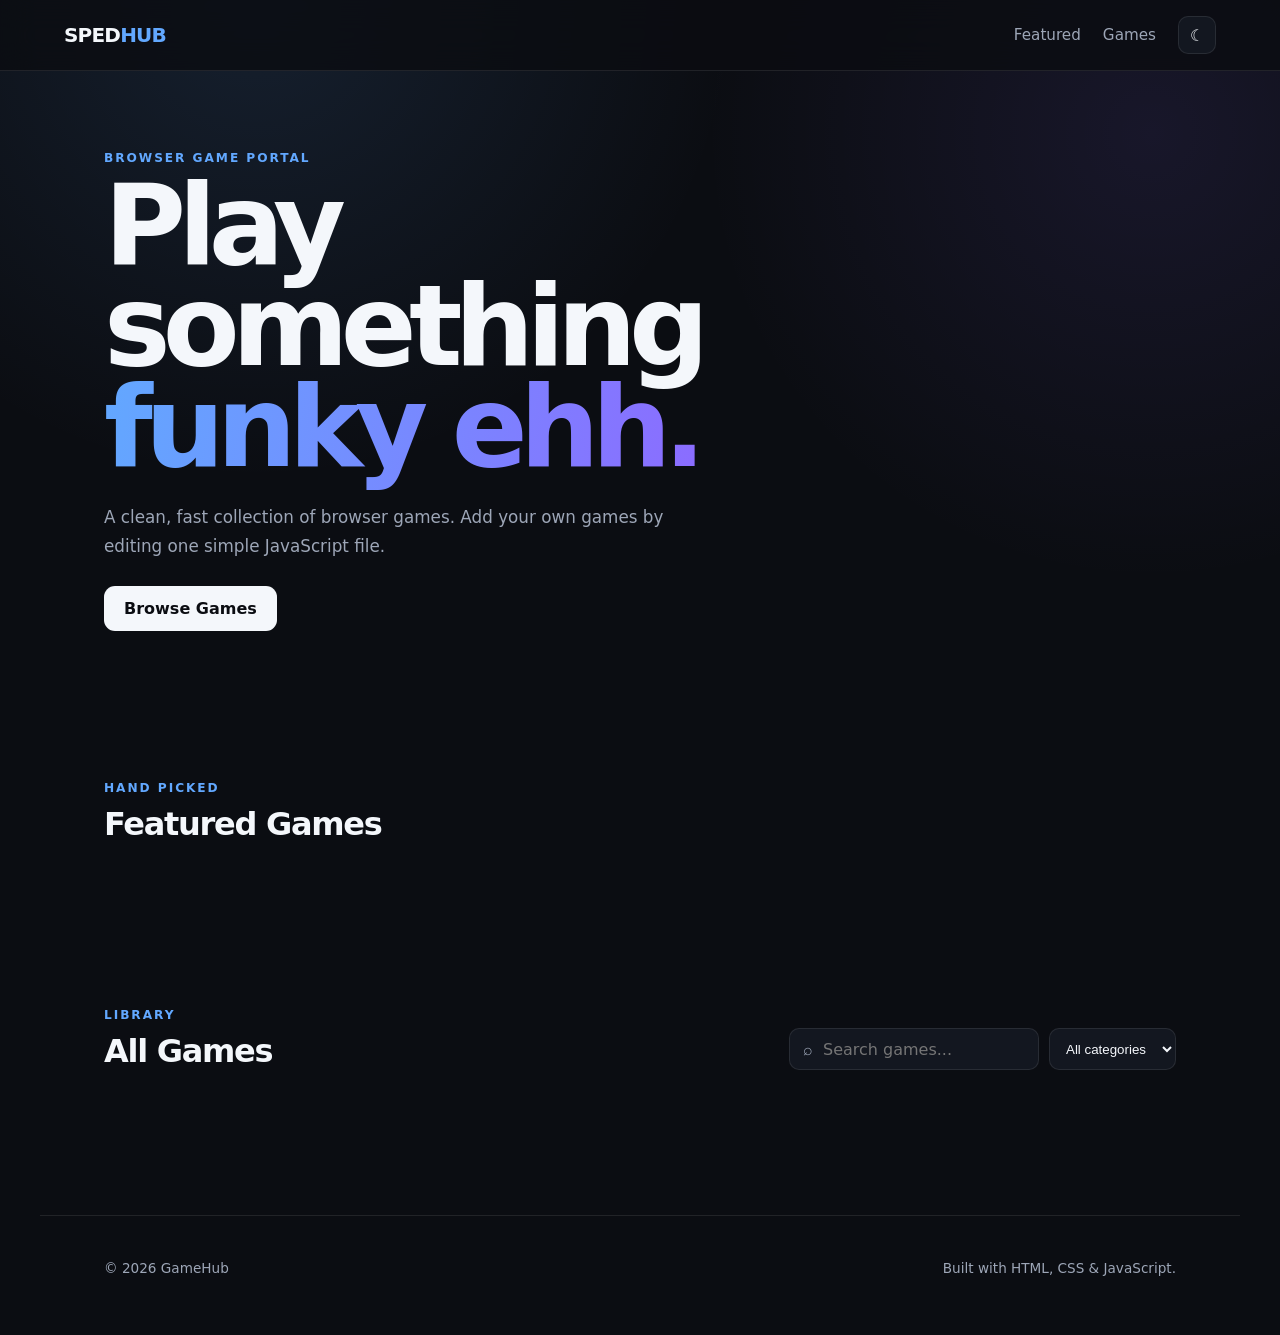
<file: index.html>
<!DOCTYPE html>
<html lang="en">
<head>
  <meta charset="UTF-8">
  <meta name="viewport" content="width=device-width, initial-scale=1.0">
  <title>SpedHub</title>
  <meta name="description" content="A simple browser game portal.">
  <link rel="stylesheet" href="style.css">
</head>
<body>
  <header class="site-header">
    <a class="logo" href="index.html">SPED<span>HUB</span></a>
    <nav>
      <a href="#featured">Featured</a>
      <a href="#games">Games</a>
      <button id="themeToggle" class="icon-button" aria-label="Toggle theme">☾</button>
    </nav>
  </header>

  <main>
    <section class="hero">
      <div>
        <p class="eyebrow">BROWSER GAME PORTAL</p>
        <h1>Play something<br><span>funky ehh.</span></h1>
        <p class="hero-text">A clean, fast collection of browser games. Add your own games by editing one simple JavaScript file.</p>
        <a class="primary-button" href="#games">Browse Games</a>
      </div>
    </section>

    <section id="featured" class="section">
      <div class="section-heading">
        <div>
          <p class="eyebrow">HAND PICKED</p>
          <h2>Featured Games</h2>
        </div>
      </div>
      <div id="featuredGrid" class="game-grid"></div>
    </section>

    <section id="games" class="section">
      <div class="section-heading">
        <div>
          <p class="eyebrow">LIBRARY</p>
          <h2>All Games</h2>
        </div>
        <div class="controls">
          <label class="search">
            <span>⌕</span>
            <input id="searchInput" type="search" placeholder="Search games..." autocomplete="off">
          </label>
          <select id="categoryFilter" aria-label="Filter by category">
            <option value="all">All categories</option>
          </select>
        </div>
      </div>
      <div id="gameGrid" class="game-grid"></div>
      <p id="noResults" class="no-results" hidden>No games match your search.</p>
    </section>
  </main>

  <footer>
    <p>© 2026 GameHub</p>
    <p>Built with HTML, CSS & JavaScript.</p>
  </footer>

  <script src="games.js"></script>
  <script src="script.js"></script>
</body>
</html>
</file>
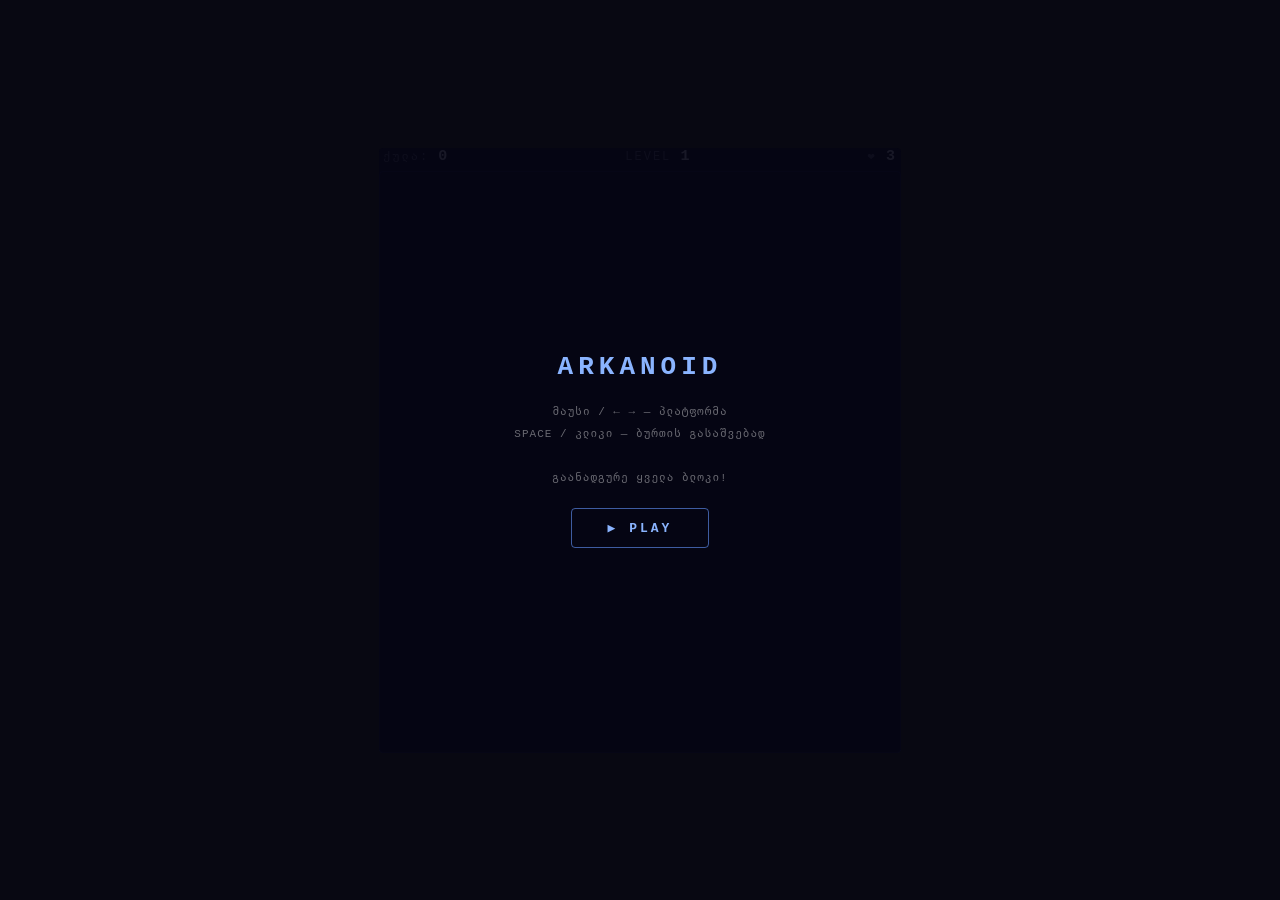
<file: games/arkanoid_ka.html>
<!DOCTYPE html>
<html lang="ka">
<head>
<meta charset="UTF-8">
<meta name="viewport" content="width=device-width, initial-scale=1.0">
<title>ARKANOID</title>
<style>
*{box-sizing:border-box;margin:0;padding:0;}
body{
  background:#080812;
  display:flex;flex-direction:column;align-items:center;justify-content:center;
  min-height:100vh;overflow:hidden;
  font-family:'Courier New',monospace;color:#fff;
  user-select:none;
}
#wrap{position:relative;display:flex;flex-direction:column;align-items:center;gap:6px;}
#hud{
  display:flex;justify-content:space-between;align-items:center;
  width:100%;padding:0 4px;font-size:12px;letter-spacing:2px;
  color:rgba(255,255,255,0.45);
}
#hud span{color:#fff;font-weight:700;font-size:15px;}
canvas{display:block;border:1px solid rgba(100,150,255,0.15);border-radius:4px;cursor:none;}

/* Overlays */
.ov{
  position:absolute;inset:0;display:flex;flex-direction:column;
  align-items:center;justify-content:center;
  background:rgba(5,5,20,0.92);z-index:20;gap:1.2rem;
  border-radius:4px;
}
.ov h2{font-size:26px;font-weight:700;letter-spacing:5px;}
.ov p{font-size:11px;color:rgba(255,255,255,0.4);text-align:center;line-height:2;letter-spacing:1px;}
.ov button{
  padding:11px 36px;background:transparent;
  border:1.5px solid rgba(100,150,255,0.6);border-radius:4px;
  color:#8ab4ff;font-family:'Courier New',monospace;
  font-size:13px;font-weight:700;letter-spacing:3px;cursor:pointer;
  transition:background 0.15s,box-shadow 0.15s;
}
.ov button:hover{background:rgba(100,150,255,0.1);box-shadow:0 0 20px rgba(100,150,255,0.3);}
.level-announce{
  position:absolute;inset:0;display:flex;flex-direction:column;
  align-items:center;justify-content:center;pointer-events:none;
  z-index:15;
}
.level-announce h3{
  font-size:32px;font-weight:700;letter-spacing:6px;
  color:#8ab4ff;text-shadow:0 0 30px rgba(100,150,255,0.8);
  animation:fadeInOut 1.8s forwards;
}
@keyframes fadeInOut{
  0%{opacity:0;transform:scale(0.7);}
  20%{opacity:1;transform:scale(1.05);}
  70%{opacity:1;transform:scale(1);}
  100%{opacity:0;transform:scale(1.1);}
}
</style>
</head>
<body>
<div id="wrap">
  <div id="hud">
    <div>ქულა: <span id="sc">0</span></div>
    <div>LEVEL <span id="lv">1</span></div>
    <div>❤️ <span id="li">3</span></div>
  </div>
  <canvas id="gc"></canvas>

  <div class="ov" id="ov-start">
    <h2 style="color:#8ab4ff;">ARKANOID</h2>
    <p>მაუსი / ← → — პლატფორმა<br>SPACE / კლიკი — ბურთის გასაშვებად<br><br>გაანადგურე ყველა ბლოკი!</p>
    <button onclick="startGame()">▶ PLAY</button>
  </div>

  <div class="ov" id="ov-over" style="display:none">
    <h2 style="color:#ff5c5c;">GAME OVER</h2>
    <p>ქულა: <strong id="sc-final" style="color:#fff;font-size:22px;">0</strong></p>
    <button onclick="startGame()">↺ RETRY</button>
  </div>

  <div class="ov" id="ov-win" style="display:none">
    <h2 style="color:#3ddc84;">🎉 WIN!</h2>
    <p>ქულა: <strong id="sc-win" style="color:#fff;font-size:22px;">0</strong></p>
    <button onclick="startGame()">▶ კიდევ</button>
  </div>

  <div class="level-announce" id="lvl-ann" style="display:none">
    <h3 id="lvl-ann-txt">LEVEL 1</h3>
  </div>
</div>

<script>
// ── Audio ───────────────────────────────────────────────────────────────────
let audioCtx = null;
function getAudio(){
  if(!audioCtx) audioCtx = new (window.AudioContext||window.webkitAudioContext)();
  return audioCtx;
}

function playTone(freq, type='sine', duration=0.08, vol=0.18, decay=0.06){
  try{
    const ac = getAudio();
    const osc = ac.createOscillator();
    const gain = ac.createGain();
    osc.connect(gain); gain.connect(ac.destination);
    osc.type = type;
    osc.frequency.setValueAtTime(freq, ac.currentTime);
    osc.frequency.exponentialRampToValueAtTime(freq*0.5, ac.currentTime+duration);
    gain.gain.setValueAtTime(vol, ac.currentTime);
    gain.gain.exponentialRampToValueAtTime(0.001, ac.currentTime+duration+decay);
    osc.start(); osc.stop(ac.currentTime+duration+decay+0.01);
  }catch(e){}
}

function playChord(freqs, type='sine', duration=0.12, vol=0.12){
  freqs.forEach((f,i)=>setTimeout(()=>playTone(f,type,duration,vol),i*30));
}

const SFX = {
  paddle(){ playTone(300,'square',0.06,0.15,0.04); },
  brick(pts){
    const f = 200+pts*40;
    playTone(f,'sawtooth',0.07,0.14,0.05);
  },
  wall(){ playTone(180,'sine',0.05,0.1,0.03); },
  lose(){ playChord([180,140,100],'sawtooth',0.18,0.18); },
  levelUp(){ playChord([330,440,550,660],'sine',0.15,0.15); },
  launch(){ playTone(440,'sine',0.1,0.12,0.05); },
  powerup(){ playChord([440,550,660],'sine',0.12,0.14); },
  win(){ [523,659,784,1047].forEach((f,i)=>setTimeout(()=>playTone(f,'sine',0.2,0.15),i*120)); }
};

// ── Canvas ──────────────────────────────────────────────────────────────────
const canvas = document.getElementById('gc');
const ctx    = canvas.getContext('2d');

function resize(){
  const mw = Math.min(520, window.innerWidth-16);
  canvas.width  = mw;
  canvas.height = Math.min(580, window.innerHeight-100);
}
resize();
window.addEventListener('resize',()=>{ resize(); if(gameOn||waiting) buildLevel(level); });

const W=()=>canvas.width, H=()=>canvas.height;

// ── Constants ───────────────────────────────────────────────────────────────
const PAD_H   = 12;
const PAD_W_BASE = 90;
const BALL_R  = 7;
const BK_COLS = 10;
const BK_ROWS = 6;
const BK_PAD  = 4;
const BK_TOP  = 55;

// ── State ───────────────────────────────────────────────────────────────────
let score=0, lives=3, level=1, gameOn=false, waiting=false;
let pad={x:0,y:0,w:PAD_W_BASE,h:PAD_H,targetX:0};
let ball={x:0,y:0,vx:0,vy:0,r:BALL_R,speed:0};
let bricks=[], particles=[], stars=[], powerups=[];
let rafId, mouseX=null;

// Power-up types
const PU_TYPES=[
  {id:'wide',color:'#ffe600',label:'W',chance:0.08},
  {id:'multi',color:'#ff69b4',label:'M',chance:0.06},
  {id:'life',color:'#3ddc84',label:'+❤',chance:0.05},
  {id:'slow',color:'#60c8ff',label:'S',chance:0.07},
];

let multiBalls=[];   // extra balls
let slowTimer=0;

// ── Stars ───────────────────────────────────────────────────────────────────
function initStars(){
  stars=[];
  for(let i=0;i<100;i++) stars.push({
    x:Math.random()*W(), y:Math.random()*H(),
    r:Math.random()*1.2+0.2, a:0.1+Math.random()*0.6
  });
}

// ── Brick colors per level ───────────────────────────────────────────────────
const LEVEL_PALETTES=[
  ['#4da6ff','#3d8ce0','#2d72c4','#60c8ff','#8ab4ff','#b0d4ff'],
  ['#ff6b6b','#e84040','#cc2222','#ff8c8c','#ffaaaa','#ffcccc'],
  ['#3ddc84','#2cb870','#1a9456','#60eea0','#90f0bc','#c0f8d8'],
  ['#ff8c00','#e07000','#c05800','#ffa020','#ffbc60','#ffd8a0'],
  ['#c040ff','#a020e0','#8000c0','#d060ff','#e090ff','#f0c0ff'],
];

function bkW(){ return (W() - BK_PAD*(BK_COLS+1)) / BK_COLS; }
function bkH(){ return 20; }
function bkX(c){ return BK_PAD + c*(bkW()+BK_PAD); }
function bkY(r){ return BK_TOP + r*(bkH()+BK_PAD); }

function buildLevel(lv){
  bricks=[];
  const pal = LEVEL_PALETTES[(lv-1)%LEVEL_PALETTES.length];
  const rows = Math.min(BK_ROWS, 3+Math.floor(lv/2));
  for(let r=0;r<rows;r++){
    for(let c=0;c<BK_COLS;c++){
      const hp = lv>=3 && Math.random()<0.15 ? 2 : 1;  // tougher bricks from lv3
      const pts = (BK_ROWS-r)*10 + (hp>1?15:0);
      bricks.push({
        r,c,
        x:bkX(c), y:bkY(r),
        w:bkW(), h:bkH(),
        hp, maxHp:hp,
        color:pal[r%pal.length],
        pts,
        alive:true,
        shake:0,
        pu: pickPowerupType(),
      });
    }
  }
}

function pickPowerupType(){
  for(const p of PU_TYPES) if(Math.random()<p.chance) return p;
  return null;
}

function resetBall(){
  ball.x = W()/2;
  ball.y = H()-80;
  ball.vx = 0; ball.vy = 0;
  ball.speed = 2.8+level*0.2;
  waiting = true;
  multiBalls=[];
}

function resetPad(){
  pad.w = PAD_W_BASE + (level>=2?-5:0);
  pad.x = W()/2 - pad.w/2;
  pad.y = H()-30;
  pad.targetX = pad.x;
  slowTimer=0;
}

// ── Draw ────────────────────────────────────────────────────────────────────
function drawBg(){
  ctx.fillStyle='#080812';ctx.fillRect(0,0,W(),H());
  stars.forEach(s=>{
    ctx.globalAlpha=s.a;ctx.fillStyle='#fff';
    ctx.beginPath();ctx.arc(s.x,s.y,s.r,0,Math.PI*2);ctx.fill();
  });ctx.globalAlpha=1;
}

function drawPad(){
  const x=pad.x, y=pad.y, w=pad.w, h=pad.h, r=h/2;
  ctx.save();
  ctx.shadowColor='#8ab4ff';ctx.shadowBlur=18;
  // gradient
  const g=ctx.createLinearGradient(x,y,x,y+h);
  g.addColorStop(0,'#b0d4ff');g.addColorStop(1,'#4080d0');
  ctx.fillStyle=g;
  ctx.beginPath();
  ctx.moveTo(x+r,y);ctx.lineTo(x+w-r,y);ctx.arcTo(x+w,y,x+w,y+r,r);
  ctx.lineTo(x+w,y+h-r);ctx.arcTo(x+w,y+h,x+w-r,y+h,r);
  ctx.lineTo(x+r,y+h);ctx.arcTo(x,y+h,x,y+h-r,r);
  ctx.lineTo(x,y+r);ctx.arcTo(x,y,x+r,y,r);
  ctx.closePath();ctx.fill();
  // shine
  ctx.fillStyle='rgba(255,255,255,0.3)';
  ctx.beginPath();ctx.ellipse(x+w/2,y+2,w*0.3,2,0,0,Math.PI*2);ctx.fill();
  ctx.restore();
}

function drawBall(bx,by){
  ctx.save();
  ctx.shadowColor='#fff';ctx.shadowBlur=16;
  const g=ctx.createRadialGradient(bx-2,by-2,1,bx,by,BALL_R);
  g.addColorStop(0,'#fff');g.addColorStop(1,'#8ab4ff');
  ctx.fillStyle=g;
  ctx.beginPath();ctx.arc(bx,by,BALL_R,0,Math.PI*2);ctx.fill();
  ctx.restore();
}

function drawBricks(){
  bricks.forEach(b=>{
    if(!b.alive) return;
    ctx.save();
    if(b.shake>0){
      ctx.translate(Math.sin(b.shake*30)*3,0);
      b.shake=Math.max(0,b.shake-0.08);
    }
    ctx.shadowColor=b.color;ctx.shadowBlur=b.hp>1?18:8;
    // darken if hp=2
    const alpha = b.hp<b.maxHp ? 0.55 : 1;
    ctx.globalAlpha=alpha;
    const r=4;
    ctx.fillStyle=b.color;
    rrect(ctx,b.x,b.y,b.w,b.h,r);ctx.fill();
    // shine
    ctx.globalAlpha=alpha*0.3;
    ctx.fillStyle='#fff';
    rrect(ctx,b.x+2,b.y+2,b.w-4,4,2);ctx.fill();
    // hp indicator
    if(b.hp>1){
      ctx.globalAlpha=0.9;
      ctx.fillStyle='#fff';
      ctx.font='bold 10px Courier New';
      ctx.textAlign='center';ctx.textBaseline='middle';
      ctx.fillText('2',b.x+b.w/2,b.y+b.h/2);
    }
    ctx.restore();
  });
}

function drawParticles(){
  particles.forEach(p=>{
    ctx.save();ctx.globalAlpha=p.life;
    ctx.fillStyle=p.color;ctx.shadowColor=p.color;ctx.shadowBlur=4;
    ctx.beginPath();ctx.rect(p.x-p.s/2,p.y-p.s/2,p.s*p.life,p.s*p.life);ctx.fill();
    ctx.restore();
    p.x+=p.vx;p.y+=p.vy;p.vy+=0.12;p.life-=0.035;
  });
  particles=particles.filter(p=>p.life>0);
}

function drawPowerups(){
  powerups.forEach(p=>{
    ctx.save();
    ctx.shadowColor=p.color;ctx.shadowBlur=12;
    ctx.fillStyle=p.color;
    ctx.beginPath();ctx.roundRect(p.x-12,p.y-8,24,16,4);ctx.fill();
    ctx.fillStyle='#000';ctx.font='bold 9px Courier New';
    ctx.textAlign='center';ctx.textBaseline='middle';
    ctx.fillText(p.label,p.x,p.y);
    ctx.restore();
  });
}

const floats=[];
function addFloat(x,y,text,color){floats.push({x,y,text,color,life:1.5});}
function drawFloats(){
  floats.forEach(f=>{
    ctx.save();ctx.globalAlpha=Math.min(1,f.life);
    ctx.fillStyle=f.color;ctx.shadowColor=f.color;ctx.shadowBlur=8;
    ctx.font='bold 13px Courier New';ctx.textAlign='center';ctx.textBaseline='middle';
    ctx.fillText(f.text,f.x,f.y);ctx.restore();
    f.y-=1;f.life-=0.025;
  });
  for(let i=floats.length-1;i>=0;i--) if(floats[i].life<=0) floats.splice(i,1);
}

function drawAimGuide(){
  if(!waiting) return;
  ctx.save();
  ctx.strokeStyle='rgba(255,255,255,0.15)';ctx.lineWidth=1;ctx.setLineDash([4,8]);
  ctx.beginPath();ctx.moveTo(ball.x,ball.y);ctx.lineTo(ball.x,ball.y-60);ctx.stroke();
  ctx.setLineDash([]);ctx.restore();
}

// ── Round rect helper ──────────────────────────────────────────────────────
function rrect(ctx,x,y,w,h,r){
  ctx.beginPath();
  ctx.moveTo(x+r,y);ctx.lineTo(x+w-r,y);ctx.arcTo(x+w,y,x+w,y+r,r);
  ctx.lineTo(x+w,y+h-r);ctx.arcTo(x+w,y+h,x+w-r,y+h,r);
  ctx.lineTo(x+r,y+h);ctx.arcTo(x,y+h,x,y+h-r,r);
  ctx.lineTo(x,y+r);ctx.arcTo(x,y,x+r,y,r);ctx.closePath();
}

// ── Spawn particles ────────────────────────────────────────────────────────
function spawnParts(x,y,color,n=14){
  for(let i=0;i<n;i++){
    const a=Math.random()*Math.PI*2,sp=1.5+Math.random()*4;
    particles.push({x,y,vx:Math.cos(a)*sp,vy:Math.sin(a)*sp-1,life:1,color,s:3+Math.random()*4});
  }
}

// ── Collision ──────────────────────────────────────────────────────────────
function ballBrickCollision(bx,by,bvx,bvy){
  for(const b of bricks){
    if(!b.alive) continue;
    if(bx+BALL_R<b.x||bx-BALL_R>b.x+b.w||by+BALL_R<b.y||by-BALL_R>b.y+b.h) continue;
    // which face?
    const overlapL = bx+BALL_R - b.x;
    const overlapR = b.x+b.w - (bx-BALL_R);
    const overlapT = by+BALL_R - b.y;
    const overlapB = b.y+b.h - (by-BALL_R);
    const minO = Math.min(overlapL,overlapR,overlapT,overlapB);
    let nx=bvx,ny=bvy;
    if(minO===overlapT||minO===overlapB) ny=-bvy;
    else nx=-bvx;
    b.hp--;
    if(b.hp<=0){
      b.alive=false;
      score+=b.pts;
      spawnParts(b.x+b.w/2,b.y+b.h/2,b.color);
      addFloat(b.x+b.w/2,b.y,`+${b.pts}`,b.color);
      SFX.brick(b.pts/10);
      // power-up drop
      if(b.pu) powerups.push({x:b.x+b.w/2,y:b.y+b.h/2,vy:2,...b.pu});
    } else {
      b.shake=0.5;
      SFX.brick(1);
    }
    document.getElementById('sc').textContent=score;
    return {vx:nx,vy:ny};
  }
  return null;
}

function moveBall(b){
  const spd = slowTimer>0 ? b.speed*0.5 : b.speed;
  const nx=b.x+b.vx*(spd/b.speed), ny=b.y+b.vy*(spd/b.speed);
  // walls
  if(nx-BALL_R<0){b.vx=Math.abs(b.vx);SFX.wall();return;}
  if(nx+BALL_R>W()){b.vx=-Math.abs(b.vx);SFX.wall();return;}
  if(ny-BALL_R<0){b.vy=Math.abs(b.vy);SFX.wall();return;}
  // pad collision
  if(ny+BALL_R>=pad.y && ny-BALL_R<=pad.y+pad.h &&
     nx+BALL_R>=pad.x && nx-BALL_R<=pad.x+pad.w && b.vy>0){
    const rel = (nx-(pad.x+pad.w/2)) / (pad.w/2);
    const angle = rel * (Math.PI/3);
    b.vx = Math.sin(angle)*b.speed;
    b.vy = -Math.cos(angle)*b.speed;
    b.y = pad.y-BALL_R;
    SFX.paddle();
    return;
  }
  // brick
  const hit=ballBrickCollision(nx,ny,b.vx,b.vy);
  if(hit){b.vx=hit.vx;b.vy=hit.vy;}
  b.x+=b.vx*(spd/b.speed);
  b.y+=b.vy*(spd/b.speed);
  // lost
  if(b.y-BALL_R>H()){
    b.alive=false;
  }
}

// ── Level complete check ───────────────────────────────────────────────────
function checkLevelComplete(){
  if(bricks.every(b=>!b.alive)){
    gameOn=false;
    SFX.levelUp();
    if(level>=5){ setTimeout(winGame,600); return; }
    level++;
    showLevelAnnounce(()=>{
      buildLevel(level);
      resetPad();resetBall();
      gameOn=true;waiting=true;
    });
  }
}

// ── Power-up collect ───────────────────────────────────────────────────────
function checkPowerups(){
  for(let i=powerups.length-1;i>=0;i--){
    const p=powerups[i];
    p.y+=p.vy;
    if(p.y>H()){ powerups.splice(i,1); continue; }
    if(p.y+8>=pad.y && p.y-8<=pad.y+pad.h &&
       p.x+12>=pad.x && p.x-12<=pad.x+pad.w){
      SFX.powerup();
      addFloat(p.x,p.y,p.label,p.color);
      switch(p.id){
        case 'wide': pad.w=Math.min(PAD_W_BASE*1.8,160); setTimeout(()=>pad.w=PAD_W_BASE,8000); break;
        case 'multi':
          for(let k=0;k<2;k++){
            const a=(Math.random()-0.5)*0.8;
            multiBalls.push({
              x:ball.x,y:ball.y,
              vx:Math.sin(a)*ball.speed,vy:-Math.cos(a)*ball.speed,
              speed:ball.speed,r:BALL_R,alive:true
            });
          }
          break;
        case 'life': lives=Math.min(lives+1,9); document.getElementById('li').textContent=lives; break;
        case 'slow': slowTimer=60*8; break;
      }
      powerups.splice(i,1);
    }
  }
  if(slowTimer>0) slowTimer--;
}

// ── Main loop ──────────────────────────────────────────────────────────────
let lastT=0;
function loop(ts){
  rafId=requestAnimationFrame(loop);
  lastT=ts;
  ctx.clearRect(0,0,W(),H());
  drawBg();

  // Pad movement
  if(mouseX!==null) pad.targetX=mouseX-pad.w/2;
  if(keys['ArrowLeft']) pad.targetX-=6;
  if(keys['ArrowRight']) pad.targetX+=6;
  pad.targetX=Math.max(0,Math.min(W()-pad.w,pad.targetX));
  pad.x+=(pad.targetX-pad.x)*0.18;

  if(waiting){
    ball.x=pad.x+pad.w/2;
    ball.y=pad.y-BALL_R-2;
  }

  drawBricks();
  drawPowerups();
  drawParticles();
  drawFloats();

  if(gameOn && !waiting){
    moveBall(ball);
    multiBalls.forEach(b=>{ if(b.alive) moveBall(b); });
    multiBalls=multiBalls.filter(b=>b.alive);
    checkPowerups();
    checkLevelComplete();

    // all balls lost
    if(!ball.alive && multiBalls.length===0){
      lives--;
      document.getElementById('li').textContent=lives;
      SFX.lose();
      if(lives<=0){ setTimeout(()=>endGame(),500); gameOn=false; return; }
      resetBall();resetPad();
    }
  }

  drawAimGuide();
  drawBall(ball.x,ball.y);
  multiBalls.forEach(b=>{ if(b.alive) drawBall(b.x,b.y); });
  drawPad();
}

// ── Input ──────────────────────────────────────────────────────────────────
const keys={};
document.addEventListener('keydown',e=>{
  keys[e.key]=true;
  if(e.key===' '||e.key==='Enter'){ e.preventDefault(); launch(); }
});
document.addEventListener('keyup',e=>keys[e.key]=false);

canvas.addEventListener('mousemove',e=>{
  const r=canvas.getBoundingClientRect();
  mouseX=e.clientX-r.left;
});
canvas.addEventListener('click',()=>launch());
canvas.addEventListener('touchmove',e=>{
  e.preventDefault();
  const r=canvas.getBoundingClientRect();
  mouseX=e.touches[0].clientX-r.left;
},{passive:false});
canvas.addEventListener('touchstart',e=>{
  e.preventDefault();
  const r=canvas.getBoundingClientRect();
  mouseX=e.touches[0].clientX-r.left;
  launch();
},{passive:false});

function launch(){
  if(!waiting||!gameOn) return;
  waiting=false;
  const angle=(Math.random()-0.5)*0.5 - Math.PI/2;
  ball.vx=Math.cos(angle)*ball.speed;
  ball.vy=Math.sin(angle)*ball.speed;
  SFX.launch();
}

// ── Level announce ─────────────────────────────────────────────────────────
function showLevelAnnounce(cb){
  const ann=document.getElementById('lvl-ann');
  document.getElementById('lvl-ann-txt').textContent=`LEVEL ${level}`;
  ann.style.display='flex';
  setTimeout(()=>{ ann.style.display='none'; cb(); },1800);
}

// ── Start / End ─────────────────────────────────────────────────────────────
function startGame(){
  score=0;lives=3;level=1;
  multiBalls=[];particles=[];powerups=[];floats.length=0;
  slowTimer=0;mouseX=null;
  document.getElementById('sc').textContent=0;
  document.getElementById('li').textContent=3;
  document.getElementById('lv').textContent=1;
  document.getElementById('ov-start').style.display='none';
  document.getElementById('ov-over').style.display='none';
  document.getElementById('ov-win').style.display='none';
  initStars();
  buildLevel(level);
  resetPad();resetBall();
  gameOn=true;waiting=true;
  cancelAnimationFrame(rafId);
  showLevelAnnounce(()=>{
    rafId=requestAnimationFrame(loop);
  });
}

function endGame(){
  gameOn=false;
  document.getElementById('sc-final').textContent=score;
  document.getElementById('ov-over').style.display='flex';
}
function winGame(){
  gameOn=false;
  SFX.win();
  document.getElementById('sc-win').textContent=score;
  document.getElementById('ov-win').style.display='flex';
}
</script>
</body>
</html>
</file>
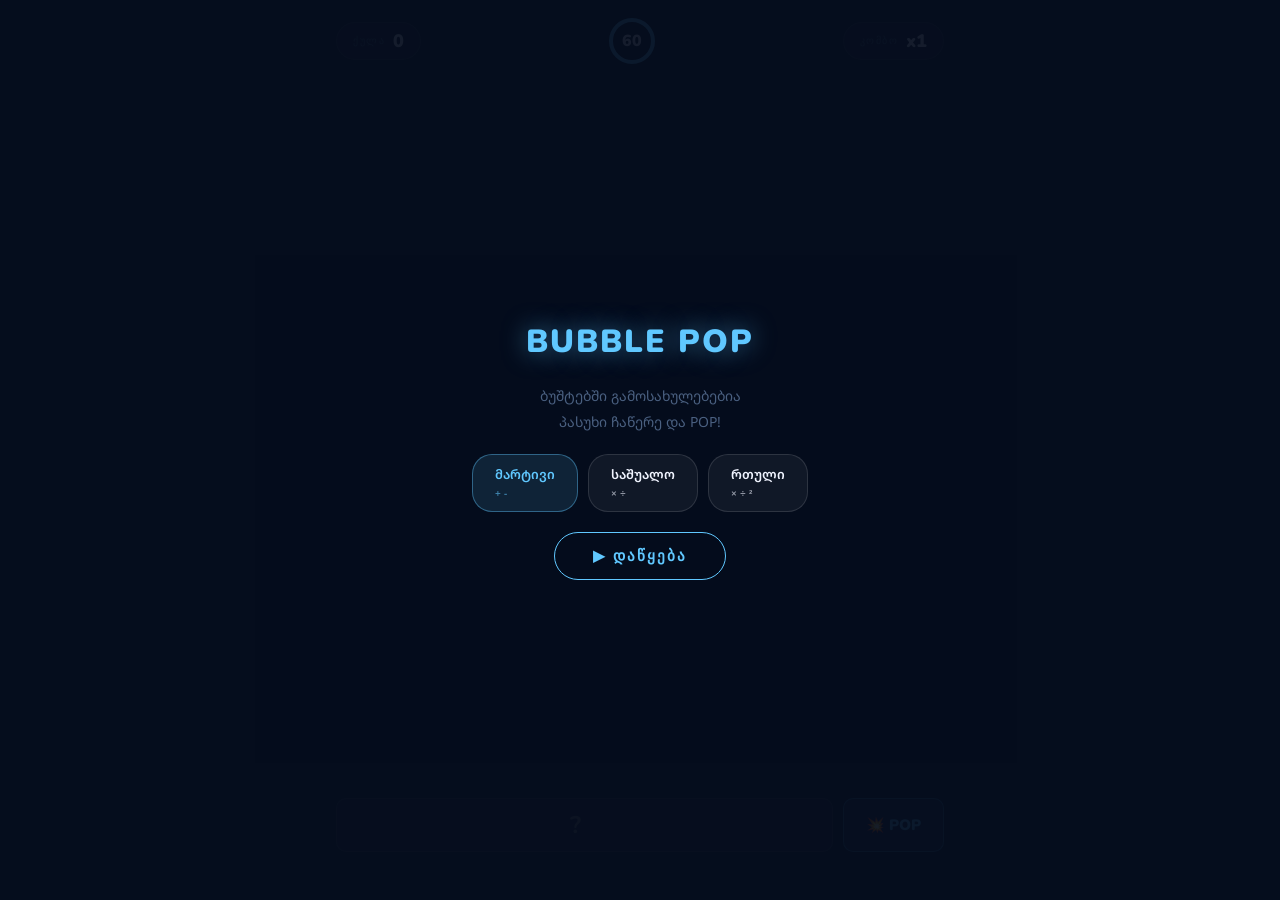
<file: games/bubble_pop.html>
<!DOCTYPE html>
<html lang="ka">
<head>
<meta charset="UTF-8">
<meta name="viewport" content="width=device-width, initial-scale=1.0">
<title>Bubble Pop — მათემატიკა</title>
<link href="https://fonts.googleapis.com/css2?family=Nunito:wght@700;900&family=Noto+Sans+Georgian:wght@600;900&display=swap" rel="stylesheet">
<style>
:root{
  --bg:#0a1628;
  --surface:rgba(255,255,255,0.04);
  --border:rgba(255,255,255,0.08);
  --text:#f0f4ff;
  --muted:#4a6080;
  --accent:#60c8ff;
}
*{box-sizing:border-box;margin:0;padding:0;}
body{
  background:var(--bg);
  color:var(--text);
  font-family:'Nunito',sans-serif;
  min-height:100vh;
  display:flex;
  flex-direction:column;
  align-items:center;
  overflow:hidden;
}

/* bg bubbles decoration */
.bg-bubble{
  position:fixed;
  border-radius:50%;
  opacity:0.04;
  pointer-events:none;
  animation:bgFloat linear infinite;
}
@keyframes bgFloat{from{transform:translateY(110vh);}to{transform:translateY(-20vh);}}

/* HUD */
#hud{
  display:flex;
  justify-content:space-between;
  align-items:center;
  width:100%;
  max-width:640px;
  padding:0.9rem 1rem 0.5rem;
  position:relative;
  z-index:10;
}
.hud-pill{
  background:rgba(255,255,255,0.06);
  border:0.5px solid rgba(255,255,255,0.1);
  border-radius:20px;
  padding:6px 16px;
  display:flex;
  align-items:center;
  gap:8px;
}
.hud-pill .lbl{font-size:10px;letter-spacing:1.5px;color:var(--muted);text-transform:uppercase;}
.hud-pill .val{font-size:18px;font-weight:900;color:var(--text);}
#timer-ring{
  width:54px;height:54px;
  position:relative;
  display:flex;align-items:center;justify-content:center;
}
#timer-ring svg{position:absolute;top:0;left:0;transform:rotate(-90deg);}
#timer-ring circle{fill:none;stroke-width:4;stroke-linecap:round;}
#timer-bg{stroke:rgba(255,255,255,0.08);}
#timer-fill{stroke:#60c8ff;stroke-dasharray:132;stroke-dashoffset:0;transition:stroke-dashoffset 1s linear,stroke 0.5s;}
#timer-num{font-size:16px;font-weight:900;color:var(--text);position:relative;z-index:1;}

/* Arena */
#arena{
  position:relative;
  width:100%;
  max-width:640px;
  flex:1;
  overflow:hidden;
}

/* Bubbles */
.bubble{
  position:absolute;
  border-radius:50%;
  display:flex;
  flex-direction:column;
  align-items:center;
  justify-content:center;
  cursor:pointer;
  transition:transform 0.1s;
  user-select:none;
}
.bubble:hover{transform:scale(1.08) translateY(var(--ty,0px));}
.bubble .expr{
  font-family:'Noto Sans Georgian','Nunito',sans-serif;
  font-weight:700;
  text-align:center;
  line-height:1.2;
  pointer-events:none;
}
.bubble .eq{
  font-size:11px;
  opacity:0.7;
  pointer-events:none;
  margin-top:2px;
  font-family:'Nunito',sans-serif;
}
.bubble::after{
  content:'';
  position:absolute;
  top:14%;left:22%;
  width:28%;height:18%;
  background:rgba(255,255,255,0.35);
  border-radius:50%;
  transform:rotate(-30deg);
  pointer-events:none;
}
/* pop animation */
@keyframes popOut{
  0%{transform:scale(1);opacity:1;}
  40%{transform:scale(1.5);opacity:0.7;}
  100%{transform:scale(2.5);opacity:0;}
}
@keyframes wrongShake{
  0%,100%{transform:translateX(0);}
  20%{transform:translateX(-8px);}
  60%{transform:translateX(8px);}
}
.bubble.popping{animation:popOut 0.35s forwards;pointer-events:none;}
.bubble.wrong-anim{animation:wrongShake 0.3s;}

/* Particle canvas */
#particle-canvas{
  position:absolute;
  inset:0;
  pointer-events:none;
  z-index:5;
}

/* Bottom input */
#bottom{
  width:100%;
  max-width:640px;
  padding:0.75rem 1rem 1.25rem;
  position:relative;
  z-index:10;
  display:flex;
  flex-direction:column;
  align-items:center;
  gap:0.6rem;
}
#answer-row{display:flex;gap:10px;width:100%;}
#ans-input{
  flex:1;
  background:rgba(255,255,255,0.06);
  border:1.5px solid rgba(255,255,255,0.12);
  border-radius:10px;
  color:#fff;
  font-family:'Nunito',sans-serif;
  font-size:24px;
  font-weight:700;
  text-align:center;
  padding:10px;
  outline:none;
  letter-spacing:3px;
  transition:border-color 0.15s,background 0.15s;
}
#ans-input:focus{border-color:rgba(96,200,255,0.5);}
#ans-input.ok{border-color:#3ddc84;background:rgba(61,220,132,0.1);color:#3ddc84;}
#ans-input.err{border-color:#ff5c5c;background:rgba(255,92,92,0.1);color:#ff5c5c;animation:wrongShake 0.3s;}
#pop-btn{
  padding:10px 22px;
  background:rgba(96,200,255,0.15);
  border:1.5px solid rgba(96,200,255,0.4);
  border-radius:10px;
  color:#60c8ff;
  font-family:'Nunito',sans-serif;
  font-size:15px;
  font-weight:900;
  cursor:pointer;
  transition:background 0.15s;
  white-space:nowrap;
}
#pop-btn:hover{background:rgba(96,200,255,0.25);}
#score-flash{
  font-size:13px;
  color:rgba(255,255,255,0.3);
  height:18px;
  font-weight:700;
  letter-spacing:1px;
  transition:opacity 0.3s;
}

/* Overlays */
.overlay{
  position:fixed;
  inset:0;
  background:rgba(5,12,28,0.93);
  display:flex;
  flex-direction:column;
  align-items:center;
  justify-content:center;
  z-index:50;
  gap:1.25rem;
  padding:2rem;
}
.overlay h2{
  font-size:32px;font-weight:900;
  color:#60c8ff;
  text-shadow:0 0 24px rgba(96,200,255,0.5);
  letter-spacing:2px;
}
.overlay .ka{font-family:'Noto Sans Georgian',sans-serif;}
.overlay p{font-size:14px;color:var(--muted);text-align:center;line-height:1.8;font-family:'Noto Sans Georgian',sans-serif;}
.overlay button{
  padding:13px 38px;
  background:transparent;
  border:1.5px solid #60c8ff;
  border-radius:30px;
  color:#60c8ff;
  font-family:'Nunito',sans-serif;
  font-size:15px;
  font-weight:900;
  cursor:pointer;
  letter-spacing:2px;
  transition:background 0.15s,box-shadow 0.15s;
}
.overlay button:hover{background:rgba(96,200,255,0.12);box-shadow:0 0 24px rgba(96,200,255,0.25);}
.res-grid{
  display:grid;
  grid-template-columns:1fr 1fr;
  gap:10px;
  width:100%;
  max-width:300px;
}
.res-box{
  background:rgba(255,255,255,0.05);
  border:0.5px solid rgba(255,255,255,0.08);
  border-radius:10px;
  padding:14px;
  text-align:center;
}
.res-box .rl{font-size:9px;letter-spacing:2px;color:var(--muted);margin-bottom:4px;text-transform:uppercase;}
.res-box .rv{font-size:26px;font-weight:900;}
.mode-btns{display:flex;gap:10px;flex-wrap:wrap;justify-content:center;}
.mode-btn{
  padding:10px 22px;
  background:rgba(255,255,255,0.05);
  border:0.5px solid rgba(255,255,255,0.12);
  border-radius:20px;
  color:var(--text);
  font-family:'Noto Sans Georgian',sans-serif;
  font-size:13px;
  font-weight:600;
  cursor:pointer;
  transition:background 0.15s,border-color 0.15s;
}
.mode-btn:hover,.mode-btn.active{background:rgba(96,200,255,0.12);border-color:rgba(96,200,255,0.4);color:#60c8ff;}
</style>
</head>
<body>

<!-- bg decoration -->
<script>
for(let i=0;i<8;i++){
  const d=document.createElement('div');
  d.className='bg-bubble';
  const s=60+Math.random()*120;
  d.style.cssText=`width:${s}px;height:${s}px;left:${Math.random()*100}%;bottom:-${s}px;
    background:hsl(${200+Math.random()*60},70%,60%);
    animation-duration:${12+Math.random()*18}s;
    animation-delay:-${Math.random()*20}s;`;
  document.body.appendChild(d);
}
</script>

<div id="hud">
  <div class="hud-pill"><span class="lbl">ქულა</span><span class="val" id="score-v">0</span></div>
  <div id="timer-ring">
    <svg width="54" height="54" viewBox="0 0 54 54">
      <circle class="" id="timer-bg" cx="27" cy="27" r="21"/>
      <circle class="" id="timer-fill" cx="27" cy="27" r="21"/>
    </svg>
    <span id="timer-num">60</span>
  </div>
  <div class="hud-pill"><span class="lbl">კომბო</span><span class="val" id="combo-v">x1</span></div>
</div>

<div id="arena">
  <canvas id="particle-canvas"></canvas>
</div>

<div id="bottom">
  <div id="answer-row">
    <input id="ans-input" type="number" placeholder="?" autocomplete="off" inputmode="numeric" disabled/>
    <button id="pop-btn" disabled onclick="tryPop()">💥 POP</button>
  </div>
  <div id="score-flash"></div>
</div>

<!-- Start overlay -->
<div class="overlay" id="ov-start">
  <h2>BUBBLE POP</h2>
  <p>ბუშტებში გამოსახულებებია<br>პასუხი ჩაწერე და POP!</p>
  <div class="mode-btns">
    <div class="mode-btn active" id="m-easy" onclick="selectMode('easy')">მარტივი<br><small style="font-size:10px;opacity:0.6;">+ − </small></div>
    <div class="mode-btn" id="m-mid" onclick="selectMode('mid')">საშუალო<br><small style="font-size:10px;opacity:0.6;">× ÷</small></div>
    <div class="mode-btn" id="m-hard" onclick="selectMode('hard')">რთული<br><small style="font-size:10px;opacity:0.6;">× ÷ ²</small></div>
  </div>
  <button onclick="startGame()">▶ დაწყება</button>
</div>

<!-- End overlay -->
<div class="overlay" id="ov-end" style="display:none">
  <h2>🏆</h2>
  <div class="res-grid">
    <div class="res-box"><div class="rl">ქულა</div><div class="rv" style="color:#60c8ff" id="r-score">0</div></div>
    <div class="res-box"><div class="rl">ბუშტები</div><div class="rv" style="color:#3ddc84" id="r-pop">0</div></div>
    <div class="res-box"><div class="rl">მაქს.კომბო</div><div class="rv" style="color:#ffe600" id="r-combo">x1</div></div>
    <div class="res-box"><div class="rl">შეცდომები</div><div class="rv" style="color:#ff5c5c" id="r-err">0</div></div>
  </div>
  <button onclick="location.reload()">↺ თავიდან</button>
</div>

<script>
const arena = document.getElementById('arena');
const pc = document.getElementById('particle-canvas');
const pctx = pc.getContext('2d');

let mode = 'easy';
let score=0, combo=1, maxCombo=1, popped=0, errs=0;
let timeLeft=60, timerInt=null, gameOn=false;
let bubbles=[], spawnInt=null;
let particles2=[];

const PALETTE=[
  {bg:'rgba(96,200,255,0.18)',border:'rgba(96,200,255,0.55)',text:'#b0e8ff'},
  {bg:'rgba(155,120,255,0.18)',border:'rgba(155,120,255,0.55)',text:'#d4c0ff'},
  {bg:'rgba(61,220,132,0.18)',border:'rgba(61,220,132,0.55)',text:'#a0f0c8'},
  {bg:'rgba(255,180,60,0.18)',border:'rgba(255,180,60,0.55)',text:'#ffe0a0'},
  {bg:'rgba(255,100,150,0.18)',border:'rgba(255,100,150,0.55)',text:'#ffb8cc'},
];

function selectMode(m){
  mode=m;
  ['easy','mid','hard'].forEach(x=>document.getElementById('m-'+x).classList.toggle('active',x===m));
}

function ri(a,b){return Math.floor(Math.random()*(b-a+1))+a;}

function genProblem(){
  if(mode==='easy'){
    const op=['+','-'][ri(0,1)];
    let a,b,ans,expr;
    if(op==='+'){a=ri(1,20);b=ri(1,20);ans=a+b;expr=`${a}+${b}`;}
    else{a=ri(5,30);b=ri(1,a);ans=a-b;expr=`${a}−${b}`;}
    return{expr,ans};
  }
  if(mode==='mid'){
    const op=['×','÷'][ri(0,1)];
    let a,b,ans,expr;
    if(op==='×'){a=ri(2,9);b=ri(2,9);ans=a*b;expr=`${a}×${b}`;}
    else{ans=ri(2,9);b=ri(2,9);a=ans*b;expr=`${a}÷${b}`;}
    return{expr,ans};
  }
  // hard
  const op=['×','÷','²','+×'][ri(0,3)];
  let a,b,ans,expr;
  if(op==='×'){a=ri(6,12);b=ri(6,12);ans=a*b;expr=`${a}×${b}`;}
  else if(op==='÷'){ans=ri(3,12);b=ri(3,9);a=ans*b;expr=`${a}÷${b}`;}
  else if(op==='²'){a=ri(2,12);ans=a*a;expr=`${a}²`;}
  else{a=ri(2,9);b=ri(2,9);const c=ri(1,5);ans=a*b+c;expr=`${a}×${b}+${c}`;}
  return{expr,ans};
}

function spawnBubble(){
  if(!gameOn) return;
  const aw=arena.offsetWidth, ah=arena.offsetHeight;
  const size=mode==='hard'?80+ri(0,20):90+ri(0,30);
  const {expr,ans}=genProblem();
  // avoid overlap
  let x,y,tries=0;
  do{
    x=ri(size/2+8, aw-size/2-8);
    y=ri(size/2+8, ah-size/2-20);
    tries++;
  }while(tries<20 && bubbles.some(b=>Math.hypot(b.x-x,b.y-y)<(b.size/2+size/2+12)));

  const pal=PALETTE[ri(0,PALETTE.length-1)];
  const el=document.createElement('div');
  el.className='bubble';
  el.style.cssText=`
    width:${size}px;height:${size}px;
    left:${x-size/2}px;top:${y-size/2}px;
    background:${pal.bg};
    border:2px solid ${pal.border};
    box-shadow:0 0 18px ${pal.border.replace('0.55','0.2')};
    --ty:0px;
  `;
  const exprEl=document.createElement('div');
  exprEl.className='expr';
  exprEl.style.cssText=`font-size:${size>100?18:15}px;color:${pal.text};`;
  exprEl.textContent=expr;
  el.appendChild(exprEl);
  const eqEl=document.createElement('div');
  eqEl.className='eq';
  eqEl.style.color=pal.text;
  eqEl.textContent='= ?';
  el.appendChild(eqEl);

  // floating anim
  const dur=3+Math.random()*3;
  const amp=8+Math.random()*12;
  const phase=Math.random()*Math.PI*2;
  el.dataset.startY=y;
  el.dataset.amp=amp;
  el.dataset.phase=phase;
  el.dataset.dur=dur;
  el.dataset.t=Math.random()*dur;

  el.addEventListener('click',()=>{ selectBubble(id); });

  const id=Date.now()+Math.random();
  el.dataset.id=id;
  arena.appendChild(el);
  bubbles.push({id,el,x,y,size,ans,pal,
    startY:y,amp,phase,dur,t:parseFloat(el.dataset.t)});
}

let selId=null;
function selectBubble(id){
  if(!gameOn) return;
  bubbles.forEach(b=>{
    b.el.style.outline='none';
    b.el.style.boxShadow=`0 0 18px ${b.pal.border.replace('0.55','0.2')}`;
  });
  selId=id;
  const b=bubbles.find(x=>x.id==id);
  if(b){
    b.el.style.outline=`2.5px solid ${b.pal.border.replace('0.55','0.9')}`;
    b.el.style.boxShadow=`0 0 28px ${b.pal.border.replace('0.55','0.5')}`;
  }
  document.getElementById('ans-input').focus();
}

function tryPop(){
  if(!gameOn) return;
  const val=parseInt(document.getElementById('ans-input').value);
  if(isNaN(val)) return;

  // find matching bubble (selected first, else first match)
  let b=null;
  if(selId) b=bubbles.find(x=>x.id==selId && x.ans===val);
  if(!b) b=bubbles.find(x=>x.ans===val);

  if(b){
    popBubble(b);
    combo++;
    maxCombo=Math.max(maxCombo,combo);
    const pts=10*combo;
    score+=pts;
    popped++;
    showFlash(`+${pts}${combo>2?' 🔥 x'+combo:''}`);
    updateHUD();
    flashInput('ok');
  } else {
    errs++;
    combo=1;
    flashInput('err');
    // shake all bubbles momentarily
    bubbles.forEach(b2=>{
      b2.el.classList.remove('wrong-anim');
      void b2.el.offsetWidth;
      b2.el.classList.add('wrong-anim');
    });
  }
  document.getElementById('ans-input').value='';
  document.getElementById('ans-input').focus();
  selId=null;
}

function popBubble(b){
  const rect=b.el.getBoundingClientRect();
  const arenaRect=arena.getBoundingClientRect();
  const cx=rect.left-arenaRect.left+b.size/2;
  const cy=rect.top-arenaRect.top+b.size/2;
  spawnParticles2(cx,cy,b.pal.border,28);
  b.el.classList.add('popping');
  setTimeout(()=>{ b.el.remove(); },350);
  bubbles=bubbles.filter(x=>x.id!==b.id);
}

function flashInput(type){
  const el=document.getElementById('ans-input');
  el.classList.remove('ok','err');
  void el.offsetWidth;
  el.classList.add(type);
  setTimeout(()=>el.classList.remove('ok','err'),350);
}

function showFlash(msg){
  const el=document.getElementById('score-flash');
  el.textContent=msg;
  el.style.opacity='1';
  setTimeout(()=>el.style.opacity='0',800);
}

function updateHUD(){
  document.getElementById('score-v').textContent=score;
  document.getElementById('combo-v').textContent='x'+combo;
}

// Particle system on canvas
function spawnParticles2(x,y,color,n){
  for(let i=0;i<n;i++){
    const a=Math.PI*2/n*i+Math.random()*0.4;
    const s=2+Math.random()*5;
    particles2.push({x,y,vx:Math.cos(a)*s,vy:Math.sin(a)*s,life:1,color,r:2+Math.random()*4});
  }
}

function resizeCanvas(){
  pc.width=arena.offsetWidth;
  pc.height=arena.offsetHeight;
}

let rafId=null;
function animLoop(){
  if(!gameOn && particles2.length===0){cancelAnimationFrame(rafId);return;}
  // float bubbles
  const now=performance.now()/1000;
  bubbles.forEach(b=>{
    b.t+=0.016;
    const dy=Math.sin(b.t/b.dur*Math.PI*2+b.phase)*b.amp;
    b.el.style.top=(b.startY-b.size/2+dy)+'px';
  });
  // particles
  pctx.clearRect(0,0,pc.width,pc.height);
  particles2.forEach(p=>{
    pctx.save();
    pctx.globalAlpha=p.life;
    pctx.fillStyle=p.color;
    pctx.shadowColor=p.color;
    pctx.shadowBlur=6;
    pctx.beginPath();
    pctx.arc(p.x,p.y,p.r*p.life,0,Math.PI*2);
    pctx.fill();
    pctx.restore();
    p.x+=p.vx; p.y+=p.vy; p.vy+=0.15; p.life-=0.03;
  });
  particles2=particles2.filter(p=>p.life>0);
  rafId=requestAnimationFrame(animLoop);
}

// Timer ring
function updateTimerRing(){
  const fill=document.getElementById('timer-fill');
  const num=document.getElementById('timer-num');
  const total=parseInt(document.getElementById('timer-num').dataset.total||60);
  const frac=timeLeft/total;
  const circ=132;
  fill.style.strokeDashoffset=(circ*(1-frac))+'';
  fill.style.stroke=timeLeft<=10?'#ff5c5c':timeLeft<=20?'#ffaa00':'#60c8ff';
  num.textContent=timeLeft;
  num.style.color=timeLeft<=10?'#ff5c5c':timeLeft<=20?'#ffaa00':'var(--text)';
}

function startGame(){
  document.getElementById('ov-start').style.display='none';
  score=0;combo=1;maxCombo=1;popped=0;errs=0;timeLeft=60;
  gameOn=true;
  bubbles=[];particles2=[];
  // clear arena of any leftover bubbles
  arena.querySelectorAll('.bubble').forEach(b=>b.remove());
  resizeCanvas();
  document.getElementById('timer-num').dataset.total=60;
  updateHUD();
  updateTimerRing();
  document.getElementById('ans-input').disabled=false;
  document.getElementById('pop-btn').disabled=false;
  document.getElementById('ans-input').focus();

  // spawn initial bubbles
  for(let i=0;i<4;i++) setTimeout(spawnBubble, i*200);
  spawnInt=setInterval(()=>{
    if(bubbles.length<6) spawnBubble();
  },2000);

  timerInt=setInterval(()=>{
    timeLeft--;
    updateTimerRing();
    if(timeLeft<=0){clearInterval(timerInt);clearInterval(spawnInt);endGame();}
  },1000);

  rafId=requestAnimationFrame(animLoop);
}

function endGame(){
  gameOn=false;
  document.getElementById('ans-input').disabled=true;
  document.getElementById('pop-btn').disabled=true;
  document.getElementById('r-score').textContent=score;
  document.getElementById('r-pop').textContent=popped;
  document.getElementById('r-combo').textContent='x'+maxCombo;
  document.getElementById('r-err').textContent=errs;
  document.getElementById('ov-end').style.display='flex';
}

document.getElementById('ans-input').addEventListener('keydown',e=>{if(e.key==='Enter')tryPop();});
window.addEventListener('resize',resizeCanvas);
resizeCanvas();
</script>
</body>
</html>
</file>
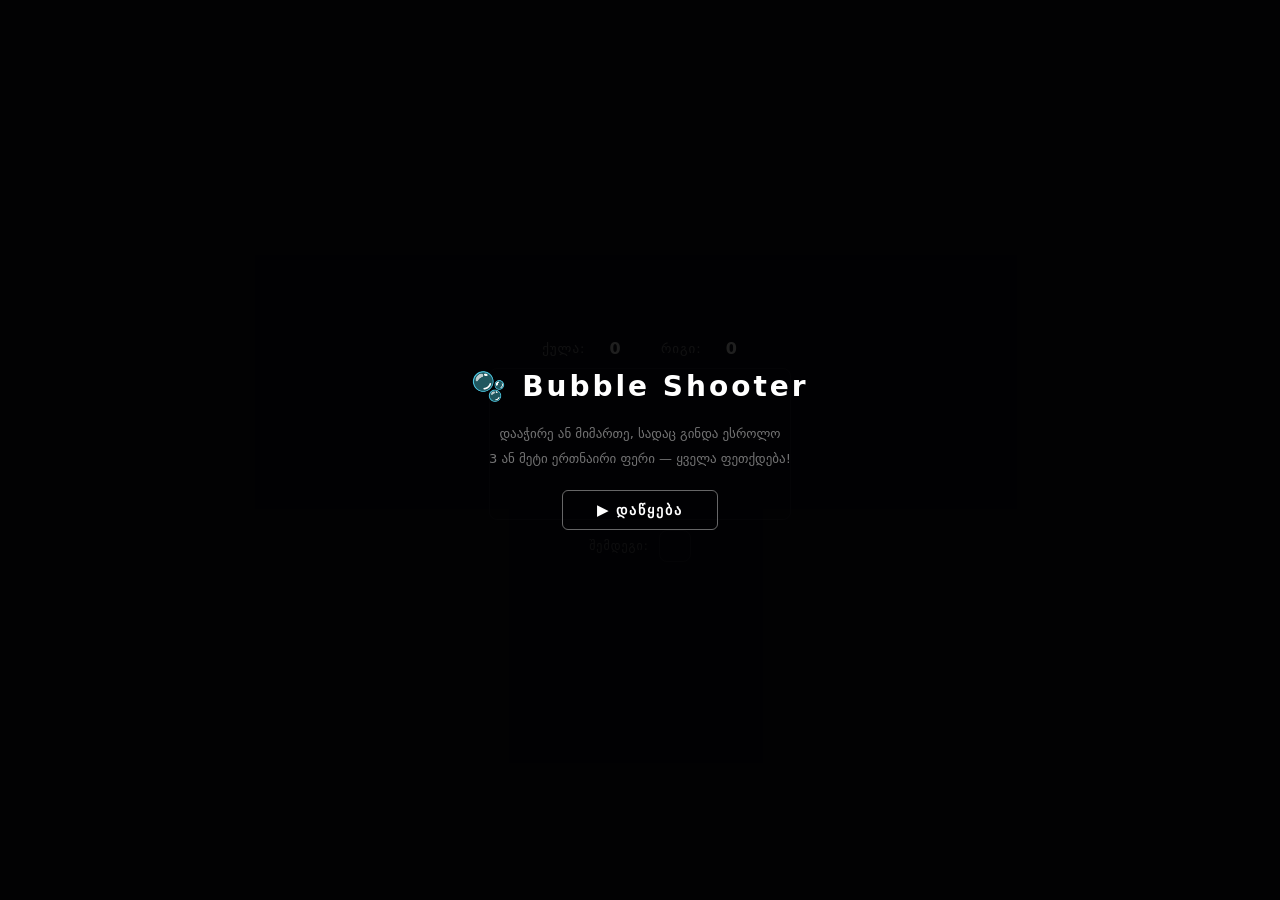
<file: games/bubble_shooter.html>
<!DOCTYPE html>
<html lang="ka">
<head>
<meta charset="UTF-8">
<meta name="viewport" content="width=device-width, initial-scale=1.0">
<title>Bubble Shooter</title>
<style>
*{box-sizing:border-box;margin:0;padding:0;}
body{
  background:#0d0d1a;
  display:flex;flex-direction:column;align-items:center;justify-content:center;
  min-height:100vh;font-family:system-ui,sans-serif;overflow:hidden;color:#fff;
  user-select:none;
}
#wrap{display:flex;flex-direction:column;align-items:center;gap:10px;}
#hud{
  display:flex;gap:24px;align-items:center;
  font-size:13px;letter-spacing:1px;color:rgba(255,255,255,0.5);
}
#hud span{color:#fff;font-weight:700;font-size:16px;}
canvas{
  border:1px solid rgba(255,255,255,0.1);
  border-radius:8px;
  cursor:crosshair;
  display:block;
  touch-action:none;
}
#next-wrap{
  display:flex;align-items:center;gap:10px;
  font-size:12px;color:rgba(255,255,255,0.4);letter-spacing:1px;
}
#next-canvas{border-radius:50%;}

/* Overlays */
.ov{
  position:fixed;inset:0;background:rgba(0,0,0,0.88);
  display:flex;flex-direction:column;align-items:center;justify-content:center;
  gap:1.2rem;z-index:20;
}
.ov h2{font-size:28px;font-weight:700;letter-spacing:3px;}
.ov p{font-size:13px;color:rgba(255,255,255,0.45);text-align:center;line-height:1.9;}
.ov button{
  padding:11px 34px;background:transparent;
  border:1.5px solid rgba(255,255,255,0.4);border-radius:6px;
  color:#fff;font-size:14px;font-weight:700;letter-spacing:2px;cursor:pointer;
}
.ov button:hover{background:rgba(255,255,255,0.1);}
</style>
</head>
<body>
<div id="wrap">
  <div id="hud">
    ქულა: <span id="score-el">0</span>
    &nbsp;&nbsp;
    რიგი: <span id="row-el">0</span>
  </div>
  <canvas id="gc"></canvas>
  <div id="next-wrap">
    შემდეგი: <canvas id="nc" width="30" height="30"></canvas>
  </div>
</div>

<!-- Start -->
<div class="ov" id="ov-start">
  <h2>🫧 Bubble Shooter</h2>
  <p>დააჭირე ან მიმართე, სადაც გინდა ესროლო<br>3 ან მეტი ერთნაირი ფერი — ყველა ფეთქდება!</p>
  <button onclick="startGame()">▶ დაწყება</button>
</div>

<!-- Game Over -->
<div class="ov" id="ov-over" style="display:none">
  <h2 style="color:#ff5c5c;">თამაში დასრულდა</h2>
  <p>ქულა: <strong id="final-score" style="color:#fff;font-size:22px;">0</strong></p>
  <button onclick="startGame()">↺ თავიდან</button>
</div>

<!-- Win -->
<div class="ov" id="ov-win" style="display:none">
  <h2 style="color:#3ddc84;">🎉 გამარჯვება!</h2>
  <p>ქულა: <strong id="win-score" style="color:#fff;font-size:22px;">0</strong></p>
  <button onclick="startGame()">↺ კიდევ ერთხელ</button>
</div>

<script>
// ── Constants ──────────────────────────────────
const COLORS = ['#e84040','#3ddc84','#4da6ff','#ffcc00','#ff69b4','#ff8c00'];
const R  = 18;          // bubble radius
const DIA= R*2;
const COLS = 11;
const ROWS = 4;         // initial filled rows
const DANGER_ROW = 12;  // lose if bubbles reach this row

// Canvas sizing
let CW, CH;
let offsetX;            // left padding to centre grid

// ── State ──────────────────────────────────────
let grid = [];          // grid[row][col] = color | null
let score = 0;
let gameOver = false;
let shootBubble = null; // {color, x, y, vx, vy}
let nextColor = null;
let aimAngle = -Math.PI/2; // straight up default
let rafId;
let newRowTimer = 0;    // frames until a new row is pushed
const NEW_ROW_INTERVAL = 1800; // ~30s at 60fps

const canvas = document.getElementById('gc');
const ctx    = canvas.getContext('2d');
const nc     = document.getElementById('nc');
const nctx   = nc.getContext('2d');

// ── Sizing ─────────────────────────────────────
function setupCanvas(){
  const maxW = Math.min(480, window.innerWidth - 20);
  CW = maxW;
  CH = Math.min(600, window.innerHeight - 140);
  canvas.width  = CW;
  canvas.height = CH;
  offsetX = (CW - COLS*DIA) / 2 + R;
}

// ── Grid helpers ───────────────────────────────
function colX(col, row){ return offsetX + col*DIA + (row%2===1 ? R : 0); }
function rowY(row)      { return R + row * R*1.73; }

function bubbleAt(row, col){ return grid[row] && grid[row][col] != null ? grid[row][col] : null; }

function initGrid(){
  grid = [];
  for(let r=0;r<ROWS;r++){
    const cols = COLS - (r%2===1?1:0);
    grid[r] = [];
    for(let c=0;c<cols;c++) grid[r][c] = COLORS[Math.floor(Math.random()*COLORS.length)];
  }
  // empty rows below
  for(let r=ROWS;r<DANGER_ROW+4;r++) grid[r]=[];
}

function pushNewRow(){
  // shift all rows down
  grid.unshift([]);
  const cols = COLS - (0%2===1?1:0);
  for(let c=0;c<cols;c++) grid[0][c]=COLORS[Math.floor(Math.random()*COLORS.length)];
  // check lose condition
  for(let c=0;c<COLS;c++){
    if(bubbleAt(DANGER_ROW, c)){ endGame(); return; }
  }
}

// ── Drawing ────────────────────────────────────
function drawBubble(ctx, x, y, color, r=R, alpha=1){
  ctx.save();
  ctx.globalAlpha = alpha;
  // body
  ctx.shadowColor = color; ctx.shadowBlur = 10;
  ctx.fillStyle = color;
  ctx.beginPath(); ctx.arc(x,y,r,0,Math.PI*2); ctx.fill();
  // shine
  ctx.shadowBlur = 0;
  ctx.fillStyle = 'rgba(255,255,255,0.35)';
  ctx.beginPath(); ctx.ellipse(x-r*0.28, y-r*0.28, r*0.28, r*0.18, -Math.PI/4, 0, Math.PI*2); ctx.fill();
  ctx.restore();
}

function drawGrid(){
  for(let r=0;r<grid.length;r++){
    if(!grid[r]) continue;
    for(let c=0;c<grid[r].length;c++){
      const col = grid[r][c];
      if(!col) continue;
      const x = colX(c,r), y = rowY(r);
      if(y > CH+DIA) continue;
      drawBubble(ctx, x, y, col);
    }
  }
}

function drawAimLine(){
  if(shootBubble) return;
  const sx = CW/2, sy = CH - R - 8;
  ctx.save();
  ctx.strokeStyle = 'rgba(255,255,255,0.15)';
  ctx.lineWidth = 1.5;
  ctx.setLineDash([6,10]);
  ctx.beginPath();
  // reflect off walls
  let x=sx, y=sy, vx=Math.cos(aimAngle), vy=Math.sin(aimAngle);
  ctx.moveTo(x,y);
  for(let i=0;i<3;i++){
    let t1 = vy<0?(y-R)/(-vy):9999;
    let t2 = vx>0?(CW-R-x)/vx : vx<0?(R-x)/vx:9999;
    const t = Math.min(t1,t2);
    x+=vx*t; y+=vy*t;
    ctx.lineTo(x,y);
    if(y<=R) break;
    vx=-vx;
  }
  ctx.stroke();
  ctx.setLineDash([]);
  ctx.restore();
}

function drawShooter(){
  const sx=CW/2, sy=CH-R-8;
  // track
  ctx.save();
  ctx.fillStyle='rgba(255,255,255,0.06)';
  ctx.beginPath();ctx.arc(sx,sy,R+4,0,Math.PI*2);ctx.fill();
  ctx.restore();
  if(shootBubble) return;
  drawBubble(ctx, sx, sy, nextColor);
}

function drawShootBubble(){
  if(!shootBubble) return;
  drawBubble(ctx, shootBubble.x, shootBubble.y, shootBubble.color);
}

function drawNextPreview(){
  nctx.clearRect(0,0,30,30);
  drawBubble(nctx,15,15,nextColor,12);
}

function drawDangerLine(){
  const y = rowY(DANGER_ROW);
  if(y>CH) return;
  ctx.save();
  ctx.strokeStyle='rgba(255,60,60,0.25)';
  ctx.lineWidth=1;ctx.setLineDash([4,8]);
  ctx.beginPath();ctx.moveTo(0,y);ctx.lineTo(CW,y);ctx.stroke();
  ctx.setLineDash([]);ctx.restore();
}

// ── Shooting ───────────────────────────────────
function randomColor(){ return COLORS[Math.floor(Math.random()*COLORS.length)]; }

function shoot(){
  if(shootBubble || gameOver) return;
  if(aimAngle > -Math.PI*0.05 || aimAngle < -Math.PI*0.95) return; // prevent flat shots
  const speed = 14;
  shootBubble = {
    color: nextColor,
    x: CW/2, y: CH-R-8,
    vx: Math.cos(aimAngle)*speed,
    vy: Math.sin(aimAngle)*speed
  };
  nextColor = randomColor();
  drawNextPreview();
}

// ── Collision & snap ───────────────────────────
function snapToGrid(bx, by, color){
  let bestRow=-1, bestCol=-1, bestDist=9999;
  for(let r=0;r<grid.length+2;r++){
    const cols = COLS - (r%2===1?1:0);
    for(let c=0;c<cols;c++){
      if(bubbleAt(r,c)) continue;
      const x=colX(c,r), y=rowY(r);
      const d=Math.hypot(bx-x,by-y);
      if(d<bestDist){ bestDist=d; bestRow=r; bestCol=c; }
    }
  }
  // extend grid if needed
  while(grid.length<=bestRow+1) grid.push([]);
  if(!grid[bestRow]) grid[bestRow]=[];
  grid[bestRow][bestCol]=color;
  return {row:bestRow,col:bestCol};
}

function getNeighbours(row,col){
  const nb=[];
  const isOdd=row%2===1;
  const dirs= isOdd
    ? [[-1,0],[-1,1],[0,-1],[0,1],[1,0],[1,1]]
    : [[-1,-1],[-1,0],[0,-1],[0,1],[1,-1],[1,0]];
  for(const [dr,dc] of dirs){
    const r2=row+dr, c2=col+dc;
    if(r2>=0 && c2>=0 && grid[r2] && grid[r2][c2]!=null) nb.push([r2,c2]);
  }
  return nb;
}

function flood(startRow,startCol,matchColor){
  const visited=new Set();
  const queue=[[startRow,startCol]];
  const result=[];
  while(queue.length){
    const [r,c]=queue.pop();
    const key=r+','+c;
    if(visited.has(key)) continue;
    if(!grid[r]||grid[r][c]!==matchColor) continue;
    visited.add(key);
    result.push([r,c]);
    getNeighbours(r,c).forEach(nb=>queue.push(nb));
  }
  return result;
}

function findFloating(){
  // BFS from row 0 to find all connected bubbles
  const connected=new Set();
  const queue=[];
  for(let c=0;c<COLS;c++) if(bubbleAt(0,c)) queue.push([0,c]);
  while(queue.length){
    const [r,c]=queue.shift();
    const key=r+','+c;
    if(connected.has(key)) continue;
    if(!bubbleAt(r,c)) continue;
    connected.add(key);
    getNeighbours(r,c).forEach(nb=>queue.push(nb));
  }
  const floating=[];
  for(let r=1;r<grid.length;r++){
    if(!grid[r]) continue;
    for(let c=0;c<grid[r].length;c++){
      if(grid[r][c]&&!connected.has(r+','+c)) floating.push([r,c]);
    }
  }
  return floating;
}

let popParticles=[];

function popBubbles(cells,color){
  cells.forEach(([r,c])=>{
    const x=colX(c,r),y=rowY(r);
    for(let i=0;i<12;i++){
      const a=Math.PI*2/12*i+Math.random()*0.4;
      const sp=2+Math.random()*4;
      popParticles.push({x,y,vx:Math.cos(a)*sp,vy:Math.sin(a)*sp,life:1,color,r:2+Math.random()*3});
    }
    grid[r][c]=null;
  });
  score += cells.length * 10;
  document.getElementById('score-el').textContent=score;
}

function checkWin(){
  for(let r=0;r<grid.length;r++)
    for(let c=0;c<(grid[r]?.length||0);c++)
      if(grid[r][c]) return false;
  return true;
}

function onSnap(row,col,color){
  // match
  const cluster=flood(row,col,color);
  if(cluster.length>=3){
    popBubbles(cluster,color);
    // floating
    const floating=findFloating();
    if(floating.length) popBubbles(floating,'#aaaaaa');
    if(checkWin()){ setTimeout(winGame,400); return; }
  }
  // lose check
  if(rowY(row)>=rowY(DANGER_ROW-1)){
    endGame(); return;
  }
  document.getElementById('row-el').textContent = grid.filter(r=>r&&r.some(c=>c)).length;
}

// ── Game loop ──────────────────────────────────
let lastT=0;
function loop(ts){
  rafId=requestAnimationFrame(loop);
  if(gameOver) return;
  const dt=ts-lastT; lastT=ts;

  // push new row timer
  newRowTimer++;
  if(newRowTimer>=NEW_ROW_INTERVAL){ newRowTimer=0; pushNewRow(); }

  ctx.clearRect(0,0,CW,CH);
  // bg gradient
  const g=ctx.createLinearGradient(0,0,0,CH);
  g.addColorStop(0,'#0d0d1a');g.addColorStop(1,'#0a1428');
  ctx.fillStyle=g;ctx.fillRect(0,0,CW,CH);

  drawDangerLine();
  drawGrid();
  drawAimLine();

  // move shoot bubble
  if(shootBubble){
    shootBubble.x+=shootBubble.vx;
    shootBubble.y+=shootBubble.vy;
    // wall bounce
    if(shootBubble.x<=R){ shootBubble.x=R; shootBubble.vx*=-1; }
    if(shootBubble.x>=CW-R){ shootBubble.x=CW-R; shootBubble.vx*=-1; }
    // ceiling
    if(shootBubble.y<=R){ shootBubble.y=R; shootBubble.vy*=-1; }
    // check collision with grid bubbles
    let hit=false;
    outer: for(let r=0;r<grid.length;r++){
      if(!grid[r]) continue;
      for(let c=0;c<grid[r].length;c++){
        if(!grid[r][c]) continue;
        const x=colX(c,r),y=rowY(r);
        if(Math.hypot(shootBubble.x-x,shootBubble.y-y)<DIA-2){
          hit=true; break outer;
        }
      }
    }
    if(hit || shootBubble.y<=R+2){
      const {row,col}=snapToGrid(shootBubble.x,shootBubble.y,shootBubble.color);
      shootBubble=null;
      onSnap(row,col,grid[row]?.[col]);
    }
    if(shootBubble) drawShootBubble();
  }

  drawShooter();

  // particles
  popParticles.forEach(p=>{
    ctx.save();ctx.globalAlpha=p.life;
    ctx.fillStyle=p.color;ctx.shadowColor=p.color;ctx.shadowBlur=4;
    ctx.beginPath();ctx.arc(p.x,p.y,p.r*p.life,0,Math.PI*2);ctx.fill();
    ctx.restore();
    p.x+=p.vx;p.y+=p.vy;p.vy+=0.1;p.life-=0.04;
  });
  popParticles=popParticles.filter(p=>p.life>0);
}

// ── Aim ───────────────────────────────────────
function setAim(clientX, clientY){
  const rect=canvas.getBoundingClientRect();
  const sx=CW/2, sy=CH-R-8;
  const dx=(clientX-rect.left)-sx;
  const dy=(clientY-rect.top)-sy;
  let a=Math.atan2(dy,dx);
  a=Math.max(-Math.PI+0.05,Math.min(-0.05,a));
  aimAngle=a;
}

canvas.addEventListener('mousemove',e=>setAim(e.clientX,e.clientY));
canvas.addEventListener('click',e=>{setAim(e.clientX,e.clientY);shoot();});
canvas.addEventListener('touchmove',e=>{e.preventDefault();setAim(e.touches[0].clientX,e.touches[0].clientY);},{passive:false});
canvas.addEventListener('touchend',e=>{e.preventDefault();shoot();},{passive:false});
document.addEventListener('keydown',e=>{ if(e.key===' '||e.key==='Enter'){e.preventDefault();shoot();} });

// ── Start / End ────────────────────────────────
function startGame(){
  setupCanvas();
  initGrid();
  score=0;gameOver=false;shootBubble=null;newRowTimer=0;
  nextColor=randomColor();popParticles=[];
  document.getElementById('score-el').textContent=0;
  document.getElementById('row-el').textContent=ROWS;
  document.getElementById('ov-start').style.display='none';
  document.getElementById('ov-over').style.display='none';
  document.getElementById('ov-win').style.display='none';
  drawNextPreview();
  cancelAnimationFrame(rafId);
  lastT=performance.now();
  rafId=requestAnimationFrame(loop);
}

function endGame(){
  gameOver=true;
  document.getElementById('final-score').textContent=score;
  document.getElementById('ov-over').style.display='flex';
}
function winGame(){
  gameOver=true;
  document.getElementById('win-score').textContent=score;
  document.getElementById('ov-win').style.display='flex';
}
</script>
</body>
</html>
</file>
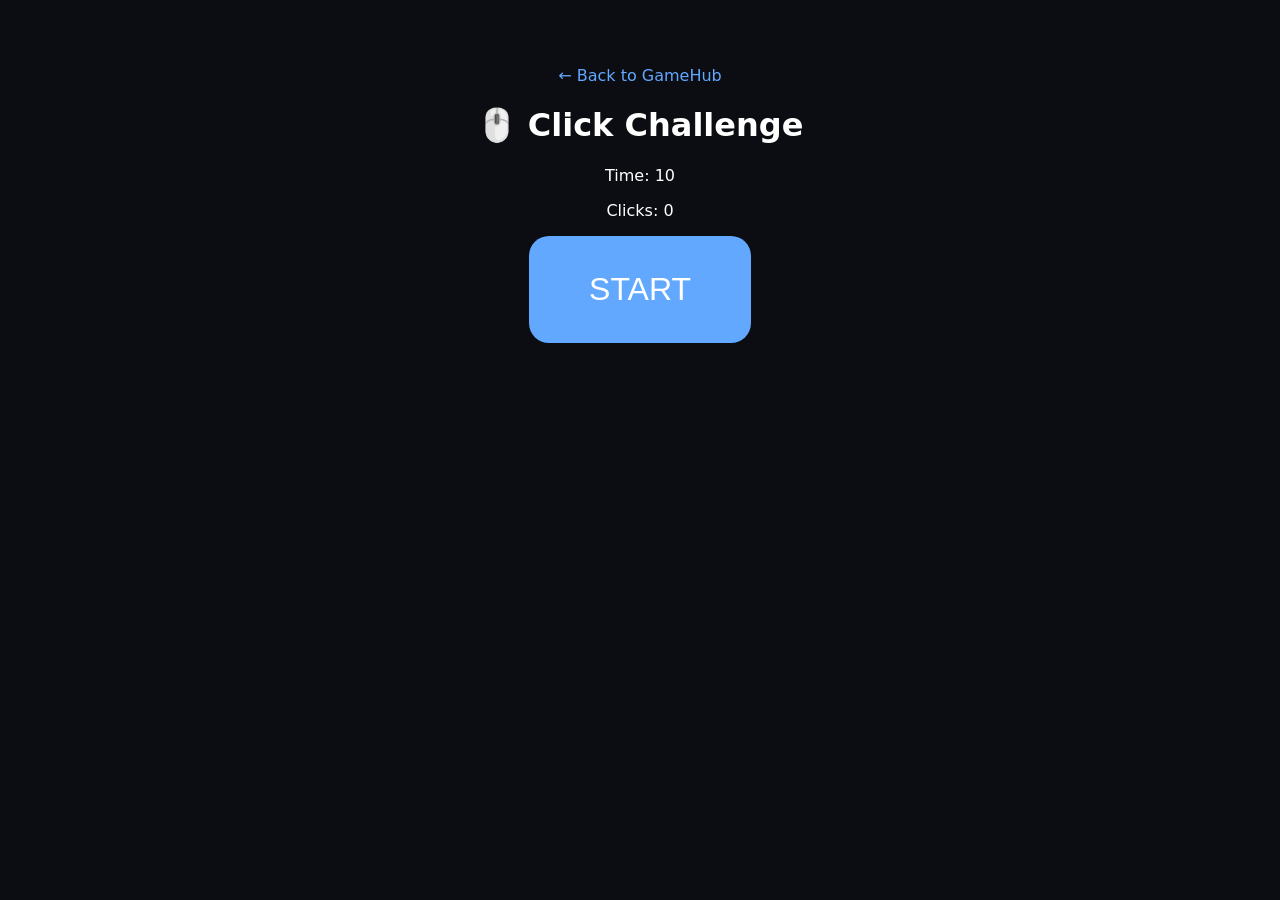
<file: games/clicker.html>
<!DOCTYPE html>
<html lang="en">
<head><meta charset="UTF-8"><meta name="viewport" content="width=device-width,initial-scale=1"><title>Click Challenge</title>
<style>body{margin:0;background:#0b0d12;color:white;font-family:system-ui;text-align:center}main{padding:50px}button{font-size:2rem;padding:35px 60px;border:0;border-radius:20px;cursor:pointer;background:#62a8ff;color:white}a{color:#62a8ff;text-decoration:none}</style></head>
<body><main><p><a href="../index.html">← Back to GameHub</a></p><h1>🖱️ Click Challenge</h1><p id="time">Time: 10</p><p id="score">Clicks: 0</p><button id="click">START</button></main>
<script>
let running=false,score=0,time=10,interval;
const b=document.getElementById("click");
b.onclick=()=>{if(!running){running=true;score=0;time=10;b.textContent="CLICK!";document.getElementById("score").textContent="Clicks: 0";interval=setInterval(()=>{time--;document.getElementById("time").textContent="Time: "+time;if(time<=0){clearInterval(interval);running=false;b.textContent="PLAY AGAIN";alert("You got "+score+" clicks!");}},1000)}else{score++;document.getElementById("score").textContent="Clicks: "+score}};
</script></body></html>
</file>
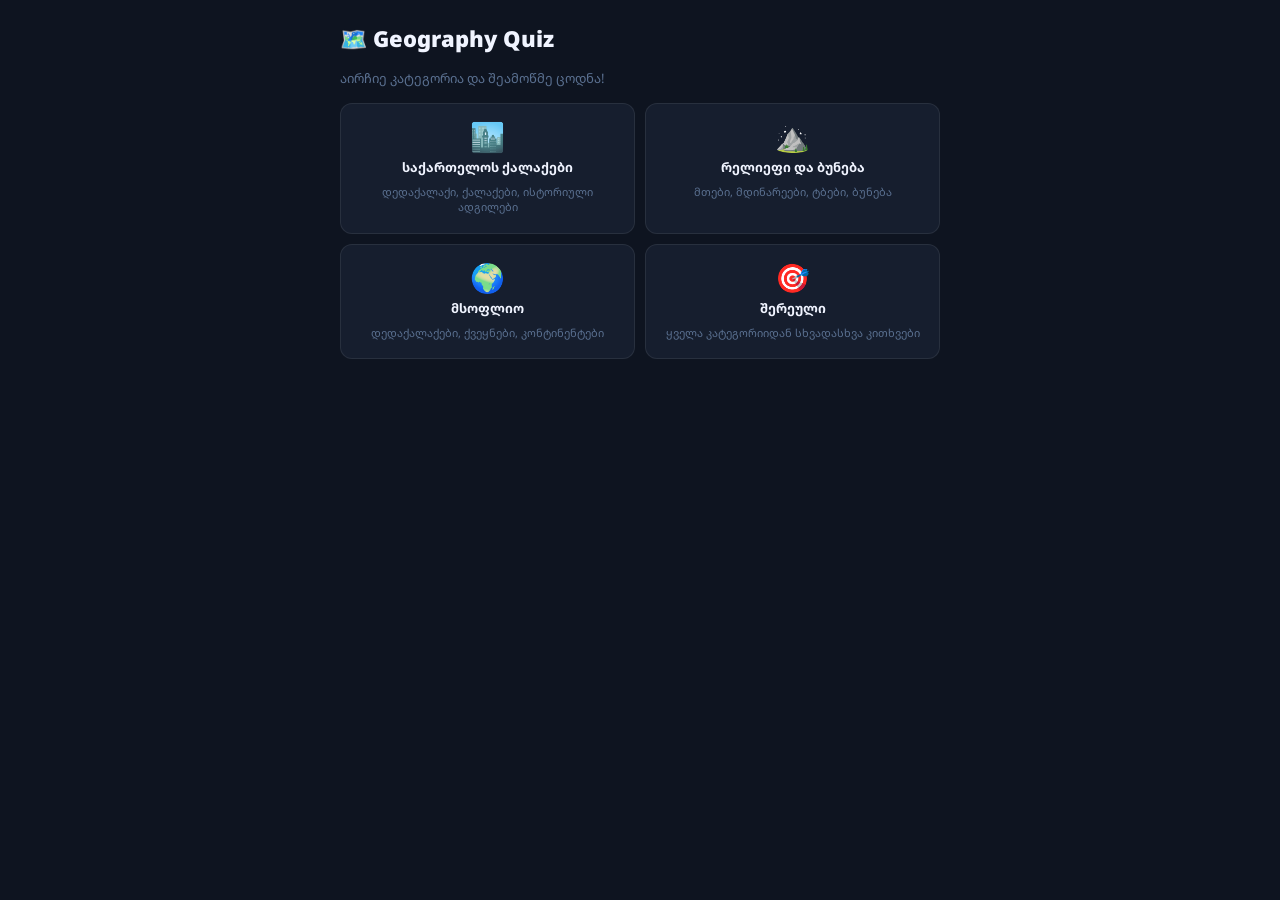
<file: games/geography_quiz.html>
<!DOCTYPE html>
<html lang="ka">
<head>
<meta charset="UTF-8">
<meta name="viewport" content="width=device-width, initial-scale=1.0">
<title>Geography Quiz — საქართველო</title>
<link href="https://fonts.googleapis.com/css2?family=Noto+Sans+Georgian:wght@400;600;700;900&display=swap" rel="stylesheet">
<style>
:root{
  --bg:#0e1420;
  --card:#161e2e;
  --border:rgba(255,255,255,0.08);
  --accent:#4da6ff;
  --green:#3ddc84;
  --red:#ff5c5c;
  --yellow:#ffe600;
  --text:#f0f4ff;
  --muted:#5a7090;
}
*{box-sizing:border-box;margin:0;padding:0;}
body{
  background:var(--bg);color:var(--text);
  font-family:'Noto Sans Georgian',system-ui,sans-serif;
  min-height:100vh;display:flex;flex-direction:column;align-items:center;
  justify-content:flex-start;padding:1.5rem 1rem 2rem;
}
#wrap{width:100%;max-width:600px;display:flex;flex-direction:column;gap:14px;}

/* Progress */
#progress-row{display:flex;align-items:center;gap:10px;}
#progress-bar{flex:1;height:4px;background:rgba(255,255,255,0.08);border-radius:2px;overflow:hidden;}
#progress-fill{height:100%;background:var(--accent);border-radius:2px;transition:width 0.4s;}
#prog-lbl{font-size:11px;color:var(--muted);letter-spacing:1px;white-space:nowrap;}

/* Score row */
#score-row{display:flex;justify-content:space-between;align-items:center;}
.badge{
  padding:5px 14px;border-radius:20px;font-size:12px;font-weight:700;letter-spacing:1px;
  background:rgba(255,255,255,0.05);border:0.5px solid var(--border);color:var(--muted);
}
.badge span{color:var(--text);}

/* Timer */
#timer-wrap{position:relative;width:48px;height:48px;flex-shrink:0;}
#timer-wrap svg{position:absolute;top:0;left:0;transform:rotate(-90deg);}
circle{fill:none;stroke-width:3.5;stroke-linecap:round;}
#tc-bg{stroke:rgba(255,255,255,0.07);}
#tc-fill{stroke:var(--accent);stroke-dasharray:120;stroke-dashoffset:0;transition:stroke-dashoffset 1s linear,stroke 0.5s;}
#timer-num{position:absolute;inset:0;display:flex;align-items:center;justify-content:center;font-size:15px;font-weight:700;}

/* Category badge */
#cat-badge{
  display:inline-flex;align-items:center;gap:6px;
  padding:5px 14px;border-radius:20px;font-size:11px;font-weight:700;letter-spacing:1px;
  background:rgba(77,166,255,0.1);border:0.5px solid rgba(77,166,255,0.3);
  color:var(--accent);align-self:flex-start;
}

/* Question card */
#q-card{
  background:var(--card);border:0.5px solid var(--border);
  border-radius:14px;padding:1.5rem;
  display:flex;align-items:flex-start;gap:14px;
}
#q-num{
  font-size:11px;letter-spacing:2px;color:var(--muted);
  white-space:nowrap;padding-top:2px;
}
#q-text{font-size:17px;font-weight:600;line-height:1.55;}

/* Options */
#options{display:flex;flex-direction:column;gap:9px;}
.opt{
  padding:13px 16px;
  background:rgba(255,255,255,0.03);
  border:1px solid rgba(255,255,255,0.09);
  border-radius:10px;
  font-size:15px;font-weight:600;
  cursor:pointer;text-align:left;color:var(--text);
  transition:background 0.15s,border-color 0.15s,transform 0.1s;
  display:flex;align-items:center;gap:10px;
}
.opt:hover:not(.locked){background:rgba(77,166,255,0.09);border-color:rgba(77,166,255,0.35);}
.opt:active:not(.locked){transform:scale(0.98);}
.opt.correct{background:rgba(61,220,132,0.12);border-color:rgba(61,220,132,0.6);color:var(--green);}
.opt.wrong{background:rgba(255,92,92,0.1);border-color:rgba(255,92,92,0.5);color:var(--red);}
.opt.reveal{background:rgba(61,220,132,0.07);border-color:rgba(61,220,132,0.3);color:rgba(61,220,132,0.7);}
.opt-letter{
  width:24px;height:24px;border-radius:6px;flex-shrink:0;
  background:rgba(255,255,255,0.06);border:0.5px solid rgba(255,255,255,0.1);
  display:flex;align-items:center;justify-content:center;
  font-size:11px;font-weight:700;letter-spacing:1px;color:var(--muted);
}
.opt.correct .opt-letter{background:rgba(61,220,132,0.2);border-color:var(--green);color:var(--green);}
.opt.wrong .opt-letter{background:rgba(255,92,92,0.2);border-color:var(--red);color:var(--red);}
.opt.reveal .opt-letter{background:rgba(61,220,132,0.15);border-color:rgba(61,220,132,0.4);color:rgba(61,220,132,0.8);}

/* Feedback */
#feedback{
  min-height:46px;padding:10px 16px;border-radius:10px;
  font-size:13px;font-weight:600;line-height:1.5;display:none;
}
#feedback.ok{background:rgba(61,220,132,0.08);border:0.5px solid rgba(61,220,132,0.25);color:var(--green);display:block;}
#feedback.err{background:rgba(255,92,92,0.08);border:0.5px solid rgba(255,92,92,0.25);color:var(--red);display:block;}

/* Next button */
#next-btn{
  padding:13px;border-radius:10px;
  background:rgba(77,166,255,0.12);border:1px solid rgba(77,166,255,0.35);
  color:var(--accent);font-size:14px;font-weight:700;letter-spacing:1px;
  cursor:pointer;text-align:center;display:none;transition:background 0.15s;
  font-family:'Noto Sans Georgian',sans-serif;
}
#next-btn:hover{background:rgba(77,166,255,0.2);}

/* Category select */
#cat-screen{display:flex;flex-direction:column;gap:14px;}
#cat-screen h2{font-size:22px;font-weight:900;color:var(--text);}
#cat-screen p{font-size:13px;color:var(--muted);line-height:1.7;}
.cat-grid{display:grid;grid-template-columns:1fr 1fr;gap:10px;}
.cat-btn{
  padding:18px 14px;border-radius:12px;
  background:var(--card);border:0.5px solid var(--border);
  cursor:pointer;text-align:center;transition:border-color 0.15s,background 0.15s;
  display:flex;flex-direction:column;align-items:center;gap:8px;
}
.cat-btn:hover{border-color:rgba(77,166,255,0.4);background:rgba(77,166,255,0.06);}
.cat-btn .icon{font-size:28px;line-height:1;}
.cat-btn .name{font-size:13px;font-weight:700;color:var(--text);}
.cat-btn .desc{font-size:11px;color:var(--muted);line-height:1.4;}
.start-btn{
  padding:13px;border-radius:10px;
  background:rgba(77,166,255,0.12);border:1px solid rgba(77,166,255,0.35);
  color:var(--accent);font-size:15px;font-weight:700;letter-spacing:1px;
  cursor:pointer;transition:background 0.15s;
  font-family:'Noto Sans Georgian',sans-serif;
}
.start-btn:hover{background:rgba(77,166,255,0.22);}

/* Results */
#result-screen{display:none;flex-direction:column;gap:16px;align-items:center;text-align:center;}
#result-screen h2{font-size:26px;font-weight:900;}
.result-circle{
  width:120px;height:120px;border-radius:50%;
  background:rgba(77,166,255,0.08);border:2px solid rgba(77,166,255,0.3);
  display:flex;flex-direction:column;align-items:center;justify-content:center;gap:2px;
}
.result-circle .big{font-size:36px;font-weight:900;color:var(--accent);}
.result-circle .sub{font-size:12px;color:var(--muted);}
.result-stars{font-size:28px;letter-spacing:4px;}
.result-msg{font-size:14px;color:var(--muted);line-height:1.7;}
.result-grid{
  display:grid;grid-template-columns:repeat(3,1fr);gap:8px;width:100%;
}
.res-box{
  background:var(--card);border:0.5px solid var(--border);border-radius:10px;
  padding:12px 8px;text-align:center;
}
.res-box .rl{font-size:9px;letter-spacing:1.5px;color:var(--muted);margin-bottom:4px;text-transform:uppercase;}
.res-box .rv{font-size:20px;font-weight:700;}
</style>
</head>
<body>
<div id="wrap">

  <!-- Category screen -->
  <div id="cat-screen">
    <h2>🗺️ Geography Quiz</h2>
    <p>აირჩიე კატეგორია და შეამოწმე ცოდნა!</p>
    <div class="cat-grid" id="cat-grid"></div>
    <button class="start-btn" id="start-btn" onclick="startQuiz()" style="display:none">▶ დაწყება</button>
  </div>

  <!-- Quiz screen -->
  <div id="quiz-screen" style="display:none;flex-direction:column;gap:14px;">
    <div id="score-row">
      <div class="badge">ქულა: <span id="score-el">0</span></div>
      <div id="timer-wrap">
        <svg width="48" height="48" viewBox="0 0 48 48">
          <circle id="tc-bg" cx="24" cy="24" r="19"/>
          <circle id="tc-fill" cx="24" cy="24" r="19"/>
        </svg>
        <div id="timer-num">15</div>
      </div>
      <div class="badge">სწორი: <span id="correct-el">0</span>/<span id="total-el">0</span></div>
    </div>

    <div id="progress-row">
      <div id="progress-bar"><div id="progress-fill" style="width:0%"></div></div>
      <div id="prog-lbl">1 / 20</div>
    </div>

    <div id="cat-badge"></div>

    <div id="q-card">
      <div id="q-num">კ.01</div>
      <div id="q-text">კითხვა...</div>
    </div>

    <div id="options"></div>
    <div id="feedback"></div>
    <button id="next-btn" onclick="nextQuestion()">შემდეგი →</button>
  </div>

  <!-- Results -->
  <div id="result-screen">
    <h2 id="res-title">შედეგი</h2>
    <div class="result-circle">
      <div class="big" id="res-pct">0%</div>
      <div class="sub" id="res-frac">0/0</div>
    </div>
    <div class="result-stars" id="res-stars">⭐⭐⭐</div>
    <div class="result-msg" id="res-msg"></div>
    <div class="result-grid">
      <div class="res-box"><div class="rl">ქულა</div><div class="rv" style="color:var(--accent)" id="r-score">0</div></div>
      <div class="res-box"><div class="rl">სწრაფი</div><div class="rv" style="color:var(--yellow)" id="r-fast">0</div></div>
      <div class="res-box"><div class="rl">სერია</div><div class="rv" style="color:var(--green)" id="r-streak">0</div></div>
    </div>
    <button class="start-btn" onclick="resetToMenu()">↺ თავიდან</button>
  </div>

</div>

<script>
// ── Audio ────────────────────────────────────────────────────
let ac=null;
function getAC(){if(!ac)ac=new(window.AudioContext||window.webkitAudioContext)();return ac;}
function tone(f,t='sine',d=0.1,v=0.15){
  try{const a=getAC(),o=a.createOscillator(),g=a.createGain();
  o.connect(g);g.connect(a.destination);o.type=t;
  o.frequency.setValueAtTime(f,a.currentTime);
  g.gain.setValueAtTime(v,a.currentTime);
  g.gain.exponentialRampToValueAtTime(0.001,a.currentTime+d);
  o.start();o.stop(a.currentTime+d+0.01);}catch(e){}
}
const SFX={
  correct(){ tone(523,'sine',0.08,0.15); setTimeout(()=>tone(659,'sine',0.1,0.12),80); },
  wrong(){   tone(220,'sawtooth',0.15,0.16); },
  tick(){    tone(800,'square',0.03,0.06); },
  timeout(){ tone(160,'sawtooth',0.2,0.18); },
  start(){   [330,440,550].forEach((f,i)=>setTimeout(()=>tone(f,'sine',0.1,0.12),i*60)); },
  win(){     [523,659,784,1047].forEach((f,i)=>setTimeout(()=>tone(f,'sine',0.18,0.14),i*100)); },
};

// ── Question Bank ────────────────────────────────────────────
const CATEGORIES = [
  {
    id:'cities', icon:'🏙️', name:'საქართელოს ქალაქები',
    desc:'დედაქალაქი, ქალაქები,\nისტორიული ადგილები',
    color:'rgba(77,166,255,0.3)',
    qs:[
      {q:'საქართველოს დედაქალაქი?', a:'თბილისი', opts:['თბილისი','ქუთაისი','ბათუმი','გორი']},
      {q:'კოლხეთის სამეფოს ისტორიული ცენტრი?', a:'ქუთაისი', opts:['ქუთაისი','ფოთი','ზუგდიდი','სენაკი']},
      {q:'აჭარის ავტონომიური რესპუბლიკის ცენტრი?', a:'ბათუმი', opts:['ბათუმი','ოზურგეთი','ლანჩხუთი','ქობულეთი']},
      {q:'სამცხე-ჯავახეთის ადმინისტრაციული ცენტრი?', a:'ახალციხე', opts:['ახალციხე','ახალქალაქი','ასპინძა','ნინოწმინდა']},
      {q:'კახეთის ადმინისტრაციული ცენტრი?', a:'თელავი', opts:['თელავი','სიღნაღი','გურჯაანი','ახმეტა']},
      {q:'მცხეთა-მთიანეთის ადმინისტრაციული ცენტრი?', a:'მცხეთა', opts:['მცხეთა','ჟინვალი','ყაზბეგი','ახალგორი']},
      {q:'შიდა ქართლის ადმინისტრაციული ცენტრი?', a:'გორი', opts:['გორი','კასპი','ხაშური','სურამი']},
      {q:'სამეგრელო-ზემო სვანეთის ცენტრი?', a:'ზუგდიდი', opts:['ზუგდიდი','ფოთი','სენაკი','მესტია']},
      {q:'იმერეთის ცენტრი?', a:'ქუთაისი', opts:['ქუთაისი','ზესტაფონი','საჩხერე','ვარციხე']},
      {q:'ქვემო ქართლის ადმინისტრაციული ცენტრი?', a:'რუსთავი', opts:['რუსთავი','მარნეული','გარდაბანი','ბოლნისი']},
      {q:'სვანეთის ისტორიული ცენტრი?', a:'მესტია', opts:['მესტია','ლენტეხი','ცაგერი','ამბროლაური']},
      {q:'საქართველოს მეორე დიდი ქალაქი მოსახლეობით?', a:'ქუთაისი', opts:['ქუთაისი','ბათუმი','რუსთავი','გორი']},
      {q:'სოხუმი — ისტორიულად რომელი მხარის ცენტრია?', a:'აფხაზეთი', opts:['აფხაზეთი','სამეგრელო','გურია','იმერეთი']},
      {q:'ცხინვალი — ისტორიულად რომელი მხარის ცენტრია?', a:'სამხრეთ ოსეთი', opts:['სამხრეთ ოსეთი','შიდა ქართლი','ქვემო ქართლი','მცხეთა-მთიანეთი']},
      {q:'ფოთი — რომელ ზღვაზე მდებარე ქალაქია?', a:'შავი ზღვა', opts:['შავი ზღვა','კასპიის ზღვა','ეგეოსის ზღვა','ხმელთაშუა ზღვა']},
      {q:'ბორჯომი — სად მდებარეობს?', a:'სამცხე-ჯავახეთი', opts:['სამცხე-ჯავახეთი','იმერეთი','შიდა ქართლი','კახეთი']},
      {q:'ანანური — ისტორიული ციხე-სიმაგრე, სად მდებარეობს?', a:'მცხეთა-მთიანეთი', opts:['მცხეთა-მთიანეთი','კახეთი','შიდა ქართლი','სამეგრელო']},
      {q:'გელათის მონასტერი — სად მდებარეობს?', a:'ქუთაისის მახლობლად', opts:['ქუთაისის მახლობლად','მცხეთასთან','ახალციხეში','თბილისში']},
      {q:'ვარძია — რომელ მხარეშია?', a:'სამცხე-ჯავახეთი', opts:['სამცხე-ჯავახეთი','კახეთი','შიდა ქართლი','ქვემო ქართლი']},
      {q:'უძველესი ქართული დედაქალაქი?', a:'მცხეთა', opts:['მცხეთა','ქუთაისი','გორი','სიღნაღი']},
    ]
  },
  {
    id:'geo', icon:'⛰️', name:'რელიეფი და ბუნება',
    desc:'მთები, მდინარეები,\nტბები, ბუნება',
    color:'rgba(61,220,132,0.3)',
    qs:[
      {q:'საქართველოს უმაღლესი მთა?', a:'შხარა', opts:['შხარა','ყაზბეგი','ელბრუსი','ადიში']},
      {q:'თბილისის მდინარე?', a:'მტკვარი', opts:['მტკვარი','რიონი','არაგვი','ალაზანი']},
      {q:'კახეთის მთავარი მდინარე?', a:'ალაზანი', opts:['ალაზანი','მტკვარი','ენგური','ხრამი']},
      {q:'საქართველოს უდიდესი ტბა?', a:'პალიასტომი', opts:['პალიასტომი','ტაბასყური','პარავანი','ბაზალეთი']},
      {q:'რიონი — სად ედინება ზღვაში?', a:'ფოთთან', opts:['ფოთთან','ბათუმთან','სოხუმთან','ქობულეთთან']},
      {q:'სვანეთი — კავკასიონის რომელ ნაწილშია?', a:'ცენტრალური კავკასიონი', opts:['ცენტრალური კავკასიონი','დასავლეთი','აღმოსავლეთი','სამხრეთი']},
      {q:'ყაზბეგი — რომელ რეგიონშია?', a:'მცხეთა-მთიანეთი', opts:['მცხეთა-მთიანეთი','სამეგრელო','კახეთი','გურია']},
      {q:'ქართლის ვაკე — სად მდებარეობს?', a:'მტკვრის ხეობაში', opts:['მტკვრის ხეობაში','რიონის ხეობაში','ალაზნის ხეობაში','ენგურის ხეობაში']},
      {q:'ბაკურიანი — ზამთრის კურორტი, რომელ მხარეშია?', a:'სამცხე-ჯავახეთი', opts:['სამცხე-ჯავახეთი','შიდა ქართლი','კახეთი','მცხეთა-მთიანეთი']},
      {q:'კოლხეთის დაბლობი — სად მდებარეობს?', a:'დასავლეთ საქართველო', opts:['დასავლეთ საქართველო','აღმოსავლეთ საქართველო','სამხრეთ საქართველო','ჩრდილოეთ საქართველო']},
      {q:'ამბროლაური — რომელი მხარის ცენტრია?', a:'რაჭა-ლეჩხუმი', opts:['რაჭა-ლეჩხუმი','იმერეთი','სამეგრელო','მცხეთა-მთიანეთი']},
      {q:'ენგური — საქართველოს რომელ ნაწილში მიედინება?', a:'დასავლეთ საქართველო', opts:['დასავლეთ საქართველო','აღმოსავლეთ საქართველო','სამხრეთ-აღმოსავლეთი','ცენტრი']},
      {q:'საქართველო — რა ოკეანის აუზს მიეკუთვნება?', a:'ატლანტის ოკეანე', opts:['ატლანტის ოკეანე','წყნარი ოკეანე','ინდოეთის ოკეანე','ჩრდილოეთ ყინულოვანი']},
      {q:'ლიახვი — სად ჩაედინება?', a:'მტკვარი', opts:['მტკვარი','რიონი','ალაზანი','ხრამი']},
      {q:'სამი ზღვა ესაზღვრება საქართველოს — სწორია?', a:'არა, მხოლოდ შავი ზღვა', opts:['არა, მხოლოდ შავი ზღვა','კი, შავი კასპი და ეგეოსი','კი, შავი და კასპი','კი, სამივე']},
      {q:'ჯვარის ჰიდროელექტროსადგური — რომელ მდინარეზეა?', a:'ენგური', opts:['ენგური','მტკვარი','ხრამი','რიონი']},
      {q:'საქართველოს სასაზღვრო ჩრდილოეთი მეზობელი?', a:'რუსეთი', opts:['რუსეთი','სომხეთი','თურქეთი','აზერბაიჯანი']},
      {q:'სამხრეთ-დასავლეთ მეზობელი ქვეყანა?', a:'თურქეთი', opts:['თურქეთი','სომხეთი','ირანი','აზერბაიჯანი']},
      {q:'კავკასიონი — ევროპასა და აზიას შორის?', a:'კი', opts:['კი','არა, მხოლოდ აზიაშია','არა, მხოლოდ ევროპაშია','სხვა პასუხი']},
      {q:'საქართველოს ფართობი (დაახლოებით)?', a:'70 000 კმ²', opts:['70 000 კმ²','120 000 კმ²','35 000 კმ²','200 000 კმ²']},
    ]
  },
  {
    id:'world', icon:'🌍', name:'მსოფლიო',
    desc:'დედაქალაქები, ქვეყნები,\nკონტინენტები',
    color:'rgba(255,230,0,0.3)',
    qs:[
      {q:'საფრანგეთის დედაქალაქი?', a:'პარიზი', opts:['პარიზი','ბრიუსელი','ლიონი','ნიცა']},
      {q:'გერმანიის დედაქალაქი?', a:'ბერლინი', opts:['ბერლინი','მიუნხენი','ჰამბურგი','ფრანკფურტი']},
      {q:'იაპონიის დედაქალაქი?', a:'ტოკიო', opts:['ტოკიო','ოსაკა','კიოტო','ჰირო']},
      {q:'ბრაზილიის დედაქალაქი?', a:'ბრაზილია', opts:['ბრაზილია','რიო-დე-ჟანეირო','სან-პაულო','საულვადორი']},
      {q:'ავსტრალიის დედაქალაქი?', a:'კანბერა', opts:['კანბერა','სიდნეй','მელბურნი','ბრիზბენი']},
      {q:'კანადის დედაქალაქია', a:'ოტავა', opts:['ოტავა','ტორონტო','ვანკუვერი','მონრეალი']},
      {q:'ყველაზე დიდი კონტინენტი?', a:'აზია', opts:['აზია','ამერიკა','აფრიკა','ანტარქტიდა']},
      {q:'ყველაზე გრძელი მდინარე მსოფლიოში?', a:'ნილოსი', opts:['ნილოსი','ამაზონი','იანძი','მისისიპი']},
      {q:'ევროპის ყველაზე მაღალი მთა?', a:'ელბრუსი', opts:['ელბრუსი','მონ-ბლანი','მონტე-როზა','მატერჰორნი']},
      {q:'ჩინეთის დედაქალაქი?', a:'პეკინი', opts:['პეკინი','შანხაი','ჰონგ-კონგი','შენჯენი']},
      {q:'სომხეთის დედაქალაქი?', a:'ერევანი', opts:['ერევანი','გიუმრი','ვანაძორი','ქაჯარანი']},
      {q:'თურქეთის დედაქალაქი?', a:'ანკარა', opts:['ანკარა','სტამბული','იზმირი','ბურსა']},
      {q:'ყველაზე ღრმა ტბა მსოფლიოში?', a:'ბაიკალი', opts:['ბაიკალი','კასპია','ვიქტორია','ტიტიკაკა']},
      {q:'ამაზონის მდინარე — რომელ კონტინენტზე?', a:'სამხრეთ ამერიკა', opts:['სამხრეთ ამერიკა','ჩრდილოეთ ამერიკა','აფრიკა','აზია']},
      {q:'მსოფლიოს ყველაზე მცირე ქვეყანა?', a:'ვატიკანი', opts:['ვატიკანი','მონაკო','სან-მარინო','ლიხტენშტეინი']},
      {q:'ეგვიპტე — რომელ კონტინენტზე?', a:'აფრიკა', opts:['აფრიკა','აზია','ევრაზია','ახლო აღმოსავლეთი']},
      {q:'მედიტერანე ზღვა — სხვა სახელი?', a:'ხმელთაშუა ზღვა', opts:['ხმელთაშუა ზღვა','კასპიის ზღვა','შავი ზღვა','წითელი ზღვა']},
      {q:'ნორვეგიის დედაქალაქი?', a:'ოსლო', opts:['ოსლო','სტოკჰოლმი','კოპენჰაგენი','ჰელსინკი']},
      {q:'პაკისტანის დედაქალაქი?', a:'ისლამაბადი', opts:['ისლამაბადი','კარაჩი','ლაჰორი','პეშავარი']},
      {q:'სამხრეთ ამერიკის ყველაზე დიდი ქვეყანა?', a:'ბრაზილია', opts:['ბრაზილია','არგენტინა','კოლუმბია','პერუ']},
    ]
  },
  {
    id:'mixed', icon:'🎯', name:'შერეული',
    desc:'ყველა კატეგორიიდან\nსხვადასხვა კითხვები',
    color:'rgba(255,92,255,0.3)',
    qs:[] // filled from all categories
  }
];

// Fill mixed
CATEGORIES[3].qs = shuffle([
  ...CATEGORIES[0].qs.slice(0,7),
  ...CATEGORIES[1].qs.slice(0,7),
  ...CATEGORIES[2].qs.slice(0,6),
]);

function shuffle(a){return[...a].sort(()=>Math.random()-0.5);}

// ── State ────────────────────────────────────────────────────
let selectedCats=new Set(), questions=[], qIdx=0, score=0, correct=0;
let timerVal=15, timerInt=null, locked=false;
let streak=0, maxStreak=0, fastAnswers=0;

// ── Category screen ──────────────────────────────────────────
function buildCatScreen(){
  const grid=document.getElementById('cat-grid');
  grid.innerHTML='';
  CATEGORIES.forEach((cat,i)=>{
    const btn=document.createElement('div');
    btn.className='cat-btn';
    btn.dataset.id=cat.id;
    btn.innerHTML=`<div class="icon">${cat.icon}</div><div class="name">${cat.name}</div><div class="desc">${cat.desc}</div>`;
    btn.addEventListener('click',()=>toggleCat(cat.id,btn));
    grid.appendChild(btn);
  });
}
buildCatScreen();

function toggleCat(id,btn){
  if(selectedCats.has(id)){selectedCats.delete(id);btn.style.borderColor='';btn.style.background='';}
  else{
    selectedCats.add(id);
    const cat=CATEGORIES.find(c=>c.id===id);
    btn.style.borderColor=cat.color.replace('0.3','0.8');
    btn.style.background=cat.color.replace('0.3','0.12');
  }
  document.getElementById('start-btn').style.display=selectedCats.size>0?'block':'none';
}

function startQuiz(){
  SFX.start();
  const cats=CATEGORIES.filter(c=>selectedCats.has(c.id));
  let pool=[];
  cats.forEach(c=>pool.push(...c.qs.map(q=>({...q,cat:c}))));
  pool=shuffle(pool).slice(0,20);
  questions=pool;
  qIdx=0;score=0;correct=0;streak=0;maxStreak=0;fastAnswers=0;
  document.getElementById('cat-screen').style.display='none';
  document.getElementById('quiz-screen').style.display='flex';
  document.getElementById('total-el').textContent=questions.length;
  showQuestion();
}

// ── Quiz ─────────────────────────────────────────────────────
function showQuestion(){
  if(qIdx>=questions.length){endQuiz();return;}
  const q=questions[qIdx];
  locked=false;
  document.getElementById('feedback').className='feedback';
  document.getElementById('feedback').textContent='';
  document.getElementById('next-btn').style.display='none';

  // progress
  const pct=(qIdx/questions.length)*100;
  document.getElementById('progress-fill').style.width=pct+'%';
  document.getElementById('prog-lbl').textContent=`${qIdx+1} / ${questions.length}`;
  document.getElementById('score-el').textContent=score;
  document.getElementById('correct-el').textContent=correct;

  // category badge
  const cb=document.getElementById('cat-badge');
  cb.textContent=`${q.cat.icon} ${q.cat.name}`;
  cb.style.background=q.cat.color.replace('0.3','0.1');
  cb.style.borderColor=q.cat.color.replace('0.3','0.4');
  cb.style.color=q.cat.color.replace('rgba(','').replace(/,[^,]+\)$/,'').split(',').length>2
    ?'#fff':'#fff';

  // question
  document.getElementById('q-num').textContent=`კ.${String(qIdx+1).padStart(2,'0')}`;
  document.getElementById('q-text').textContent=q.q;

  // options
  const opts=document.getElementById('options');
  opts.innerHTML='';
  const letters=['A','B','C','D'];
  shuffle(q.opts).forEach((o,i)=>{
    const btn=document.createElement('button');
    btn.className='opt';
    btn.dataset.val=o;
    btn.innerHTML=`<span class="opt-letter">${letters[i]}</span>${o}`;
    btn.addEventListener('click',()=>answer(o,q.a,timerVal));
    opts.appendChild(btn);
  });

  // timer
  startTimer(15);
}

function startTimer(sec){
  clearInterval(timerInt);
  timerVal=sec;
  updateTimerRing(sec,15);
  timerInt=setInterval(()=>{
    timerVal--;
    updateTimerRing(timerVal,15);
    document.getElementById('timer-num').textContent=timerVal;
    if(timerVal<=5) SFX.tick();
    if(timerVal<=0){
      clearInterval(timerInt);
      SFX.timeout();
      streak=0;
      timeoutQuestion();
    }
  },1000);
}

function updateTimerRing(val,max){
  const fill=document.getElementById('tc-fill');
  const num=document.getElementById('timer-num');
  const circ=120;
  fill.style.strokeDashoffset=(circ*(1-val/max))+'';
  const col=val<=5?'#ff5c5c':val<=8?'#ffe600':'#4da6ff';
  fill.style.stroke=col;
  num.style.color=col;
  num.textContent=val;
}

function answer(chosen,correct_a,timeRemaining){
  if(locked) return;
  locked=true;
  clearInterval(timerInt);
  const ok=chosen===correct_a;
  const fast=timeRemaining>=10;

  document.querySelectorAll('.opt').forEach(btn=>{
    btn.classList.add('locked');
    if(btn.dataset.val===correct_a){
      if(ok) btn.classList.add('correct');
      else   btn.classList.add('reveal');
    }
    if(btn.dataset.val===chosen && !ok) btn.classList.add('wrong');
  });

  const fb=document.getElementById('feedback');
  if(ok){
    SFX.correct();
    correct++;streak++;
    if(streak>maxStreak)maxStreak=streak;
    const pts=100+(fast?50:0)+(streak>1?(streak-1)*20:0);
    score+=pts;
    if(fast)fastAnswers++;
    fb.className='feedback ok';
    fb.textContent=`✓ სწორია! +${pts}${fast?' ⚡სწრაფი':''}${streak>1?' 🔥 x'+streak+' სერია':''}`;
  } else {
    SFX.wrong();
    streak=0;
    fb.className='feedback err';
    fb.textContent=`✗ შეცდომა. სწორი პასუხია: ${correct_a}`;
  }
  document.getElementById('score-el').textContent=score;
  document.getElementById('next-btn').style.display='block';
}

function timeoutQuestion(){
  locked=true;
  document.querySelectorAll('.opt').forEach(btn=>{
    btn.classList.add('locked');
    if(btn.dataset.val===questions[qIdx].a) btn.classList.add('reveal');
  });
  const fb=document.getElementById('feedback');
  fb.className='feedback err';
  fb.textContent=`⏰ დრო ამოიწურა! სწორია: ${questions[qIdx].a}`;
  document.getElementById('next-btn').style.display='block';
}

function nextQuestion(){qIdx++;showQuestion();}

// ── Results ──────────────────────────────────────────────────
function endQuiz(){
  clearInterval(timerInt);
  document.getElementById('quiz-screen').style.display='none';
  const rs=document.getElementById('result-screen');
  rs.style.display='flex';
  const pct=Math.round(correct/questions.length*100);
  document.getElementById('res-pct').textContent=pct+'%';
  document.getElementById('res-frac').textContent=`${correct} / ${questions.length}`;
  document.getElementById('r-score').textContent=score;
  document.getElementById('r-fast').textContent=fastAnswers;
  document.getElementById('r-streak').textContent=maxStreak;
  const stars=pct>=90?'⭐⭐⭐':pct>=60?'⭐⭐':pct>=30?'⭐':'';
  document.getElementById('res-stars').textContent=stars;
  const msgs=['კიდევ სცადე!','გაიმეორე!','საშუალოდ!','კარგია!','შესანიშნავი!'];
  const mi=Math.floor(pct/25);
  document.getElementById('res-msg').textContent=msgs[Math.min(mi,4)];
  document.getElementById('res-title').textContent=pct>=80?'🎉 შესანიშნავი!':pct>=50?'👍 კარგი შედეგი':'📚 გაიმეორე';
  if(pct>=80)SFX.win();
}

function resetToMenu(){
  selectedCats.clear();
  document.querySelectorAll('.cat-btn').forEach(b=>{b.style.borderColor='';b.style.background='';});
  document.getElementById('start-btn').style.display='none';
  document.getElementById('result-screen').style.display='none';
  document.getElementById('cat-screen').style.display='flex';
}
</script>
</body>
</html>
</file>
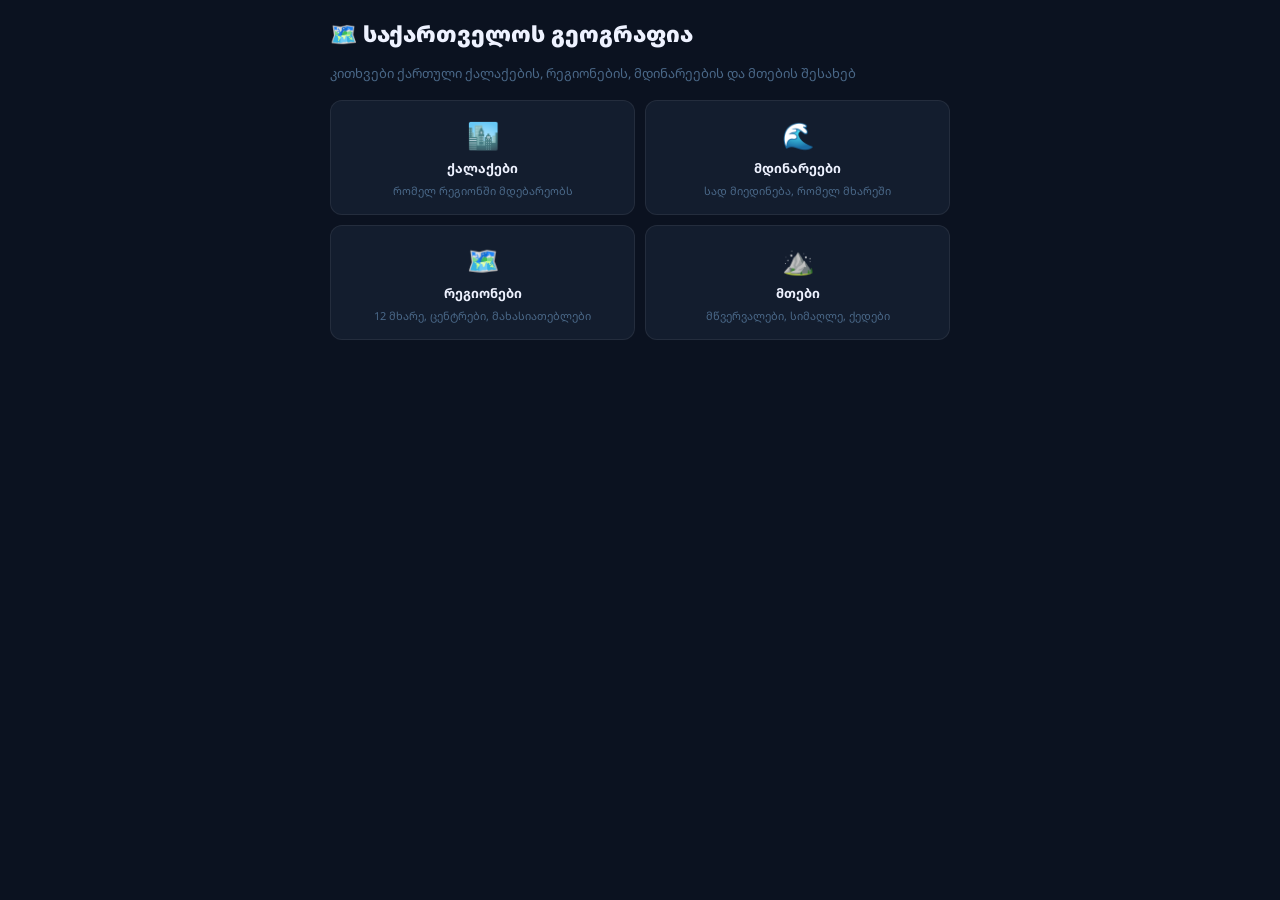
<file: games/georgia_quiz.html>
<!DOCTYPE html>
<html lang="ka">
<head>
<meta charset="UTF-8">
<meta name="viewport" content="width=device-width, initial-scale=1.0">
<title>საქართველო — გეოგრაფია</title>
<link href="https://fonts.googleapis.com/css2?family=Noto+Sans+Georgian:wght@400;600;700;900&display=swap" rel="stylesheet">
<style>
:root{
  --bg:#0b1220;--card:#131d2e;--border:rgba(255,255,255,0.07);
  --accent:#4da6ff;--green:#3ddc84;--red:#ff5c5c;--yellow:#ffe600;
  --text:#eef2ff;--muted:#4a6888;
}
*{box-sizing:border-box;margin:0;padding:0;}
body{
  background:var(--bg);color:var(--text);
  font-family:'Noto Sans Georgian',system-ui,sans-serif;
  min-height:100vh;display:flex;flex-direction:column;
  align-items:center;padding:1.2rem 0.75rem 2rem;
}
#wrap{width:100%;max-width:620px;display:flex;flex-direction:column;gap:12px;}

/* Menu */
#menu{display:flex;flex-direction:column;gap:14px;}
#menu h1{font-size:22px;font-weight:900;display:flex;align-items:center;gap:10px;}
#menu p{font-size:13px;color:var(--muted);line-height:1.8;}
.mode-grid{display:grid;grid-template-columns:1fr 1fr;gap:10px;}
.mode-card{
  background:var(--card);border:1px solid var(--border);
  border-radius:12px;padding:16px 14px;cursor:pointer;
  transition:border-color 0.15s,background 0.15s;text-align:center;
  display:flex;flex-direction:column;gap:6px;
}
.mode-card:hover{border-color:rgba(77,166,255,0.4);background:rgba(77,166,255,0.06);}
.mode-card.sel{border-color:rgba(77,166,255,0.7);background:rgba(77,166,255,0.1);}
.mode-icon{font-size:26px;}
.mode-name{font-size:13px;font-weight:700;}
.mode-desc{font-size:11px;color:var(--muted);line-height:1.4;}
#mode-count{font-size:11px;color:var(--muted);text-align:center;}
.play-btn{
  padding:13px;border-radius:10px;font-size:15px;font-weight:700;
  background:rgba(77,166,255,0.12);border:1px solid rgba(77,166,255,0.4);
  color:var(--accent);cursor:pointer;letter-spacing:1px;
  font-family:'Noto Sans Georgian',sans-serif;transition:background 0.15s;display:none;
}
.play-btn:hover{background:rgba(77,166,255,0.22);}

/* HUD */
#hud{display:flex;justify-content:space-between;align-items:center;gap:8px;}
.hpill{padding:5px 13px;border-radius:20px;font-size:12px;font-weight:700;
  background:rgba(255,255,255,0.04);border:0.5px solid var(--border);color:var(--muted);}
.hpill span{color:var(--text);}
#prog-bar{height:3px;background:rgba(255,255,255,0.07);border-radius:2px;overflow:hidden;}
#prog-fill{height:100%;background:var(--accent);border-radius:2px;transition:width 0.4s;}

/* Timer ring */
#tring{position:relative;width:46px;height:46px;flex-shrink:0;}
#tring svg{position:absolute;top:0;left:0;transform:rotate(-90deg);}
#trc{fill:none;stroke:rgba(255,255,255,0.07);stroke-width:3.5;}
#trf{fill:none;stroke:var(--accent);stroke-width:3.5;stroke-linecap:round;
  stroke-dasharray:116;stroke-dashoffset:0;transition:stroke-dashoffset 1s linear,stroke 0.5s;}
#trn{position:absolute;inset:0;display:flex;align-items:center;justify-content:center;
  font-size:14px;font-weight:700;}

/* Question card */
#qcard{background:var(--card);border:0.5px solid var(--border);border-radius:14px;padding:1.4rem;
  display:flex;gap:12px;align-items:flex-start;}
#qcat{font-size:10px;letter-spacing:2px;color:var(--muted);flex-shrink:0;padding-top:2px;}
#qtxt{font-size:16px;font-weight:600;line-height:1.6;}

/* Map hint */
#map-wrap{background:var(--card);border:0.5px solid var(--border);border-radius:12px;
  padding:10px;display:none;}
#map-wrap.show{display:block;}
#map-wrap svg{width:100%;height:auto;display:block;}

/* Options */
#opts{display:flex;flex-direction:column;gap:8px;}
.opt{
  padding:12px 15px;background:rgba(255,255,255,0.03);
  border:1px solid rgba(255,255,255,0.08);border-radius:10px;
  font-size:14px;font-weight:600;cursor:pointer;text-align:left;
  color:var(--text);display:flex;align-items:center;gap:10px;
  transition:background 0.12s,border-color 0.12s;
  font-family:'Noto Sans Georgian',sans-serif;
}
.opt:hover:not(.lk){background:rgba(77,166,255,0.08);border-color:rgba(77,166,255,0.3);}
.opt.ok{background:rgba(61,220,132,0.1);border-color:rgba(61,220,132,0.5);color:var(--green);}
.opt.no{background:rgba(255,92,92,0.08);border-color:rgba(255,92,92,0.4);color:var(--red);}
.opt.rv{background:rgba(61,220,132,0.06);border-color:rgba(61,220,132,0.25);color:rgba(61,220,132,0.75);}
.ol{width:22px;height:22px;border-radius:5px;flex-shrink:0;display:flex;align-items:center;
  justify-content:center;font-size:10px;font-weight:700;letter-spacing:1px;
  background:rgba(255,255,255,0.05);border:0.5px solid rgba(255,255,255,0.09);color:var(--muted);}
.opt.ok .ol{background:rgba(61,220,132,0.18);border-color:var(--green);color:var(--green);}
.opt.no .ol{background:rgba(255,92,92,0.18);border-color:var(--red);color:var(--red);}

/* Feedback */
#fb{min-height:40px;padding:10px 14px;border-radius:10px;font-size:13px;font-weight:600;
  line-height:1.5;display:none;}
#fb.ok{display:block;background:rgba(61,220,132,0.07);border:0.5px solid rgba(61,220,132,0.2);color:var(--green);}
#fb.no{display:block;background:rgba(255,92,92,0.07);border:0.5px solid rgba(255,92,92,0.2);color:var(--red);}

/* Next */
#nxt{padding:12px;border-radius:10px;font-size:14px;font-weight:700;letter-spacing:1px;
  background:rgba(77,166,255,0.1);border:1px solid rgba(77,166,255,0.35);color:var(--accent);
  cursor:pointer;text-align:center;display:none;font-family:'Noto Sans Georgian',sans-serif;}
#nxt:hover{background:rgba(77,166,255,0.18);}

/* Results */
#res{display:none;flex-direction:column;align-items:center;gap:16px;text-align:center;}
.rcircle{width:110px;height:110px;border-radius:50%;
  background:rgba(77,166,255,0.07);border:2px solid rgba(77,166,255,0.25);
  display:flex;flex-direction:column;align-items:center;justify-content:center;}
.rcircle .big{font-size:34px;font-weight:900;color:var(--accent);}
.rcircle .sm{font-size:11px;color:var(--muted);}
.rgrid{display:grid;grid-template-columns:repeat(3,1fr);gap:8px;width:100%;}
.rb{background:var(--card);border:0.5px solid var(--border);border-radius:10px;padding:10px 8px;text-align:center;}
.rb .rl{font-size:8px;letter-spacing:1.5px;color:var(--muted);margin-bottom:3px;text-transform:uppercase;}
.rb .rv{font-size:20px;font-weight:700;}
</style>
</head>
<body>
<div id="wrap">

<!-- MENU -->
<div id="menu">
  <h1>🗺️ საქართველოს გეოგრაფია</h1>
  <p>კითხვები ქართული ქალაქების, რეგიონების, მდინარეების და მთების შესახებ</p>
  <div class="mode-grid" id="mode-grid"></div>
  <div id="mode-count"></div>
  <button class="play-btn" id="play-btn" onclick="startQuiz()">▶ დაწყება</button>
</div>

<!-- QUIZ -->
<div id="quiz" style="display:none;flex-direction:column;gap:11px;">
  <div id="hud">
    <div class="hpill">ქულა: <span id="hsc">0</span></div>
    <div id="tring">
      <svg width="46" height="46" viewBox="0 0 46 46">
        <circle id="trc" cx="23" cy="23" r="18.5"/>
        <circle id="trf" cx="23" cy="23" r="18.5"/>
      </svg>
      <div id="trn">15</div>
    </div>
    <div class="hpill"><span id="hcr">0</span>/<span id="htot">0</span></div>
  </div>
  <div id="prog-bar"><div id="prog-fill" style="width:0%"></div></div>
  <div id="map-wrap"><svg id="geo-map" viewBox="0 0 600 220" xmlns="http://www.w3.org/2000/svg"></svg></div>
  <div id="qcard"><div id="qcat">კ.01</div><div id="qtxt">...</div></div>
  <div id="opts"></div>
  <div id="fb"></div>
  <div id="nxt" onclick="nextQ()">შემდეგი →</div>
</div>

<!-- RESULTS -->
<div id="res">
  <h2 id="rtitle">შედეგი</h2>
  <div class="rcircle"><div class="big" id="rpct">0%</div><div class="sm" id="rfrac">0/0</div></div>
  <div style="font-size:26px;letter-spacing:4px;" id="rstars">⭐</div>
  <div style="font-size:13px;color:var(--muted);" id="rmsg"></div>
  <div class="rgrid">
    <div class="rb"><div class="rl">ქულა</div><div class="rv" style="color:var(--accent)" id="rsc">0</div></div>
    <div class="rb"><div class="rl">სწრაფი</div><div class="rv" style="color:var(--yellow)" id="rft">0</div></div>
    <div class="rb"><div class="rl">სერია</div><div class="rv" style="color:var(--green)" id="rsk">0</div></div>
  </div>
  <button class="play-btn" style="display:block;width:100%;" onclick="backToMenu()">↺ თავიდან</button>
</div>

</div><!-- wrap -->

<script>
// ── Audio ─────────────────────────────────────────
let ac=null;
function ga(){if(!ac)ac=new(window.AudioContext||window.webkitAudioContext)();return ac;}
function tn(f,t='sine',d=0.1,v=0.15){
  try{const a=ga(),o=a.createOscillator(),g=a.createGain();
  o.connect(g);g.connect(a.destination);o.type=t;
  o.frequency.setValueAtTime(f,a.currentTime);
  g.gain.setValueAtTime(v,a.currentTime);
  g.gain.exponentialRampToValueAtTime(0.001,a.currentTime+d);
  o.start();o.stop(a.currentTime+d+0.01);}catch(e){}
}
const SFX={
  ok(){ tn(523,'sine',0.07,0.14); setTimeout(()=>tn(659,'sine',0.09,0.11),70); },
  no(){ tn(200,'sawtooth',0.15,0.15); },
  tick(){ tn(900,'square',0.03,0.05); },
  out(){ tn(150,'sawtooth',0.2,0.17); },
  start(){ [330,440,550].forEach((f,i)=>setTimeout(()=>tn(f,'sine',0.1,0.11),i*55)); },
  win(){ [523,659,784,1047].forEach((f,i)=>setTimeout(()=>tn(f,'sine',0.18,0.13),i*110)); },
};

// ── Simplified Georgia SVG outline ───────────────
// Regions as clickable paths with approximate shapes
const GEO_SVG = `
<defs>
  <style>
    .reg{fill:#1a2a40;stroke:#2a4060;stroke-width:1;cursor:default;transition:fill 0.2s;}
    .reg.hi{fill:#2a4a70;}
    .reg.ok{fill:rgba(61,220,132,0.3);stroke:#3ddc84;}
    .reg.no{fill:rgba(255,92,92,0.2);stroke:#ff5c5c;}
    .rl{fill:rgba(255,255,255,0.55);font-size:7px;font-family:'Noto Sans Georgian',sans-serif;
        text-anchor:middle;dominant-baseline:middle;pointer-events:none;}
    .river{fill:none;stroke:#4da6ff;stroke-width:1.5;opacity:0.6;}
    .dot{fill:#ffe600;stroke:#0b1220;stroke-width:1;}
  </style>
</defs>
<!-- Abkhazia -->
<path class="reg" id="r-abkhazia" d="M60,15 L160,10 L175,30 L170,55 L120,60 L80,55 L50,40 Z"/>
<text class="rl" x="115" y="35">აფხაზეთი</text>
<!-- Samegrelo -->
<path class="reg" id="r-samegrelo" d="M80,55 L120,60 L170,55 L165,90 L130,100 L100,95 L75,80 Z"/>
<text class="rl" x="120" y="75">სამეგრელო</text>
<!-- Guria -->
<path class="reg" id="r-guria" d="M75,80 L100,95 L95,120 L65,125 L55,105 Z"/>
<text class="rl" x="77" y="103">გურია</text>
<!-- Adjara -->
<path class="reg" id="r-adjara" d="M65,125 L95,120 L100,145 L80,155 L58,145 Z"/>
<text class="rl" x="78" y="138">აჭარა</text>
<!-- Imereti -->
<path class="reg" id="r-imereti" d="M100,95 L130,100 L165,90 L175,110 L160,130 L130,135 L100,125 L95,120 Z"/>
<text class="rl" x="133" y="113">იმერეთი</text>
<!-- Racha -->
<path class="reg" id="r-racha" d="M130,60 L170,55 L200,60 L210,80 L175,90 L165,90 L130,100 Z"/>
<text class="rl" x="170" y="75">რაჭა</text>
<!-- Svaneti -->
<path class="reg" id="r-svaneti" d="M120,18 L175,10 L210,15 L220,40 L200,60 L170,55 L120,60 Z"/>
<text class="rl" x="167" y="37">სვანეთი</text>
<!-- Samtskhe-Javakheti -->
<path class="reg" id="r-samtskhe" d="M100,125 L130,135 L160,130 L170,155 L145,175 L110,170 L90,155 L95,135 Z"/>
<text class="rl" x="130" y="152">სამცხე-ჯავახ.</text>
<!-- Shida Kartli -->
<path class="reg" id="r-shida" d="M175,90 L210,80 L250,85 L265,105 L245,125 L210,130 L175,120 L160,130 L175,110 Z"/>
<text class="rl" x="215" y="108">შიდა ქართლი</text>
<!-- Mtskheta-Mtianeti -->
<path class="reg" id="r-mtskheta" d="M200,40 L250,35 L290,45 L300,65 L265,75 L250,85 L210,80 L220,40 Z"/>
<text class="rl" x="250" y="60">მცხეთა-მთ.</text>
<!-- South Ossetia marker -->
<path class="reg" id="r-ossetia" d="M210,80 L250,85 L265,75 L265,105 L245,125 L210,130 L175,120 L175,90 Z" style="fill:#1e2e44;stroke:#334455;"/>
<text class="rl" x="220" y="103" style="font-size:6px;opacity:0.5;">სამ. ოს.</text>
<!-- Kvemo Kartli -->
<path class="reg" id="r-kvemo" d="M210,130 L245,125 L280,135 L295,160 L265,175 L230,175 L200,165 L185,150 L170,155 L160,130 Z"/>
<text class="rl" x="230" y="152">ქვემო ქართლი</text>
<!-- Kakheti -->
<path class="reg" id="r-kakheti" d="M265,75 L300,65 L360,60 L390,80 L400,110 L380,140 L340,155 L295,155 L280,135 L265,105 Z"/>
<text class="rl" x="330" y="108">კახეთი</text>

<!-- Rivers -->
<!-- Mtkvari/Kura -->
<path class="river" d="M390,80 Q350,100 295,110 Q260,118 230,130 Q200,145 180,155"/>
<!-- Rioni -->
<path class="river" d="M210,80 Q175,88 145,95 Q115,100 85,80"/>
<!-- Alazani -->
<path class="river" d="M390,80 Q370,90 350,100 Q330,110 300,115"/>
<!-- Aragvi -->
<path class="river" d="M265,45 Q265,60 265,75 Q265,90 265,105"/>
<!-- Enguri -->
<path class="river" d="M175,30 Q165,50 165,70 Q165,85 140,95"/>

<!-- City dots -->
<circle class="dot" id="dot-tbilisi" cx="295" cy="105" r="4"/>
<text class="rl" x="295" y="97" style="fill:#ffe600;font-size:8px;">თბილისი</text>

<circle class="dot" cx="130" cy="90" r="3" style="fill:#aaa;"/>
<text class="rl" x="130" y="83" style="fill:#aaa;font-size:7px;">ქუთაისი</text>

<circle class="dot" cx="78" cy="135" r="3" style="fill:#aaa;"/>
<text class="rl" x="78" y="128" style="fill:#aaa;font-size:7px;">ბათუმი</text>

<circle class="dot" cx="133" cy="148" r="3" style="fill:#aaa;"/>
<text class="rl" x="133" y="141" style="fill:#aaa;font-size:7px;">ახალციხე</text>

<circle class="dot" cx="330" cy="90" r="3" style="fill:#aaa;"/>
<text class="rl" x="330" y="83" style="fill:#aaa;font-size:7px;">თელავი</text>

<circle class="dot" cx="250" cy="108" r="3" style="fill:#aaa;"/>
<text class="rl" x="250" y="101" style="fill:#aaa;font-size:7px;">გორი</text>

<circle class="dot" cx="295" cy="148" r="3" style="fill:#aaa;"/>
<text class="rl" x="295" y="141" style="fill:#aaa;font-size:7px;">რუსთავი</text>

<circle class="dot" cx="165" cy="50" r="3" style="fill:#aaa;"/>
<text class="rl" x="165" y="43" style="fill:#aaa;font-size:7px;">მესტია</text>

<!-- Legend -->
<line x1="10" y1="195" x2="35" y2="195" stroke="#4da6ff" stroke-width="2"/>
<text x="38" y="198" style="fill:rgba(77,166,255,0.7);font-size:7px;font-family:sans-serif;">მდინარე</text>
<circle cx="85" cy="195" r="3" fill="#ffe600"/>
<text x="91" y="198" style="fill:rgba(255,230,0,0.7);font-size:7px;font-family:sans-serif;">დედაქ.</text>
`;

// ── Question Bank ─────────────────────────────────
const MODES = [
  {
    id:'cities',icon:'🏙️',name:'ქალაქები',
    desc:'რომელ რეგიონში\nმდებარეობს',
    color:'rgba(77,166,255,0.3)',
    qs:[
      {q:'თბილისი — რომელ მხარეშია?', a:'მცხეთა-მთიანეთი / შიდა ქართლი',
        opts:['მცხეთა-მთიანეთი / შიდა ქართლი','კახეთი','ქვემო ქართლი','იმერეთი'], map:'r-mtskheta'},
      {q:'ქუთაისი — რომელ მხარის ცენტრია?', a:'იმერეთი',
        opts:['იმერეთი','სამეგრელო','გურია','რაჭა'], map:'r-imereti'},
      {q:'ბათუმი — რომელ ავტ. რესპ. ცენტრია?', a:'აჭარა',
        opts:['აჭარა','გურია','სამცხე','სამეგრელო'], map:'r-adjara'},
      {q:'თელავი — რომელ მხარის ცენტრია?', a:'კახეთი',
        opts:['კახეთი','შიდა ქართლი','მცხეთა','ქვემო ქართლი'], map:'r-kakheti'},
      {q:'გორი — რომელ მხარეშია?', a:'შიდა ქართლი',
        opts:['შიდა ქართლი','ქვემო ქართლი','მცხეთა-მთიანეთი','კახეთი'], map:'r-shida'},
      {q:'ახალციხე — რომელ მხარის ცენტრია?', a:'სამცხე-ჯავახეთი',
        opts:['სამცხე-ჯავახეთი','ქვემო ქართლი','კახეთი','გურია'], map:'r-samtskhe'},
      {q:'ზუგდიდი — რომელ მხარის ცენტრია?', a:'სამეგრელო-ზემო სვანეთი',
        opts:['სამეგრელო-ზემო სვანეთი','გურია','იმერეთი','რაჭა'], map:'r-samegrelo'},
      {q:'რუსთავი — რომელ მხარეშია?', a:'ქვემო ქართლი',
        opts:['ქვემო ქართლი','შიდა ქართლი','კახეთი','მცხეთა-მთიანეთი'], map:'r-kvemo'},
      {q:'მცხეთა — ისტორიულად რა იყო?', a:'საქართველოს პირველი დედაქალაქი',
        opts:['საქართველოს პირველი დედაქალაქი','პორტი','სასაზღვრო ციხე','სამხედრო ბაზა'], map:'r-mtskheta'},
      {q:'ფოთი — სად მდებარეობს?', a:'შავი ზღვის სანაპირო, სამეგრელო',
        opts:['შავი ზღვის სანაპირო, სამეგრელო','კახეთი','ქვემო ქართლი','სამცხე'], map:'r-samegrelo'},
      {q:'ამბროლაური — სად მდებარეობს?', a:'რაჭა-ლეჩხუმი',
        opts:['რაჭა-ლეჩხუმი','სვანეთი','იმერეთი','სამეგრელო'], map:'r-racha'},
      {q:'მესტია — სად მდებარეობს?', a:'ზემო სვანეთი',
        opts:['ზემო სვანეთი','რაჭა','სამეგრელო','მცხეთა-მთ.'], map:'r-svaneti'},
      {q:'ბოლნისი — რომელ მხარეშია?', a:'ქვემო ქართლი',
        opts:['ქვემო ქართლი','შიდა ქართლი','კახეთი','სამცხე'], map:'r-kvemo'},
      {q:'სიღნაღი — რომელ მხარეშია?', a:'კახეთი',
        opts:['კახეთი','შიდა ქართლი','მცხეთა-მთ.','ქვემო ქართლი'], map:'r-kakheti'},
      {q:'ოზურგეთი — რომელ მხარის ცენტრია?', a:'გურია',
        opts:['გურია','აჭარა','სამეგრელო','იმერეთი'], map:'r-guria'},
    ]
  },
  {
    id:'rivers',icon:'🌊',name:'მდინარეები',
    desc:'სად მიედინება,\nრომელ მხარეში',
    color:'rgba(77,166,255,0.5)',
    qs:[
      {q:'თბილისის გვერდით მდინარე?', a:'მტკვარი',
        opts:['მტკვარი','რიონი','არაგვი','ალაზანი']},
      {q:'კახეთის მთავარი მდინარე?', a:'ალაზანი',
        opts:['ალაზანი','მტკვარი','ენგური','ხრამი']},
      {q:'დასავლეთ საქართველოს მთავარი მდინარე?', a:'რიონი',
        opts:['რიონი','მტკვარი','ენგური','ლიახვი']},
      {q:'რიონი — სად ჩაედინება ზღვაში?', a:'ფოთთან',
        opts:['ფოთთან','ბათუმთან','სოხუმთან','ქობულეთთან']},
      {q:'ენგური — სად მიედინება?', a:'სამეგრელოში, შავ ზღვამდე',
        opts:['სამეგრელოში, შავ ზღვამდე','კახეთში','ქვემო ქართლში','სამცხეში']},
      {q:'არაგვი — სად ჩაედინება?', a:'მტკვარში',
        opts:['მტკვარში','რიონში','ალაზანში','ენგურში']},
      {q:'ლიახვი — სად ჩაედინება?', a:'მტკვარში',
        opts:['მტკვარში','ალაზანში','რიონში','ენგურში']},
      {q:'ხრამი — სად ჩაედინება?', a:'მტკვარში',
        opts:['მტკვარში','ალაზანში','ენგურში','რიონში']},
      {q:'ჯვარის ჰიდრო-ელ.სადგური — რომელ მდინარეზეა?', a:'ენგური',
        opts:['ენგური','მტკვარი','ხრამი','რიონი']},
      {q:'ძირულა — სად ჩაედინება?', a:'რიონში',
        opts:['რიონში','მტკვარში','ენგურში','ალაზანში']},
      {q:'ქართლის ვაკეზე გამავალი მდინარე?', a:'მტკვარი',
        opts:['მტკვარი','რიონი','ენგური','ალაზანი']},
      {q:'ფანავრის წყალი — სად მდებარეობს?', a:'სამცხე-ჯავახეთი',
        opts:['სამცხე-ჯავახეთი','კახეთი','კახეთი','შიდა ქართლი']},
    ]
  },
  {
    id:'regions',icon:'🗺️',name:'რეგიონები',
    desc:'12 მხარე, ცენტრები,\nმახასიათებლები',
    color:'rgba(61,220,132,0.3)',
    qs:[
      {q:'საქართველოში რამდენი ადმინ. მხარეა?', a:'12',
        opts:['12','9','15','10']},
      {q:'ყველაზე დიდი მხარე ფართობით?', a:'კახეთი',
        opts:['კახეთი','შიდა ქართლი','სამცხე-ჯავახეთი','სამეგრელო']},
      {q:'ყველაზე პატარა მხარე?', a:'გურია',
        opts:['გურია','რაჭა-ლეჩხუმი','მცხეთა-მთ.','სამეგრელო']},
      {q:'ვენახებით ყველაზე ცნობილი მხარე?', a:'კახეთი',
        opts:['კახეთი','იმერეთი','სამეგრელო','ქვემო ქართლი']},
      {q:'სამეგრელო-ზემო სვანეთის ადმ.ცენტრი?', a:'ზუგდიდი',
        opts:['ზუგდიდი','სენაკი','ფოთი','მესტია']},
      {q:'ქვემო ქართლის ცენტრი?', a:'რუსთავი',
        opts:['რუსთავი','მარნეული','გარდაბანი','სამგორი']},
      {q:'ვარძია — რომელ მხარეშია?', a:'სამცხე-ჯავახეთი',
        opts:['სამცხე-ჯავახეთი','კახეთი','შიდა ქართლი','ქვემო ქართლი'], map:'r-samtskhe'},
      {q:'გელათის მონასტერი — რომელ მხარეშია?', a:'იმერეთი',
        opts:['იმერეთი','სამეგრელო','გურია','შიდა ქართლი'], map:'r-imereti'},
      {q:'ბაკურიანი — რომელ მხარეშია?', a:'სამცხე-ჯავახეთი',
        opts:['სამცხე-ჯავახეთი','შიდა ქართლი','კახეთი','მცხეთა-მთ.'], map:'r-samtskhe'},
      {q:'ანანური — რომელ მხარეშია?', a:'მცხეთა-მთიანეთი',
        opts:['მცხეთა-მთიანეთი','შიდა ქართლი','კახეთი','ქვემო ქართლი'], map:'r-mtskheta'},
      {q:'შავი ზღვის სანაპირო — რომელ მხარეებს ეხება?', a:'სამეგრელო, გურია, აჭარა',
        opts:['სამეგრელო, გურია, აჭარა','კახეთი, შიდა ქართლი','სამცხე, ქვემო ქართლი','რაჭა, სვანეთი']},
      {q:'ყველაზე მაღალი მხარე (ზ.დ.)?', a:'სვანეთი',
        opts:['სვანეთი','რაჭა','მცხეთა-მთ.','კახეთი']},
    ]
  },
  {
    id:'mountains',icon:'⛰️',name:'მთები',
    desc:'მწვერვალები, სიმაღლე,\nქედები',
    color:'rgba(255,230,0,0.3)',
    qs:[
      {q:'საქართველოს უმაღლესი მთა?', a:'შხარა (5203 მ)',
        opts:['შხარა (5203 მ)','ყაზბეგი (5047 მ)','ადიში','ტეტნულდი']},
      {q:'ყაზბეგი — რომელ მხარეშია?', a:'მცხეთა-მთიანეთი',
        opts:['მცხეთა-მთიანეთი','სვანეთი','კახეთი','შიდა ქართლი'], map:'r-mtskheta'},
      {q:'შხარა — რომელ ქედშია?', a:'კავკასიონი',
        opts:['კავკასიონი','მცირე კავკასიონი','მესხეთის ქ.','ლოქის ქ.']},
      {q:'ელბრუსი — სად მდებარეობს?', a:'საქართველო-რუსეთის საზღვარზე',
        opts:['საქართველო-რუსეთის საზღვარზე','სვანეთის ცენტრში','კახეთში','შიდა ქართლში']},
      {q:'კავკასიონის ქედი — რა მიმართულებით?', a:'დასავლეთ-აღმოსავლეთი',
        opts:['დასავლეთ-აღმოსავლეთი','ჩრდ.-სამხრ.','ჩრდ.-აღმ.','სამხ.-დასავლ.']},
      {q:'მცირე კავკასიონი — სად მდებარეობს?', a:'სამხრეთ საქართველო',
        opts:['სამხრეთ საქართველო','ჩრდ. საქართველო','კახეთი','სამეგრელო']},
      {q:'ლიხის ქედი — რას ყოფს?', a:'დასავლეთ და აღმოსავლეთ საქართველოს',
        opts:['დასავლეთ და აღმოსავლეთ საქართველოს','კახეთს და შიდა ქართლს','სვანეთს და სამეგრელოს','სამცხეს და ქვ.ქართლს']},
      {q:'სამხრეთ-კავკასიის ვულკანური მთა?', a:'სამსარი (ჯავახეთი)',
        opts:['სამსარი (ჯავახეთი)','შხარა (სვანეთი)','ყაზბეგი (მცხეთა)','ადიში (სვანეთი)']},
    ]
  },
];

// State
let selModes=new Set(), questions=[], qIdx=0, score=0, corr=0;
let tv=15, tInt=null, lkd=false, streak=0, maxStr=0, fast=0;

// ── Build menu ────────────────────────────────────
function buildMenu(){
  const grid=document.getElementById('mode-grid');
  grid.innerHTML='';
  MODES.forEach(m=>{
    const d=document.createElement('div');
    d.className='mode-card';d.dataset.id=m.id;
    d.innerHTML=`<div class="mode-icon">${m.icon}</div><div class="mode-name">${m.name}</div><div class="mode-desc">${m.desc}</div>`;
    d.addEventListener('click',()=>toggleMode(m.id,d));
    grid.appendChild(d);
  });
}
buildMenu();

function toggleMode(id,el){
  if(selModes.has(id)){selModes.delete(id);el.classList.remove('sel');}
  else{selModes.add(id);el.classList.add('sel');}
  const n=selModes.size;
  document.getElementById('mode-count').textContent=n>0?`${n} კატეგორია შერჩეულია`:'';
  document.getElementById('play-btn').style.display=n>0?'block':'none';
}

function shuffle(a){return[...a].sort(()=>Math.random()-0.5);}

function startQuiz(){
  SFX.start();
  const cats=MODES.filter(m=>selModes.has(m.id));
  let pool=[];cats.forEach(c=>pool.push(...c.qs.map(q=>({...q,cat:c}))));
  questions=shuffle(pool).slice(0,Math.min(20,pool.length));
  qIdx=0;score=0;corr=0;streak=0;maxStr=0;fast=0;
  document.getElementById('menu').style.display='none';
  document.getElementById('quiz').style.display='flex';
  document.getElementById('htot').textContent=questions.length;
  // inject map SVG
  document.getElementById('geo-map').innerHTML=GEO_SVG;
  showQ();
}

function showQ(){
  if(qIdx>=questions.length){endQuiz();return;}
  const q=questions[qIdx];
  lkd=false;
  document.getElementById('fb').className='fb';
  document.getElementById('fb').textContent='';
  document.getElementById('nxt').style.display='none';
  document.getElementById('hsc').textContent=score;
  document.getElementById('hcr').textContent=corr;
  const pct=(qIdx/questions.length)*100;
  document.getElementById('prog-fill').style.width=pct+'%';

  // map highlight
  const mw=document.getElementById('map-wrap');
  document.querySelectorAll('#geo-map .reg').forEach(r=>r.className.baseVal='reg');
  if(q.map){
    mw.className='map-wrap show';
    const el=document.getElementById(q.map);
    if(el) el.classList.add('hi');
  } else {
    mw.className='map-wrap';
  }

  document.getElementById('qcat').textContent=`${q.cat.icon} ${qIdx+1}/${questions.length}`;
  document.getElementById('qtxt').textContent=q.q;

  const oc=document.getElementById('opts');
  oc.innerHTML='';
  const ls=['A','B','C','D'];
  shuffle(q.opts).forEach((o,i)=>{
    const b=document.createElement('button');
    b.className='opt';b.dataset.v=o;
    b.innerHTML=`<span class="ol">${ls[i]}</span>${o}`;
    b.addEventListener('click',()=>ans(o,q.a,tv));
    oc.appendChild(b);
  });

  startTimer(15);
}

function startTimer(s){
  clearInterval(tInt);tv=s;updateRing(s,15);
  tInt=setInterval(()=>{
    tv--;updateRing(tv,15);
    document.getElementById('trn').textContent=tv;
    if(tv<=5)SFX.tick();
    if(tv<=0){clearInterval(tInt);SFX.out();streak=0;timeout();}
  },1000);
}

function updateRing(v,mx){
  const f=document.getElementById('trf'),n=document.getElementById('trn');
  f.style.strokeDashoffset=(116*(1-v/mx))+'';
  const c=v<=5?'#ff5c5c':v<=8?'#ffe600':'#4da6ff';
  f.style.stroke=c;n.style.color=c;n.textContent=v;
}

function ans(ch,ca,tr){
  if(lkd)return;lkd=true;clearInterval(tInt);
  const ok=ch===ca,ft=tr>=10;
  document.querySelectorAll('.opt').forEach(b=>{
    b.classList.add('lk');
    if(b.dataset.v===ca) b.classList.add(ok?'ok':'rv');
    if(b.dataset.v===ch&&!ok) b.classList.add('no');
  });
  // map highlight
  const q=questions[qIdx];
  if(q.map){
    const el=document.getElementById(q.map);
    if(el){el.classList.remove('hi');el.classList.add(ok?'ok':'no');}
  }
  const fb=document.getElementById('fb');
  if(ok){
    SFX.ok();corr++;streak++;if(streak>maxStr)maxStr=streak;
    const pts=100+(ft?50:0)+(streak>1?(streak-1)*20:0);
    score+=pts;if(ft)fast++;
    fb.className='fb ok';
    fb.textContent=`✓ სწორია! +${pts}${ft?' ⚡':''}${streak>1?' 🔥×'+streak:''}`;
  } else {
    SFX.no();streak=0;
    fb.className='fb no';
    fb.textContent=`✗ სწორი პასუხია: ${ca}`;
  }
  document.getElementById('hsc').textContent=score;
  document.getElementById('nxt').style.display='block';
}

function timeout(){
  lkd=true;
  const q=questions[qIdx];
  document.querySelectorAll('.opt').forEach(b=>{b.classList.add('lk');if(b.dataset.v===q.a)b.classList.add('rv');});
  const fb=document.getElementById('fb');
  fb.className='fb no';fb.textContent=`⏰ სწ. პ.: ${q.a}`;
  document.getElementById('nxt').style.display='block';
}

function nextQ(){qIdx++;showQ();}

function endQuiz(){
  clearInterval(tInt);
  document.getElementById('quiz').style.display='none';
  const rs=document.getElementById('res');
  rs.style.display='flex';
  const pct=Math.round(corr/questions.length*100);
  document.getElementById('rpct').textContent=pct+'%';
  document.getElementById('rfrac').textContent=`${corr}/${questions.length}`;
  document.getElementById('rsc').textContent=score;
  document.getElementById('rft').textContent=fast;
  document.getElementById('rsk').textContent=maxStr;
  document.getElementById('rstars').textContent=pct>=90?'⭐⭐⭐':pct>=60?'⭐⭐':pct>=30?'⭐':'';
  const msgs=['კიდევ სცადე!','გაიმეორე!','კარგი!','ძალიან კარგი!','შესანიშნავი!'];
  document.getElementById('rmsg').textContent=msgs[Math.min(Math.floor(pct/25),4)];
  document.getElementById('rtitle').textContent=pct>=80?'🎉 შესანიშნავი!':pct>=50?'👍 კარგი!':'📚 გაიმეორე';
  if(pct>=80)SFX.win();
}

function backToMenu(){
  selModes.clear();
  document.querySelectorAll('.mode-card').forEach(c=>c.classList.remove('sel'));
  document.getElementById('play-btn').style.display='none';
  document.getElementById('mode-count').textContent='';
  document.getElementById('res').style.display='none';
  document.getElementById('menu').style.display='flex';
}
</script>
</body>
</html>
</file>
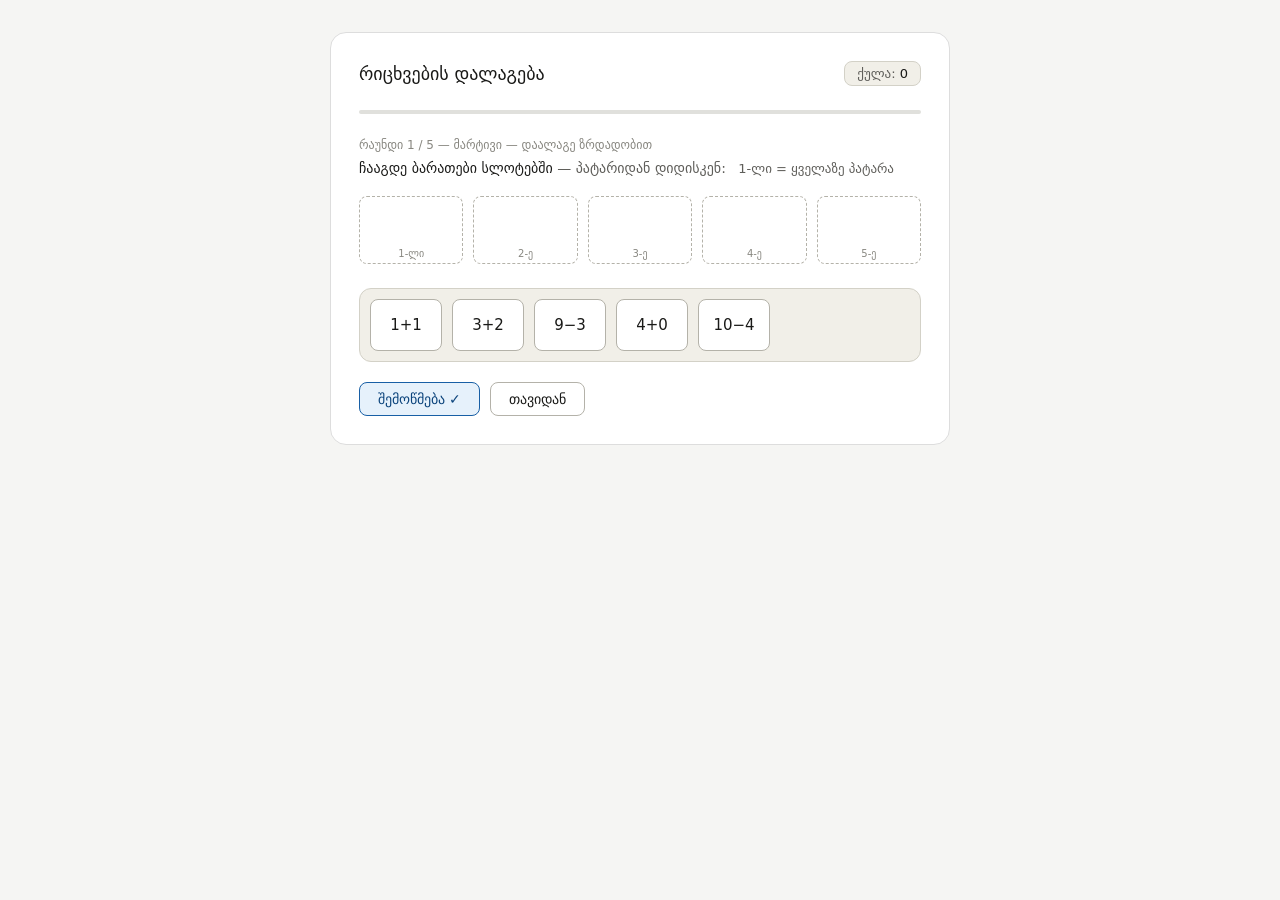
<file: games/math-game.html>
<!DOCTYPE html>
<html lang="ka">
<head>
<meta charset="UTF-8">
<meta name="viewport" content="width=device-width, initial-scale=1.0">
<title>რიცხვების დალაგება — მათემატიკის თამაში</title>
<style>
  *, *::before, *::after { box-sizing: border-box; margin: 0; padding: 0; }
  body { font-family: system-ui, -apple-system, sans-serif; background: #f5f5f3; color: #1a1a18; min-height: 100vh; display: flex; align-items: flex-start; justify-content: center; padding: 2rem 1rem; }
  #app { width: 100%; max-width: 620px; background: #fff; border-radius: 16px; border: 0.5px solid #ddd; padding: 1.75rem; }
  .hdr { display: flex; justify-content: space-between; align-items: center; margin-bottom: 1.5rem; }
  .hdr h1 { font-size: 18px; font-weight: 500; }
  .badge { font-size: 13px; padding: 4px 12px; border-radius: 8px; background: #f1efe8; color: #5f5e5a; border: 0.5px solid #d3d1c7; }
  .badge span { font-weight: 500; color: #1a1a18; }
  .progress-bar { height: 4px; border-radius: 2px; background: #e0e0dc; margin-bottom: 1.5rem; overflow: hidden; }
  .progress-fill { height: 100%; border-radius: 2px; background: #378ADD; transition: width 0.4s; }
  .round-info { font-size: 12px; color: #888780; margin-bottom: 0.5rem; }
  .instruction { font-size: 14px; color: #5f5e5a; margin-bottom: 1.25rem; }
  .instruction strong { font-weight: 500; color: #1a1a18; }
  .target-row { display: flex; gap: 10px; margin-bottom: 1.5rem; flex-wrap: wrap; }
  .slot { flex: 1; min-width: 80px; height: 68px; border-radius: 8px; border: 1.5px dashed #b4b2a9; display: flex; align-items: center; justify-content: center; font-size: 11px; color: #888780; position: relative; transition: background 0.15s; }
  .slot.over { background: #e6f1fb; border-color: #378ADD; }
  .slot.filled { border-style: solid; border-color: #d3d1c7; }
  .slot-label { position: absolute; bottom: 4px; left: 0; right: 0; text-align: center; font-size: 10px; color: #888780; }
  .cards-row { display: flex; gap: 10px; flex-wrap: wrap; min-height: 68px; padding: 10px; border-radius: 12px; border: 0.5px solid #d3d1c7; background: #f1efe8; }
  .card { height: 52px; min-width: 72px; padding: 0 12px; border-radius: 8px; background: #fff; border: 0.5px solid #b4b2a9; display: flex; align-items: center; justify-content: center; font-size: 15px; font-weight: 500; color: #1a1a18; cursor: grab; user-select: none; transition: transform 0.1s; }
  .card:active { cursor: grabbing; transform: scale(1.06); }
  .card.dragging { opacity: 0.4; }
  .card.correct { background: #EAF3DE; border-color: #639922; color: #3B6D11; }
  .card.wrong { background: #FCEBEB; border-color: #E24B4A; color: #A32D2D; }
  .actions { display: flex; gap: 10px; margin-top: 1.25rem; }
  button { font-size: 14px; padding: 8px 18px; border-radius: 8px; cursor: pointer; border: 0.5px solid #b4b2a9; background: transparent; color: #1a1a18; transition: background 0.15s; }
  button:hover { background: #f1efe8; }
  button.primary { background: #e6f1fb; border-color: #185FA5; color: #0C447C; font-weight: 500; }
  button.primary:hover { background: #B5D4F4; }
  .feedback { margin-top: 1rem; padding: 10px 14px; border-radius: 8px; font-size: 14px; font-weight: 500; display: none; }
  .feedback.ok { background: #EAF3DE; color: #3B6D11; border: 0.5px solid #97C459; display: block; }
  .feedback.err { background: #FCEBEB; color: #A32D2D; border: 0.5px solid #F09595; display: block; }
  .finish-box { text-align: center; padding: 2rem 1rem; }
  .finish-box .big { font-size: 42px; font-weight: 500; margin-bottom: 0.5rem; }
  .finish-box .sub { font-size: 15px; color: #5f5e5a; margin-bottom: 1.5rem; }
</style>
</head>
<body>
<div id="app">
  <div class="hdr">
    <h1>რიცხვების დალაგება</h1>
    <div class="badge">ქულა: <span id="score-display">0</span></div>
  </div>
  <div class="progress-bar"><div class="progress-fill" id="prog" style="width:0%"></div></div>
  <div id="round-info" class="round-info"></div>
  <div id="game-area"></div>
</div>

<script>
const rounds = [
  { label:"მარტივი — დაალაგე ზრდადობით", items:[{expr:"3+2",val:5},{expr:"10−4",val:6},{expr:"1+1",val:2},{expr:"9−3",val:6},{expr:"4+0",val:4}], dir:"asc" },
  { label:"გამრავლება — ზრდადობით", items:[{expr:"2×4",val:8},{expr:"3×3",val:9},{expr:"1×7",val:7},{expr:"5×2",val:10},{expr:"3×2",val:6}], dir:"asc" },
  { label:"შერეული — კლებადობით", items:[{expr:"20÷4",val:5},{expr:"3×6",val:18},{expr:"15−8",val:7},{expr:"4²",val:16},{expr:"2×11",val:22}], dir:"desc" },
  { label:"მეტი სირთულე — ზრდადობით", items:[{expr:"3²",val:9},{expr:"4×3",val:12},{expr:"25÷5",val:5},{expr:"6+9",val:15},{expr:"2×4",val:8}], dir:"asc" },
  { label:"ფინალი — კლებადობით", items:[{expr:"7×3",val:21},{expr:"4²",val:16},{expr:"30÷2",val:15},{expr:"5×5",val:25},{expr:"3×8",val:24}], dir:"desc" },
];

let current = 0, score = 0, slots = [], dragSrc = null;

function shuffle(a){ for(let i=a.length-1;i>0;i--){let j=Math.floor(Math.random()*(i+1));[a[i],a[j]]=[a[j],a[i]];}return a; }

function render(){
  const ga = document.getElementById('game-area');
  if(current >= rounds.length){ ga.innerHTML = renderFinish(); return; }
  const r = rounds[current];
  document.getElementById('prog').style.width = (current / rounds.length * 100) + '%';
  document.getElementById('round-info').textContent = `რაუნდი ${current+1} / ${rounds.length} — ${r.label}`;
  slots = Array(r.items.length).fill(null);
  const pool = shuffle([...r.items]);
  ga.innerHTML = `
    <div class="instruction">
      <strong>ჩააგდე ბარათები სლოტებში</strong> — ${r.dir==='asc'?'პატარიდან დიდისკენ':'დიდიდან პატარისკენ'}:
      <span style="margin-left:8px;font-size:13px;">${r.dir==='asc'?'1-ლი = ყველაზე პატარა':'1-ლი = ყველაზე დიდი'}</span>
    </div>
    <div class="target-row" id="slots-row">
      ${r.items.map((_,i)=>`<div class="slot" id="slot-${i}" data-idx="${i}"><span class="slot-label">${i+1}${i===0?'-ლი':'-ე'}</span></div>`).join('')}
    </div>
    <div class="cards-row" id="cards-pool">
      ${pool.map(it=>`<div class="card" draggable="true" id="card-${it.expr.replace(/[^a-zA-Z0-9]/g,'_')}" data-expr="${it.expr}" data-val="${it.val}">${it.expr}</div>`).join('')}
    </div>
    <div id="feedback" class="feedback"></div>
    <div class="actions">
      <button class="primary" onclick="checkAnswer()">შემოწმება ✓</button>
      <button onclick="resetRound()">თავიდან</button>
    </div>`;
  bindDrag();
}

function renderFinish(){
  const pct = Math.round(score / rounds.length * 100);
  const msg = pct===100 ? 'შესანიშნავი შედეგი!' : pct>=60 ? 'კარგი მუშაობა!' : 'გაიმეორე — გამოვა!';
  return `<div class="finish-box">
    <div class="big">${score}/${rounds.length}</div>
    <div class="sub">${msg}</div>
    <button class="primary" onclick="restart()">თავიდან თამაში</button>
  </div>`;
}

function bindDrag(){
  document.querySelectorAll('.card').forEach(c=>{
    c.addEventListener('dragstart', e=>{ dragSrc=c; c.classList.add('dragging'); });
    c.addEventListener('dragend', e=>{ c.classList.remove('dragging'); });
  });
  document.querySelectorAll('.slot').forEach(s=>{
    s.addEventListener('dragover', e=>{ e.preventDefault(); s.classList.add('over'); });
    s.addEventListener('dragleave', e=>{ s.classList.remove('over'); });
    s.addEventListener('drop', e=>{
      e.preventDefault(); s.classList.remove('over');
      if(!dragSrc) return;
      const idx = parseInt(s.dataset.idx);
      const existing = s.querySelector('.card');
      if(existing){ document.getElementById('cards-pool').appendChild(existing); }
      const displaced = slots.findIndex(x=>x&&x.id===dragSrc.id);
      if(displaced>=0){ slots[displaced]=null; document.getElementById(`slot-${displaced}`).classList.remove('filled'); }
      slots[idx] = dragSrc;
      s.classList.add('filled');
      s.appendChild(dragSrc);
      hideFeedback();
    });
  });
  const pool = document.getElementById('cards-pool');
  pool.addEventListener('dragover', e=>e.preventDefault());
  pool.addEventListener('drop', e=>{
    e.preventDefault();
    if(!dragSrc) return;
    const idx = slots.findIndex(x=>x&&x.id===dragSrc.id);
    if(idx>=0){ slots[idx]=null; document.getElementById(`slot-${idx}`).classList.remove('filled'); }
    pool.appendChild(dragSrc);
    hideFeedback();
  });
}

function hideFeedback(){ const f=document.getElementById('feedback'); if(f){f.className='feedback';f.textContent='';} }

function checkAnswer(){
  const r = rounds[current];
  const filled = slots.filter(Boolean);
  if(filled.length < r.items.length){ showFeedback('err','გთხოვთ ყველა ბარათი განათავსოთ სლოტებში!'); return; }
  const vals = slots.map(c=>parseInt(c.dataset.val));
  const sorted = r.dir==='asc' ? [...vals].sort((a,b)=>a-b) : [...vals].sort((a,b)=>b-a);
  const ok = vals.every((v,i)=>v===sorted[i]);
  slots.forEach((c,i)=>{
    if(!c) return;
    c.classList.remove('correct','wrong');
    c.classList.add(sorted[i]===parseInt(c.dataset.val)?'correct':'wrong');
  });
  if(ok){
    score++;
    document.getElementById('score-display').textContent = score;
    showFeedback('ok','სწორია! გამარჯობა!');
    setTimeout(()=>{ current++; render(); }, 1200);
  } else {
    showFeedback('err','ცდა არ გამოვიდა — სცადე თავიდან!');
  }
}

function showFeedback(type, msg){ const f=document.getElementById('feedback'); f.className='feedback '+type; f.textContent=msg; }
function resetRound(){ render(); }
function restart(){ current=0; score=0; document.getElementById('score-display').textContent=0; render(); }

render();
</script>
</body>
</html>
</file>
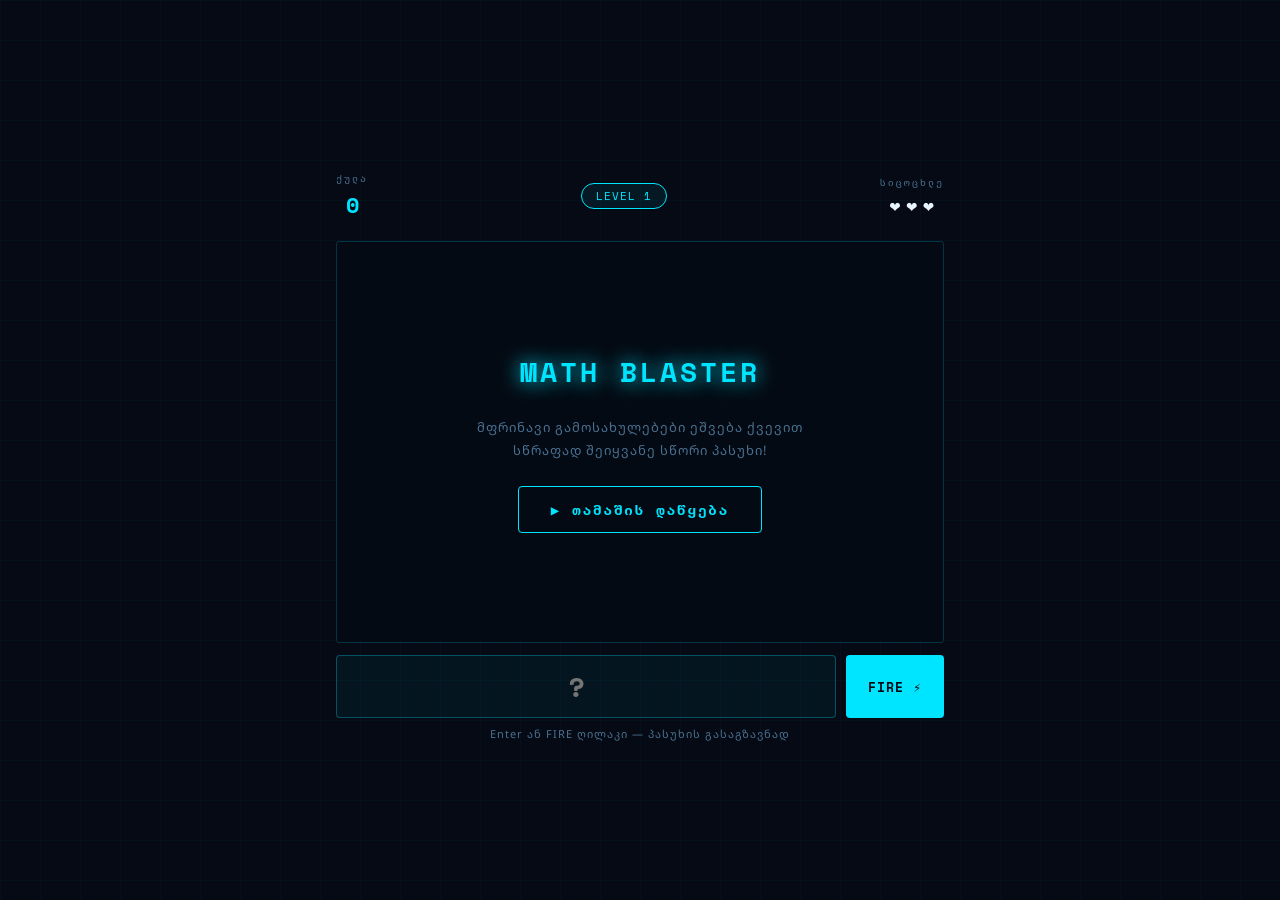
<file: games/math_blaster.html>
<!DOCTYPE html>
<html lang="ka">
<head>
<meta charset="UTF-8">
<meta name="viewport" content="width=device-width, initial-scale=1.0">
<title>Math Blaster — მათემატიკის არკადა</title>
<link href="https://fonts.googleapis.com/css2?family=Space+Mono:wght@400;700&family=Noto+Sans+Georgian:wght@400;700;900&display=swap" rel="stylesheet">
<style>
:root {
  --bg: #050a14;
  --grid: #0a1628;
  --accent: #00e5ff;
  --accent2: #ff3d71;
  --accent3: #ffe600;
  --accent4: #39ff7a;
  --text: #e8f4ff;
  --muted: #4a7090;
}
* { box-sizing: border-box; margin: 0; padding: 0; }
body {
  background: var(--bg);
  color: var(--text);
  font-family: 'Space Mono', monospace;
  min-height: 100vh;
  display: flex;
  flex-direction: column;
  align-items: center;
  justify-content: center;
  overflow: hidden;
  user-select: none;
}
body::before {
  content: '';
  position: fixed;
  inset: 0;
  background-image:
    linear-gradient(rgba(0,229,255,0.03) 1px, transparent 1px),
    linear-gradient(90deg, rgba(0,229,255,0.03) 1px, transparent 1px);
  background-size: 40px 40px;
  pointer-events: none;
  z-index: 0;
}
#wrap {
  position: relative;
  z-index: 1;
  width: 100%;
  max-width: 640px;
  padding: 0 1rem;
}

/* HUD */
#hud {
  display: flex;
  justify-content: space-between;
  align-items: center;
  padding: 0.75rem 0;
  margin-bottom: 0.5rem;
}
.hud-block { display: flex; flex-direction: column; align-items: center; gap: 2px; }
.hud-label { font-size: 10px; letter-spacing: 2px; color: var(--muted); text-transform: uppercase; }
.hud-value { font-size: 22px; font-weight: 700; color: var(--accent); font-family: 'Space Mono', monospace; }
#lives-row { display: flex; gap: 6px; }
.heart { font-size: 18px; transition: transform 0.2s; }
.heart.lost { filter: grayscale(1); opacity: 0.3; }
#level-badge {
  padding: 4px 14px;
  border: 1px solid var(--accent);
  border-radius: 20px;
  font-size: 11px;
  letter-spacing: 1px;
  color: var(--accent);
  background: rgba(0,229,255,0.07);
}

/* Canvas */
#canvas-wrap {
  position: relative;
  border: 1px solid rgba(0,229,255,0.2);
  border-radius: 4px;
  overflow: hidden;
  background: rgba(0,10,25,0.8);
}
canvas { display: block; }

/* Scanline overlay */
#canvas-wrap::after {
  content: '';
  position: absolute;
  inset: 0;
  background: repeating-linear-gradient(0deg, transparent, transparent 2px, rgba(0,0,0,0.07) 2px, rgba(0,0,0,0.07) 4px);
  pointer-events: none;
}

/* Input row */
#input-row {
  display: flex;
  gap: 10px;
  margin-top: 0.75rem;
  align-items: stretch;
}
#answer-input {
  flex: 1;
  background: rgba(0,229,255,0.05);
  border: 1.5px solid rgba(0,229,255,0.3);
  border-radius: 4px;
  color: var(--accent);
  font-family: 'Space Mono', monospace;
  font-size: 28px;
  font-weight: 700;
  text-align: center;
  padding: 10px;
  outline: none;
  transition: border-color 0.15s, background 0.15s;
  letter-spacing: 4px;
}
#answer-input:focus { border-color: var(--accent); background: rgba(0,229,255,0.10); }
#answer-input.flash-ok { border-color: var(--accent4); background: rgba(57,255,122,0.12); color: var(--accent4); }
#answer-input.flash-err { border-color: var(--accent2); background: rgba(255,61,113,0.12); color: var(--accent2); animation: shake 0.3s; }
#fire-btn {
  padding: 10px 22px;
  background: var(--accent);
  border: none;
  border-radius: 4px;
  color: var(--bg);
  font-family: 'Space Mono', monospace;
  font-size: 13px;
  font-weight: 700;
  letter-spacing: 1px;
  cursor: pointer;
  transition: background 0.15s, transform 0.1s;
}
#fire-btn:hover { background: #33eeff; }
#fire-btn:active { transform: scale(0.96); }
#hint-text {
  text-align: center;
  font-size: 11px;
  color: var(--muted);
  margin-top: 0.5rem;
  letter-spacing: 1px;
}

/* Overlays */
.overlay {
  position: absolute;
  inset: 0;
  display: flex;
  flex-direction: column;
  align-items: center;
  justify-content: center;
  background: rgba(5,10,20,0.92);
  z-index: 10;
  gap: 1.5rem;
}
.overlay h2 {
  font-size: 28px;
  font-weight: 700;
  letter-spacing: 3px;
  color: var(--accent);
  text-shadow: 0 0 20px var(--accent);
}
.overlay .big-score {
  font-size: 56px;
  font-weight: 700;
  color: var(--accent3);
  text-shadow: 0 0 30px var(--accent3);
  line-height: 1;
}
.overlay p { font-size: 13px; color: var(--muted); letter-spacing: 1px; font-family: 'Noto Sans Georgian', sans-serif; }
.overlay button {
  padding: 12px 32px;
  background: transparent;
  border: 1.5px solid var(--accent);
  border-radius: 4px;
  color: var(--accent);
  font-family: 'Space Mono', monospace;
  font-size: 14px;
  font-weight: 700;
  letter-spacing: 2px;
  cursor: pointer;
  transition: background 0.15s, box-shadow 0.15s;
}
.overlay button:hover { background: rgba(0,229,255,0.1); box-shadow: 0 0 20px rgba(0,229,255,0.3); }
.ka { font-family: 'Noto Sans Georgian', sans-serif; }

@keyframes shake {
  0%,100% { transform: translateX(0); }
  20% { transform: translateX(-6px); }
  60% { transform: translateX(6px); }
}
@keyframes pulse {
  0%,100% { opacity: 1; }
  50% { opacity: 0.5; }
}
</style>
</head>
<body>
<div id="wrap">
  <div id="hud">
    <div class="hud-block">
      <div class="hud-label">ქულა</div>
      <div class="hud-value" id="score-val">0</div>
    </div>
    <div id="level-badge">LEVEL <span id="level-val">1</span></div>
    <div class="hud-block">
      <div class="hud-label">სიცოცხლე</div>
      <div id="lives-row">
        <span class="heart" id="h0">❤️</span>
        <span class="heart" id="h1">❤️</span>
        <span class="heart" id="h2">❤️</span>
      </div>
    </div>
  </div>

  <div id="canvas-wrap">
    <canvas id="gc" width="608" height="400"></canvas>

    <div class="overlay" id="start-overlay">
      <h2>MATH BLASTER</h2>
      <p class="ka" style="text-align:center;line-height:1.8;">მფრინავი გამოსახულებები ეშვება ქვევით<br>სწრაფად შეიყვანე სწორი პასუხი!</p>
      <button onclick="startGame()">▶ თამაშის დაწყება</button>
    </div>

    <div class="overlay" id="gameover-overlay" style="display:none;">
      <h2 class="ka">თამაში დასრულდა</h2>
      <div class="big-score" id="final-score">0</div>
      <p class="ka">ქულა</p>
      <button onclick="startGame()">↺ თავიდან</button>
    </div>
  </div>

  <div id="input-row">
    <input id="answer-input" type="number" placeholder="?" autocomplete="off" inputmode="numeric" disabled />
    <button id="fire-btn" onclick="fireAnswer()" disabled>FIRE ⚡</button>
  </div>
  <div id="hint-text" class="ka">Enter ან FIRE ღილაკი — პასუხის გასაგზავნად</div>
</div>

<script>
const canvas = document.getElementById('gc');
const ctx = canvas.getContext('2d');
const W = canvas.width, H = canvas.height;

let score = 0, lives = 3, level = 1, frameId = null;
let blocks = [], particles = [], combo = 0;
let lastBlockTime = 0, blockInterval = 2200;
let gameRunning = false;

const COLORS = ['#00e5ff','#ffe600','#39ff7a','#ff9f43','#a855f7'];

function genProblem() {
  const ops = ['+', '-', '×', '÷'];
  const maxOp = level < 2 ? 1 : level < 3 ? 2 : level < 5 ? 3 : 4;
  const op = ops[Math.floor(Math.random() * (maxOp + 1))];
  let a, b, ans, expr;
  if (op === '+') {
    a = ri(1, 10 + level * 3); b = ri(1, 10 + level * 3);
    ans = a + b; expr = `${a} + ${b}`;
  } else if (op === '-') {
    a = ri(5, 20 + level * 2); b = ri(1, a);
    ans = a - b; expr = `${a} − ${b}`;
  } else if (op === '×') {
    a = ri(2, 5 + level); b = ri(2, 5 + level);
    ans = a * b; expr = `${a} × ${b}`;
  } else {
    ans = ri(2, 9 + level); b = ri(2, 9);
    a = ans * b; expr = `${a} ÷ ${b}`;
  }
  return { expr, ans };
}

function ri(min, max) { return Math.floor(Math.random() * (max - min + 1)) + min; }

function spawnBlock() {
  const { expr, ans } = genProblem();
  const color = COLORS[Math.floor(Math.random() * COLORS.length)];
  const speed = 0.5 + level * 0.18 + Math.random() * 0.3;
  const x = ri(60, W - 120);
  blocks.push({ expr, ans, x, y: -40, speed, color, shake: 0, alpha: 1, w: 0 });
}

function spawnParticles(x, y, color, count) {
  for (let i = 0; i < count; i++) {
    const angle = (Math.PI * 2 / count) * i + Math.random() * 0.5;
    const spd = 2 + Math.random() * 4;
    particles.push({
      x, y,
      vx: Math.cos(angle) * spd,
      vy: Math.sin(angle) * spd,
      life: 1, color,
      size: 2 + Math.random() * 4
    });
  }
}

function flashInput(type) {
  const inp = document.getElementById('answer-input');
  inp.classList.remove('flash-ok', 'flash-err');
  void inp.offsetWidth;
  inp.classList.add(type === 'ok' ? 'flash-ok' : 'flash-err');
  setTimeout(() => inp.classList.remove('flash-ok', 'flash-err'), 400);
}

function fireAnswer() {
  if (!gameRunning) return;
  const val = parseInt(document.getElementById('answer-input').value);
  if (isNaN(val)) return;
  let hit = false;
  for (let i = blocks.length - 1; i >= 0; i--) {
    if (blocks[i].ans === val) {
      const b = blocks[i];
      spawnParticles(b.x, b.y, b.color, 18);
      combo++;
      const pts = 10 * level + (combo > 1 ? combo * 5 : 0);
      score += pts;
      showFloatText(b.x, b.y, `+${pts}`, b.color);
      blocks.splice(i, 1);
      flashInput('ok');
      hit = true;
      updateHUD();
      checkLevel();
      break;
    }
  }
  if (!hit) { flashInput('err'); combo = 0; }
  document.getElementById('answer-input').value = '';
  document.getElementById('answer-input').focus();
}

const floats = [];
function showFloatText(x, y, text, color) {
  floats.push({ x, y, text, color, life: 1 });
}

function loseLife() {
  lives--;
  combo = 0;
  updateHearts();
  if (lives <= 0) endGame();
}

function updateHUD() {
  document.getElementById('score-val').textContent = score;
}

function updateHearts() {
  for (let i = 0; i < 3; i++) {
    document.getElementById('h' + i).classList.toggle('lost', i >= lives);
  }
}

function checkLevel() {
  const newLevel = 1 + Math.floor(score / 150);
  if (newLevel !== level) {
    level = Math.min(newLevel, 8);
    blockInterval = Math.max(800, 2200 - level * 200);
    document.getElementById('level-val').textContent = level;
    showFloatText(W / 2, H / 2, `LEVEL ${level}!`, '#ffe600');
  }
}

function drawBlock(b) {
  ctx.save();
  const pad = 16, r = 6;
  const metrics = ctx.measureText(b.expr);
  const tw = Math.max(metrics.width + pad * 2, 110);
  b.w = tw;
  const th = 44;
  const x = b.x - tw / 2, y = b.y - th / 2;

  if (b.shake > 0) {
    ctx.translate(Math.sin(b.shake * 20) * 3, 0);
    b.shake -= 0.05;
    if (b.shake < 0) b.shake = 0;
  }

  ctx.globalAlpha = b.alpha;

  // glow
  ctx.shadowColor = b.color;
  ctx.shadowBlur = 18;

  // bg
  ctx.fillStyle = 'rgba(5,10,20,0.85)';
  roundRect(ctx, x, y, tw, th, r);
  ctx.fill();

  // border
  ctx.strokeStyle = b.color;
  ctx.lineWidth = 1.5;
  roundRect(ctx, x, y, tw, th, r);
  ctx.stroke();

  // danger tint near bottom
  const danger = Math.max(0, (b.y - (H * 0.6)) / (H * 0.35));
  if (danger > 0) {
    ctx.fillStyle = `rgba(255,61,113,${danger * 0.25})`;
    roundRect(ctx, x, y, tw, th, r);
    ctx.fill();
  }

  ctx.shadowBlur = 0;

  // text
  ctx.fillStyle = b.color;
  ctx.font = `bold 18px "Space Mono", monospace`;
  ctx.textAlign = 'center';
  ctx.textBaseline = 'middle';
  ctx.fillText(b.expr, b.x, b.y);

  ctx.restore();
}

function roundRect(ctx, x, y, w, h, r) {
  ctx.beginPath();
  ctx.moveTo(x + r, y);
  ctx.lineTo(x + w - r, y);
  ctx.arcTo(x + w, y, x + w, y + r, r);
  ctx.lineTo(x + w, y + h - r);
  ctx.arcTo(x + w, y + h, x + w - r, y + h, r);
  ctx.lineTo(x + r, y + h);
  ctx.arcTo(x, y + h, x, y + h - r, r);
  ctx.lineTo(x, y + r);
  ctx.arcTo(x, y, x + r, y, r);
  ctx.closePath();
}

function drawGrid() {
  ctx.strokeStyle = 'rgba(0,229,255,0.04)';
  ctx.lineWidth = 0.5;
  for (let x = 0; x < W; x += 40) {
    ctx.beginPath(); ctx.moveTo(x, 0); ctx.lineTo(x, H); ctx.stroke();
  }
  for (let y = 0; y < H; y += 40) {
    ctx.beginPath(); ctx.moveTo(0, y); ctx.lineTo(W, y); ctx.stroke();
  }
  // danger zone line
  ctx.strokeStyle = 'rgba(255,61,113,0.15)';
  ctx.lineWidth = 1;
  ctx.setLineDash([6, 6]);
  ctx.beginPath(); ctx.moveTo(0, H - 50); ctx.lineTo(W, H - 50); ctx.stroke();
  ctx.setLineDash([]);
}

function drawParticles() {
  particles.forEach(p => {
    ctx.save();
    ctx.globalAlpha = p.life;
    ctx.fillStyle = p.color;
    ctx.shadowColor = p.color;
    ctx.shadowBlur = 6;
    ctx.beginPath();
    ctx.arc(p.x, p.y, p.size * p.life, 0, Math.PI * 2);
    ctx.fill();
    ctx.restore();
  });
}

function drawFloats() {
  floats.forEach(f => {
    ctx.save();
    ctx.globalAlpha = f.life;
    ctx.fillStyle = f.color;
    ctx.shadowColor = f.color;
    ctx.shadowBlur = 10;
    ctx.font = `bold 20px "Space Mono", monospace`;
    ctx.textAlign = 'center';
    ctx.textBaseline = 'middle';
    ctx.fillText(f.text, f.x, f.y);
    ctx.restore();
  });
}

let lastTime = 0;
function loop(ts) {
  if (!gameRunning) return;
  const dt = ts - lastTime;
  lastTime = ts;

  ctx.clearRect(0, 0, W, H);
  drawGrid();

  // spawn
  if (ts - lastBlockTime > blockInterval) {
    const maxBlocks = 2 + Math.floor(level / 2);
    if (blocks.length < maxBlocks) spawnBlock();
    lastBlockTime = ts;
  }

  // update blocks
  for (let i = blocks.length - 1; i >= 0; i--) {
    blocks[i].y += blocks[i].speed;
    if (blocks[i].y > H + 30) {
      loseLife();
      showFloatText(blocks[i].x, H - 60, '−1 ❤', '#ff3d71');
      blocks.splice(i, 1);
    } else {
      if (blocks[i].y > H - 80) blocks[i].shake = Math.max(blocks[i].shake, 0.6);
      drawBlock(blocks[i]);
    }
  }

  // update particles
  drawParticles();
  particles.forEach(p => { p.x += p.vx; p.y += p.vy; p.vy += 0.12; p.life -= 0.035; });
  particles = particles.filter(p => p.life > 0);

  // floats
  drawFloats();
  floats.forEach(f => { f.y -= 1; f.life -= 0.02; });
  for (let i = floats.length - 1; i >= 0; i--) { if (floats[i].life <= 0) floats.splice(i, 1); }

  frameId = requestAnimationFrame(loop);
}

function startGame() {
  score = 0; lives = 3; level = 1; combo = 0;
  blocks = []; particles = []; floats.length = 0;
  blockInterval = 2200;
  lastBlockTime = 0;
  gameRunning = true;
  updateHUD();
  updateHearts();
  document.getElementById('level-val').textContent = 1;
  document.getElementById('start-overlay').style.display = 'none';
  document.getElementById('gameover-overlay').style.display = 'none';
  document.getElementById('answer-input').disabled = false;
  document.getElementById('fire-btn').disabled = false;
  document.getElementById('answer-input').value = '';
  document.getElementById('answer-input').focus();
  cancelAnimationFrame(frameId);
  lastTime = performance.now();
  frameId = requestAnimationFrame(loop);
}

function endGame() {
  gameRunning = false;
  cancelAnimationFrame(frameId);
  document.getElementById('final-score').textContent = score;
  document.getElementById('gameover-overlay').style.display = 'flex';
  document.getElementById('answer-input').disabled = true;
  document.getElementById('fire-btn').disabled = true;
}

document.getElementById('answer-input').addEventListener('keydown', e => {
  if (e.key === 'Enter') fireAnswer();
});

// responsive canvas
function resize() {
  const wrap = document.getElementById('canvas-wrap');
  const mw = Math.min(608, window.innerWidth - 32);
  const scale = mw / 608;
  canvas.style.width = mw + 'px';
  canvas.style.height = (400 * scale) + 'px';
}
window.addEventListener('resize', resize);
resize();
</script>
</body>
</html>
</file>
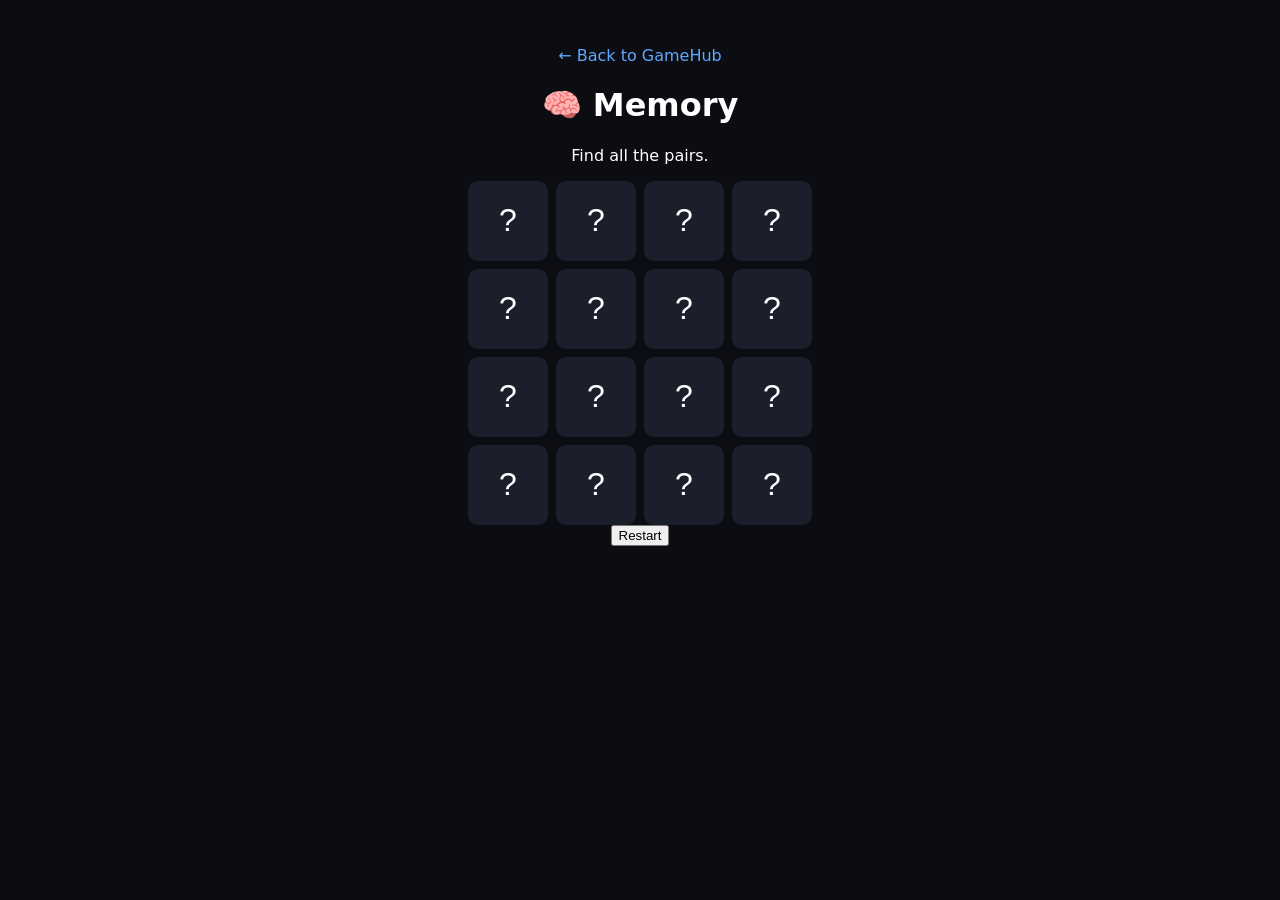
<file: games/memory.html>
<!DOCTYPE html>
<html lang="en"><head><meta charset="UTF-8"><meta name="viewport" content="width=device-width,initial-scale=1"><title>Memory</title>
<style>body{margin:0;background:#0b0d12;color:white;font-family:system-ui;text-align:center}main{padding:30px}.board{display:grid;grid-template-columns:repeat(4,80px);gap:8px;justify-content:center}.card{height:80px;font-size:2rem;border:0;border-radius:10px;background:#1a1f2b;color:white;cursor:pointer}a{color:#62a8ff;text-decoration:none}</style></head>
<body><main><p><a href="../index.html">← Back to GameHub</a></p><h1>🧠 Memory</h1><p id="status">Find all the pairs.</p><div id="board" class="board"></div><button onclick="start()">Restart</button></main>
<script>
const icons=["🐶","🐱","🦊","🐸","🐼","🐵","🦁","🐯"];let deck,first=null,lock=false,matches=0;
function start(){deck=[...icons,...icons].sort(()=>Math.random()-.5).map((v,i)=>({v,i,open:false,done:false}));first=null;lock=false;matches=0;render()}
function render(){document.getElementById("board").innerHTML=deck.map(c=>`<button class="card" onclick="pick(${c.i})">${c.open||c.done?c.v:"?"}</button>`).join("");}
function pick(i){if(lock)return;let c=deck[i];if(c.open||c.done)return;c.open=true;render();if(!first){first=c;return}if(first.v===c.v){first.done=c.done=true;first=null;matches++;if(matches===icons.length)document.getElementById("status").textContent="You matched them all!"}else{lock=true;setTimeout(()=>{first.open=c.open=false;first=null;lock=false;render()},700)}}
start();
</script></body></html>
</file>
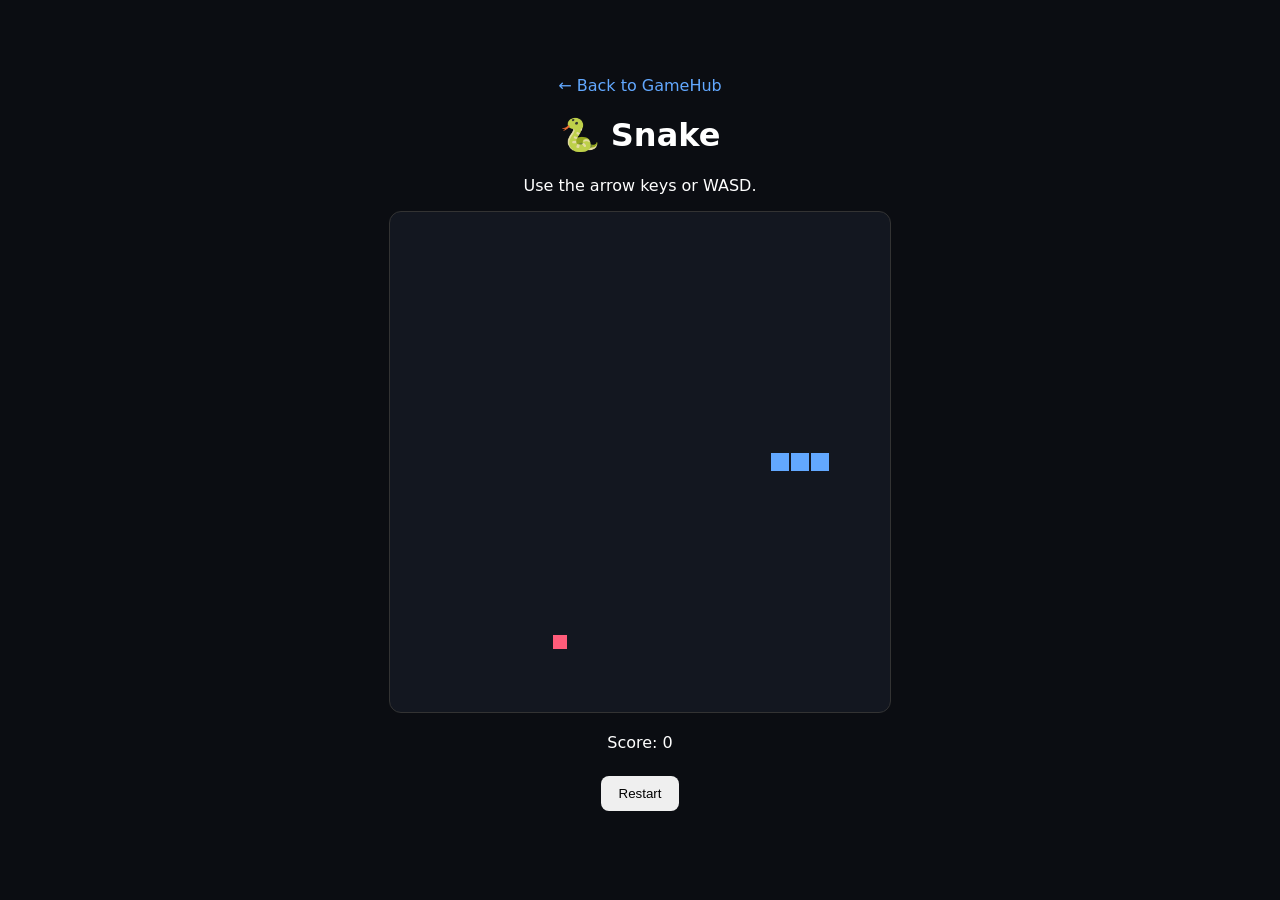
<file: games/snake.html>
<!DOCTYPE html>
<html lang="en">
<head>
<meta charset="UTF-8">
<meta name="viewport" content="width=device-width,initial-scale=1">
<title>Snake - GameHub</title>
<style>
body{margin:0;background:#0b0d12;color:#fff;font-family:system-ui;text-align:center}
main{max-width:600px;margin:40px auto;padding:20px}
a{color:#62a8ff;text-decoration:none}
canvas{width:min(90vw,500px);height:min(90vw,500px);background:#131720;border:1px solid #333;border-radius:12px}
button{padding:10px 18px;margin:8px;border:0;border-radius:8px;cursor:pointer}
</style>
</head>
<body>
<main>
<p><a href="../index.html">← Back to GameHub</a></p>
<h1>🐍 Snake</h1>
<p>Use the arrow keys or WASD.</p>
<canvas id="game" width="500" height="500"></canvas>
<p id="score">Score: 0</p>
<button onclick="restart()">Restart</button>
</main>
<script>
const c=document.getElementById("game"),ctx=c.getContext("2d"),scoreEl=document.getElementById("score");
const cells=25,size=c.width/cells;
let snake,food,dx,dy,score,timer;
function restart(){
 snake=[{x:12,y:12},{x:11,y:12},{x:10,y:12}];
 food=randomFood();dx=1;dy=0;score=0;scoreEl.textContent="Score: 0";
 clearInterval(timer);timer=setInterval(tick,100);
 draw();
}
function randomFood(){return {x:Math.floor(Math.random()*cells),y:Math.floor(Math.random()*cells)}}
function tick(){
 const head={x:snake[0].x+dx,y:snake[0].y+dy};
 if(head.x<0||head.y<0||head.x>=cells||head.y>=cells||snake.some(s=>s.x===head.x&&s.y===head.y)){
   clearInterval(timer);setTimeout(()=>alert("Game over! Score: "+score),20);return;
 }
 snake.unshift(head);
 if(head.x===food.x&&head.y===food.y){score++;scoreEl.textContent="Score: "+score;food=randomFood()}
 else snake.pop();
 draw();
}
function draw(){
 ctx.clearRect(0,0,c.width,c.height);
 ctx.fillStyle="#62a8ff";snake.forEach(s=>ctx.fillRect(s.x*size+1,s.y*size+1,size-2,size-2));
 ctx.fillStyle="#ff5c7a";ctx.fillRect(food.x*size+3,food.y*size+3,size-6,size-6);
}
document.addEventListener("keydown",e=>{
 const k=e.key.toLowerCase();
 if((k==="arrowup"||k==="w")&&dy!==1){dx=0;dy=-1}
 if((k==="arrowdown"||k==="s")&&dy!==-1){dx=0;dy=1}
 if((k==="arrowleft"||k==="a")&&dx!==1){dx=-1;dy=0}
 if((k==="arrowright"||k==="d")&&dx!==-1){dx=1;dy=0}
});
restart();
</script>
</body>
</html>
</file>
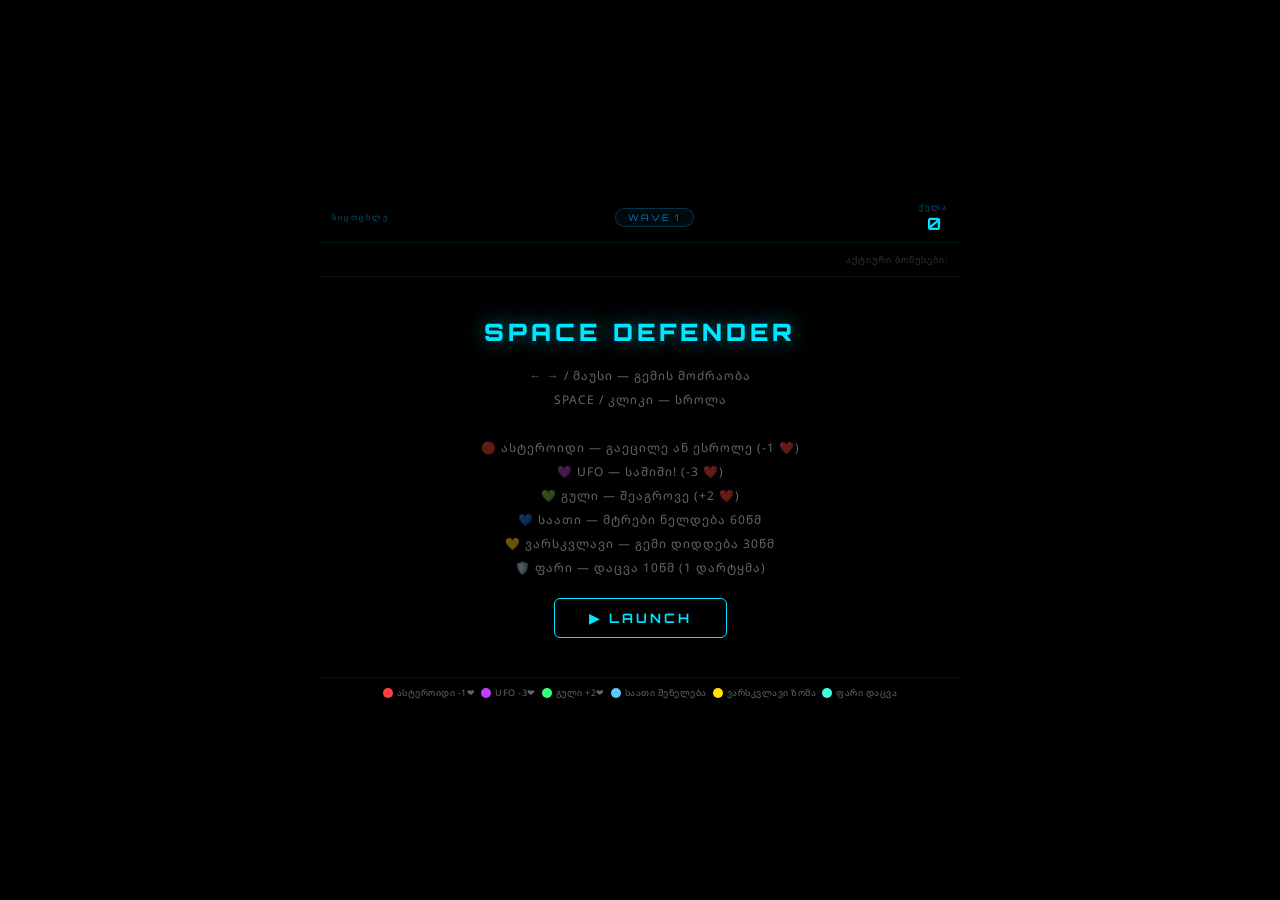
<file: games/space_defender_ka.html>
<!DOCTYPE html>
<html lang="ka">
<head>
<meta charset="UTF-8">
<meta name="viewport" content="width=device-width, initial-scale=1.0">
<title>Space Defender — კოსმოსური არკადა</title>
<link href="https://fonts.googleapis.com/css2?family=Orbitron:wght@700;900&family=Noto+Sans+Georgian:wght@600;900&display=swap" rel="stylesheet">
<style>
*{box-sizing:border-box;margin:0;padding:0;}
body{
  background:#000;
  display:flex;flex-direction:column;align-items:center;justify-content:center;
  min-height:100vh;overflow:hidden;
  font-family:'Orbitron',sans-serif;color:#fff;
}
#wrap{position:relative;width:100%;max-width:640px;display:flex;flex-direction:column;}

/* HUD top */
#hud{
  display:flex;justify-content:space-between;align-items:center;
  padding:0.55rem 0.75rem;
  background:rgba(0,0,0,0.8);
  border-bottom:1px solid rgba(0,180,255,0.12);
  gap:8px;flex-wrap:wrap;
}
.hud-item{display:flex;flex-direction:column;align-items:center;gap:1px;}
.hud-lbl{font-size:8px;letter-spacing:2px;color:rgba(0,180,255,0.5);text-transform:uppercase;}
.hud-val{font-size:17px;font-weight:700;color:#00e5ff;}
#lives-display{display:flex;gap:3px;flex-wrap:wrap;max-width:140px;justify-content:center;}
.lheart{font-size:12px;transition:opacity 0.3s;}
.lheart.dead{opacity:0.15;filter:grayscale(1);}
#wave-badge{
  padding:3px 12px;border-radius:20px;
  border:1px solid rgba(0,180,255,0.25);
  font-size:9px;letter-spacing:2px;color:rgba(0,180,255,0.7);
  background:rgba(0,180,255,0.05);
  white-space:nowrap;
}

/* Power-up bar */
#powerbar{
  display:flex;gap:8px;padding:0.4rem 0.75rem;
  background:rgba(0,0,0,0.7);
  border-bottom:1px solid rgba(255,255,255,0.05);
  min-height:34px;align-items:center;
}
.pup-pill{
  display:flex;align-items:center;gap:5px;
  padding:3px 10px;border-radius:14px;
  font-size:10px;font-weight:700;letter-spacing:1px;
  border:1px solid;animation:pulseGlow 1s infinite alternate;
}
@keyframes pulseGlow{from{box-shadow:none;}to{box-shadow:0 0 10px currentColor;}}
.pup-slow{color:#60c8ff;border-color:rgba(96,200,255,0.4);background:rgba(96,200,255,0.08);}
.pup-big{color:#ffe600;border-color:rgba(255,230,0,0.4);background:rgba(255,230,0,0.08);}
.pup-shield{color:#39ff7a;border-color:rgba(57,255,122,0.4);background:rgba(57,255,122,0.08);}
#powerbar-hint{font-size:9px;color:rgba(255,255,255,0.2);letter-spacing:1px;margin-left:auto;font-family:'Noto Sans Georgian',sans-serif;}

/* Canvas */
#canvas-wrap{position:relative;overflow:hidden;background:#000;flex:1;}
canvas{display:block;}

/* Legend */
#legend{
  display:flex;gap:6px;padding:0.5rem 0.75rem;
  background:rgba(0,0,0,0.85);
  border-top:1px solid rgba(255,255,255,0.05);
  flex-wrap:wrap;justify-content:center;
}
.leg-item{
  display:flex;align-items:center;gap:4px;
  font-size:9px;color:rgba(255,255,255,0.4);letter-spacing:0.5px;
  font-family:'Noto Sans Georgian',sans-serif;
}
.leg-dot{width:10px;height:10px;border-radius:50%;}

/* Overlays */
.ov{
  position:absolute;inset:0;display:flex;flex-direction:column;
  align-items:center;justify-content:center;
  background:rgba(0,0,0,0.92);z-index:30;gap:1.1rem;padding:2rem;
}
.ov h2{font-size:24px;font-weight:900;letter-spacing:4px;color:#00e5ff;text-shadow:0 0 20px rgba(0,229,255,0.5);}
.ov p{font-size:12px;color:rgba(255,255,255,0.4);letter-spacing:1px;text-align:center;line-height:2;font-family:'Noto Sans Georgian',sans-serif;}
.ov button{
  padding:11px 34px;background:transparent;border:1.5px solid #00e5ff;
  border-radius:6px;color:#00e5ff;font-family:'Orbitron',sans-serif;
  font-size:13px;font-weight:700;letter-spacing:3px;cursor:pointer;
  transition:background 0.15s;
}
.ov button:hover{background:rgba(0,229,255,0.1);}
.res-row{display:flex;gap:10px;flex-wrap:wrap;justify-content:center;}
.res-box{background:rgba(255,255,255,0.04);border:0.5px solid rgba(255,255,255,0.08);border-radius:8px;padding:12px 16px;text-align:center;min-width:80px;}
.res-box .rl{font-size:8px;letter-spacing:2px;color:rgba(255,255,255,0.3);margin-bottom:4px;}
.res-box .rv{font-size:22px;font-weight:700;}
</style>
</head>
<body>
<div id="wrap">
  <div id="hud">
    <div class="hud-item">
      <div class="hud-lbl">სიცოცხლე</div>
      <div id="lives-display"></div>
    </div>
    <div id="wave-badge">WAVE <span id="hud-wave">1</span></div>
    <div class="hud-item">
      <div class="hud-lbl">ქულა</div>
      <div class="hud-val" id="hud-score">0</div>
    </div>
  </div>

  <div id="powerbar">
    <div id="powerbar-hint">აქტიური ბონუსები:</div>
  </div>

  <div id="canvas-wrap">
    <canvas id="gc"></canvas>

    <div class="ov" id="ov-start">
      <h2>SPACE DEFENDER</h2>
      <p>
        ← → / მაუსი — გემის მოძრაობა<br>
        SPACE / კლიკი — სროლა<br><br>
        🔴 ასტეროიდი — გაეცილე ან ესროლე (−1 ❤️)<br>
        💜 UFO — საშიში! (−3 ❤️)<br>
        💚 გული — შეაგროვე (+2 ❤️)<br>
        💙 საათი — მტრები ნელდება 60წმ<br>
        💛 ვარსკვლავი — გემი დიდდება 30წმ<br>
        🛡️ ფარი — დაცვა 10წმ (1 დარტყმა)
      </p>
      <button onclick="startGame()">▶ LAUNCH</button>
    </div>

    <div class="ov" id="ov-dead" style="display:none">
      <h2 style="color:#ff3d71;text-shadow:0 0 20px rgba(255,61,113,0.5);">GAME OVER</h2>
      <div class="res-row">
        <div class="res-box"><div class="rl">SCORE</div><div class="rv" style="color:#00e5ff" id="r-score">0</div></div>
        <div class="res-box"><div class="rl">WAVE</div><div class="rv" style="color:#ffe600" id="r-wave">1</div></div>
        <div class="res-box"><div class="rl">KILL</div><div class="rv" style="color:#39ff7a" id="r-kills">0</div></div>
        <div class="res-box"><div class="rl">MAX ❤️</div><div class="rv" style="color:#ff6b9d" id="r-maxlives">10</div></div>
      </div>
      <button onclick="startGame()">↺ RETRY</button>
    </div>

    <div class="ov" id="ov-wave" style="display:none">
      <h2 id="ov-wave-txt">WAVE 2</h2>
      <p id="ov-wave-sub" style="font-size:14px;color:#ffe600;font-family:'Noto Sans Georgian',sans-serif;"></p>
    </div>
  </div>

  <div id="legend">
    <div class="leg-item"><div class="leg-dot" style="background:#ff4040;"></div>ასტეროიდი −1❤</div>
    <div class="leg-item"><div class="leg-dot" style="background:#c040ff;"></div>UFO −3❤</div>
    <div class="leg-item"><div class="leg-dot" style="background:#39ff7a;"></div>გული +2❤</div>
    <div class="leg-item"><div class="leg-dot" style="background:#60c8ff;"></div>საათი შენელება</div>
    <div class="leg-item"><div class="leg-dot" style="background:#ffe600;"></div>ვარსკვლავი ზომა</div>
    <div class="leg-item"><div class="leg-dot" style="background:#40ffdd;"></div>ფარი დაცვა</div>
  </div>
</div>

<script>
const canvas = document.getElementById('gc');
const ctx = canvas.getContext('2d');
const canvasWrap = document.getElementById('canvas-wrap');

function resize(){
  const mw = Math.min(640, window.innerWidth);
  canvas.width = mw;
  canvas.height = Math.min(400, window.innerHeight - 200);
  canvasWrap.style.height = canvas.height + 'px';
}
resize();
window.addEventListener('resize',()=>{resize();initStars();});

const W=()=>canvas.width, H=()=>canvas.height;

// ── State ──────────────────────────────────────
let score=0, wave=1, kills=0, maxLivesReached=10, gameOn=false;
let lives=10;
let frameId, lastSpawn=0, spawnInterval=1800, waveKills=0;

// Power-ups state
let slowActive=false, slowTimer=0;
let bigActive=false, bigTimer=0;
let shieldActive=false, shieldTimer=0;

// Ship
let ship={x:0,y:0,targetX:0,size:1,shootCooldown:0};
const SHIP_BASE=20;

// Objects, bullets, particles, stars, lasers, floats
let objects=[], bullets=[], particles=[], stars=[], lasers=[], floats=[];

// Input
let keys={}, mouseX=null, mouseDown=false;

// ── Object types ───────────────────────────────
const OBJ_TYPES = {
  ASTEROID:{
    label:'ასტეროიდი', weight:40, minWave:1,
    color:'#cc4422', glow:'rgba(200,60,30,0.5)',
    bad:true, damage:1, points:15,
    draw(ctx,x,y,r,a){ drawAsteroid(ctx,x,y,r,a); }
  },
  UFO:{
    label:'UFO', weight:15, minWave:2,
    color:'#c040ff', glow:'rgba(180,40,255,0.5)',
    bad:true, damage:3, points:40,
    draw(ctx,x,y,r,a){ drawUFO(ctx,x,y,r,a); }
  },
  HEART:{
    label:'გული', weight:20, minWave:1,
    color:'#ff6b9d', glow:'rgba(255,100,150,0.5)',
    bad:false, effect:'heart',
    draw(ctx,x,y,r,a){ drawHeart(ctx,x,y,r,a); }
  },
  CLOCK:{
    label:'საათი', weight:10, minWave:1,
    color:'#60c8ff', glow:'rgba(96,200,255,0.5)',
    bad:false, effect:'slow',
    draw(ctx,x,y,r,a){ drawClock(ctx,x,y,r,a); }
  },
  STAR:{
    label:'ვარსკვლავი', weight:10, minWave:1,
    color:'#ffe600', glow:'rgba(255,230,0,0.5)',
    bad:false, effect:'big',
    draw(ctx,x,y,r,a){ drawStar(ctx,x,y,r,a); }
  },
  SHIELD:{
    label:'ფარი', weight:8, minWave:1,
    color:'#40ffdd', glow:'rgba(60,255,210,0.5)',
    bad:false, effect:'shield',
    draw(ctx,x,y,r,a){ drawShield(ctx,x,y,r,a); }
  }
};

function pickType(){
  const available = Object.entries(OBJ_TYPES).filter(([,t])=>t.minWave<=wave);
  const total = available.reduce((s,[,t])=>s+t.weight,0);
  let rnd = Math.random()*total;
  for(const [k,t] of available){ rnd-=t.weight; if(rnd<=0) return k; }
  return available[0][0];
}

function spawnObject(){
  const typeKey = pickType();
  const type = OBJ_TYPES[typeKey];
  const r = 18 + Math.random()*10;
  const x = r + Math.random()*(W()-r*2);
  const baseSpeed = 0.8 + wave*0.15 + Math.random()*0.3;
  const speed = slowActive ? baseSpeed*0.3 : baseSpeed;
  const rot = Math.random()*Math.PI*2;
  const rotSpeed = (Math.random()-0.5)*0.04;
  objects.push({typeKey,type,x,y:-r-5,r,speed,baseSpeed,rot,rotSpeed,alpha:1,wobble:0,wobbleT:Math.random()*100});
}

// ── Drawing shapes ─────────────────────────────
function drawAsteroid(ctx,x,y,r,rot){
  const pts=8; const verts=[];
  for(let i=0;i<pts;i++){
    const a=rot+Math.PI*2/pts*i;
    const dist=r*(0.7+Math.sin(i*2.3+rot)*0.3);
    verts.push([x+Math.cos(a)*dist, y+Math.sin(a)*dist]);
  }
  ctx.beginPath();
  ctx.moveTo(verts[0][0],verts[0][1]);
  verts.slice(1).forEach(v=>ctx.lineTo(v[0],v[1]));
  ctx.closePath();
}

function drawUFO(ctx,x,y,r,rot){
  // saucer body
  ctx.beginPath();
  ctx.ellipse(x,y+r*0.15,r,r*0.4,0,0,Math.PI*2);
  ctx.moveTo(x-r*0.55,y+r*0.1);
  ctx.bezierCurveTo(x-r*0.3,y-r*0.55, x+r*0.3,y-r*0.55, x+r*0.55,y+r*0.1);
  ctx.closePath();
}

function drawHeart(ctx,x,y,r,rot){
  ctx.save();ctx.translate(x,y);ctx.rotate(rot);
  const s=r*0.9;
  ctx.beginPath();
  ctx.moveTo(0,s*0.3);
  ctx.bezierCurveTo(-s,-s*0.3,-s,-s,0,-s*0.4);
  ctx.bezierCurveTo(s,-s,s,-s*0.3,0,s*0.3);
  ctx.closePath();ctx.restore();
}

function drawClock(ctx,x,y,r,rot){
  ctx.beginPath();ctx.arc(x,y,r,0,Math.PI*2);
  // will stroke hands separately
}

function drawStar(ctx,x,y,r,rot){
  const pts=5; ctx.beginPath();
  for(let i=0;i<pts*2;i++){
    const a=rot-Math.PI/2+Math.PI/pts*i;
    const dist=i%2===0?r:r*0.42;
    i===0?ctx.moveTo(x+Math.cos(a)*dist,y+Math.sin(a)*dist)
         :ctx.lineTo(x+Math.cos(a)*dist,y+Math.sin(a)*dist);
  }ctx.closePath();
}

function drawShield(ctx,x,y,r,rot){
  ctx.save();ctx.translate(x,y);ctx.rotate(rot);
  ctx.beginPath();
  ctx.moveTo(0,-r);
  ctx.lineTo(r*0.7,-r*0.5);
  ctx.lineTo(r*0.7,r*0.2);
  ctx.quadraticCurveTo(0,r*1.1,-r*0.7,r*0.2);
  ctx.lineTo(-r*0.7,-r*0.5);
  ctx.closePath();ctx.restore();
}

// ── Ship drawing ───────────────────────────────
function drawShip(x,y,sz,shielded){
  const s = sz * SHIP_BASE;
  ctx.save();ctx.translate(x,y);
  // shield bubble
  if(shielded){
    ctx.save();
    ctx.globalAlpha=0.25+Math.sin(Date.now()*0.008)*0.1;
    ctx.strokeStyle='#40ffdd';ctx.lineWidth=2;
    ctx.shadowColor='#40ffdd';ctx.shadowBlur=16;
    ctx.beginPath();ctx.arc(0,0,s*1.8,0,Math.PI*2);ctx.stroke();
    ctx.restore();
  }
  // thruster flame
  ctx.shadowColor='#00e5ff';ctx.shadowBlur=20;
  ctx.fillStyle=`rgba(0,229,255,${0.5+Math.random()*0.4})`;
  ctx.beginPath();ctx.moveTo(-s*0.3,s*0.5);ctx.lineTo(s*0.3,s*0.5);
  ctx.lineTo(s*0.1,s*1.1+Math.random()*s*0.3);
  ctx.lineTo(-s*0.1,s*1.1+Math.random()*s*0.3);ctx.closePath();ctx.fill();
  // body
  ctx.shadowBlur=14;ctx.fillStyle='#0d2a4a';
  ctx.beginPath();
  ctx.moveTo(0,-s);ctx.lineTo(s*0.6,s*0.5);
  ctx.lineTo(s*0.3,s*0.35);ctx.lineTo(0,s*0.7);
  ctx.lineTo(-s*0.3,s*0.35);ctx.lineTo(-s*0.6,s*0.5);
  ctx.closePath();ctx.fill();
  // cockpit
  ctx.fillStyle='#00e5ff';ctx.shadowBlur=8;
  ctx.beginPath();ctx.ellipse(0,-s*0.2,s*0.22,s*0.38,0,0,Math.PI*2);ctx.fill();
  // wings
  ctx.fillStyle='#1a4a7a';ctx.shadowBlur=0;
  ctx.beginPath();ctx.moveTo(-s*0.3,s*0.1);ctx.lineTo(-s,s*0.55);
  ctx.lineTo(-s*0.52,s*0.55);ctx.lineTo(-s*0.2,s*0.25);ctx.closePath();ctx.fill();
  ctx.beginPath();ctx.moveTo(s*0.3,s*0.1);ctx.lineTo(s,s*0.55);
  ctx.lineTo(s*0.52,s*0.55);ctx.lineTo(s*0.2,s*0.25);ctx.closePath();ctx.fill();
  ctx.shadowBlur=0;ctx.restore();
}

// ── Stars ──────────────────────────────────────
function initStars(){
  stars=[];
  for(let i=0;i<140;i++) stars.push({
    x:Math.random()*W(), y:Math.random()*H(),
    r:Math.random()*1.3+0.2,
    speed:0.2+Math.random()*0.9,
    a:0.2+Math.random()*0.8
  });
}
initStars();

// ── Helpers ────────────────────────────────────
function ri(a,b){return Math.floor(Math.random()*(b-a+1))+a;}

function spawnParticles(x,y,color,n,spread=5){
  for(let i=0;i<n;i++){
    const a=Math.PI*2/n*i+Math.random()*0.5;
    const sp=1.5+Math.random()*spread;
    particles.push({x,y,vx:Math.cos(a)*sp,vy:Math.sin(a)*sp,life:1,color,r:1.5+Math.random()*3.5});
  }
}

function addFloat(x,y,text,color){
  floats.push({x,y,text,color,life:1.2});
}

function flashAns(col,dur=350){
  const el=document.getElementById('gc');
  el.style.outline=`2px solid ${col}`;
  setTimeout(()=>el.style.outline='',dur);
}

// ── HUD ───────────────────────────────────────
function updateHUD(){
  document.getElementById('hud-score').textContent=score;
  document.getElementById('hud-wave').textContent=wave;
  maxLivesReached=Math.max(maxLivesReached,lives);
  // lives hearts
  const ld=document.getElementById('lives-display');
  ld.innerHTML='';
  const show=Math.min(lives,15);
  for(let i=0;i<show;i++){
    const s=document.createElement('span');
    s.className='lheart';s.textContent='❤️';
    ld.appendChild(s);
  }
  if(lives>15){
    const extra=document.createElement('span');
    extra.style.cssText='font-size:10px;color:rgba(255,107,157,0.8);';
    extra.textContent=`+${lives-15}`;
    ld.appendChild(extra);
  }
  // powerbar
  const pb=document.getElementById('powerbar');
  pb.innerHTML='';
  const hint=document.createElement('span');
  hint.id='powerbar-hint';
  hint.style.cssText='font-size:9px;color:rgba(255,255,255,0.2);letter-spacing:1px;margin-left:auto;font-family:"Noto Sans Georgian",sans-serif;';
  hint.textContent='ბონუსები:';
  pb.appendChild(hint);
  if(slowActive){
    const p=document.createElement('div');
    p.className='pup-pill pup-slow';
    p.innerHTML=`⏰ შენელება ${Math.ceil(slowTimer/60)}წმ`;
    pb.insertBefore(p,hint);
  }
  if(bigActive){
    const p=document.createElement('div');
    p.className='pup-pill pup-big';
    p.innerHTML=`⭐ დიდი გემი ${Math.ceil(bigTimer/60)}წმ`;
    pb.insertBefore(p,hint);
  }
  if(shieldActive){
    const p=document.createElement('div');
    p.className='pup-pill pup-shield';
    p.innerHTML=`🛡️ ფარი ${Math.ceil(shieldTimer/60)}წმ`;
    pb.insertBefore(p,hint);
  }
}

// ── Collision ──────────────────────────────────
function circleHit(ax,ay,ar,bx,by,br){
  return Math.hypot(ax-bx,ay-by)<ar+br;
}

function applyEffect(o){
  const t=o.type;
  if(t.bad){
    if(shieldActive){ shieldActive=false; shieldTimer=0;
      flashAns('#40ffdd');
      addFloat(o.x,o.y,'BLOCKED!','#40ffdd');
      spawnParticles(o.x,o.y,'#40ffdd',16,4);
    } else {
      lives=Math.max(0,lives-t.damage);
      flashAns('#ff3d71',500);
      addFloat(o.x,o.y,`−${t.damage}❤️`,'#ff3d71');
      spawnParticles(o.x,o.y,'#ff3d71',14,4);
      if(lives<=0){updateHUD();endGame();return false;}
    }
  } else {
    switch(t.effect){
      case 'heart':
        lives+=2;
        addFloat(o.x,o.y,'+2❤️','#ff6b9d');
        spawnParticles(o.x,o.y,'#ff6b9d',14,4);
        flashAns('#ff6b9d');
        break;
      case 'slow':
        slowActive=true; slowTimer=60*60;
        objects.forEach(ob=>ob.speed=ob.baseSpeed*0.3);
        addFloat(o.x,o.y,'⏰ შენელება!','#60c8ff');
        spawnParticles(o.x,o.y,'#60c8ff',16,4);
        break;
      case 'big':
        bigActive=true; bigTimer=30*60;
        ship.size=1.8;
        addFloat(o.x,o.y,'⭐ დიდი!','#ffe600');
        spawnParticles(o.x,o.y,'#ffe600',16,5);
        break;
      case 'shield':
        shieldActive=true; shieldTimer=10*60;
        addFloat(o.x,o.y,'🛡️ ფარი!','#40ffdd');
        spawnParticles(o.x,o.y,'#40ffdd',16,5);
        break;
    }
  }
  return true;
}

function applyKill(o){
  score+=o.type.points||10; kills++; waveKills++;
  spawnParticles(o.x,o.y,o.type.color,20,6);
  addFloat(o.x,o.y,`+${o.type.points||10}`,o.type.color);
  // laser flash
  lasers.push({x:o.x,y1:ship.y-SHIP_BASE*ship.size,y2:o.y,life:1,color:'#00e5ff'});
}

// ── Wave logic ─────────────────────────────────
function checkWave(){
  if(waveKills>=8+wave*2){
    wave++; waveKills=0;
    spawnInterval=Math.max(700,1800-wave*130);
    document.getElementById('ov-wave-txt').textContent=`WAVE ${wave}`;
    const subs=['','','სიჩქარე იზრდება!','UFO-ები გამოჩნდნენ!','საშიში ტალღა!','გამარჯობა, გმირო!','NIGHTMARE!'];
    document.getElementById('ov-wave-sub').textContent=subs[Math.min(wave-1,subs.length-1)]||'';
    const ov=document.getElementById('ov-wave');
    ov.style.display='flex';
    setTimeout(()=>ov.style.display='none',1600);
    updateHUD();
  }
}

// ── Auto-fire ──────────────────────────────────
let autoFireT=0;
function autoFire(ts){
  const interval = 600;
  if(ts-autoFireT<interval) return;
  autoFireT=ts;
  fireBullet();
}
function fireBullet(){
  const sz=SHIP_BASE*(bigActive?1.8:1)*ship.size;
  bullets.push({x:ship.x,y:ship.y-sz*1.1,vy:-9,life:1});
}

// ── Main loop ──────────────────────────────────
let lastT=0;
function loop(ts){
  if(!gameOn){frameId=requestAnimationFrame(loop);return;}
  const dt=Math.min(ts-lastT,50); lastT=ts;

  // power-up timers
  if(slowActive){ slowTimer--; if(slowTimer<=0){ slowActive=false; objects.forEach(o=>o.speed=o.baseSpeed*(0.8+wave*0.15)); }}
  if(bigActive){ bigTimer--; if(bigTimer<=0){ bigActive=false; ship.size=1; }}
  if(shieldActive){ shieldTimer--; if(shieldTimer<=0){ shieldActive=false; }}

  const cw=W(),ch=H();
  ctx.clearRect(0,0,cw,ch);
  ctx.fillStyle='#000'; ctx.fillRect(0,0,cw,ch);

  // stars
  stars.forEach(s=>{
    s.y+=s.speed*(slowActive?0.4:1);
    if(s.y>ch){s.y=0;s.x=Math.random()*cw;}
    ctx.globalAlpha=s.a; ctx.fillStyle='#fff';
    ctx.beginPath();ctx.arc(s.x,s.y,s.r,0,Math.PI*2);ctx.fill();
  });ctx.globalAlpha=1;

  // ship movement
  const shipSz = bigActive?1.8:ship.size;
  if(mouseX!==null) ship.targetX=mouseX;
  if(keys['ArrowLeft']||keys['a']) ship.targetX=Math.max(24,ship.targetX-5);
  if(keys['ArrowRight']||keys['d']) ship.targetX=Math.min(cw-24,ship.targetX+5);
  ship.x+=(ship.targetX-ship.x)*0.14;
  ship.x=Math.max(24,Math.min(cw-24,ship.x));
  ship.y=ch-44;

  // auto-fire
  autoFire(ts);
  if((keys[' ']||mouseDown) && ts-autoFireT>120){ autoFireT=ts; fireBullet(); }

  // spawn
  if(ts-lastSpawn>spawnInterval){
    spawnObject(); lastSpawn=ts;
    if(wave>=3 && Math.random()<0.3) setTimeout(spawnObject,400);
  }

  // bullets
  for(let i=bullets.length-1;i>=0;i--){
    const b=bullets[i];
    b.y+=b.vy;
    if(b.y<-10){bullets.splice(i,1);continue;}
    // draw
    ctx.save();
    ctx.shadowColor='#00e5ff';ctx.shadowBlur=8;
    ctx.fillStyle='#00e5ff';
    ctx.beginPath();ctx.rect(b.x-2,b.y,4,14);ctx.fill();
    ctx.restore();
    // hit object
    let hit=false;
    for(let j=objects.length-1;j>=0;j--){
      const o=objects[j];
      if(o.type.bad && circleHit(b.x,b.y,4,o.x,o.y,o.r)){
        applyKill(o); objects.splice(j,1); hit=true; score++;
        checkWave(); updateHUD(); break;
      }
    }
    if(hit) bullets.splice(i,1);
  }

  // objects
  for(let i=objects.length-1;i>=0;i--){
    const o=objects[i];
    o.y+=o.speed;
    o.rot+=o.rotSpeed;
    if(o.y>ch+40){
      // bad object reached bottom counts as miss
      objects.splice(i,1);continue;
    }
    // draw
    ctx.save();
    ctx.shadowColor=o.type.glow; ctx.shadowBlur=18;
    ctx.fillStyle=o.type.color;
    ctx.strokeStyle=o.type.color;
    ctx.lineWidth=1.5;
    o.type.draw(ctx,o.x,o.y,o.r,o.rot);
    ctx.fill();
    if(o.typeKey==='CLOCK'){
      // clock hands
      ctx.save();ctx.translate(o.x,o.y);
      ctx.strokeStyle='#fff';ctx.lineWidth=1.5;
      ctx.beginPath();ctx.moveTo(0,0);ctx.lineTo(0,-o.r*0.55);ctx.stroke();
      ctx.beginPath();ctx.moveTo(0,0);ctx.lineTo(o.r*0.4,0.2);ctx.stroke();
      ctx.restore();
    }
    ctx.shadowBlur=0;ctx.restore();

    // ship collision
    const shipR=SHIP_BASE*shipSz*0.7;
    if(circleHit(o.x,o.y,o.r,ship.x,ship.y,shipR)){
      const ok=applyEffect(o);
      objects.splice(i,1);
      if(!ok) return; // game ended
      updateHUD(); checkWave();
    }
  }

  // lasers
  lasers=lasers.filter(l=>l.life>0);
  lasers.forEach(l=>{
    ctx.save();ctx.globalAlpha=l.life;
    ctx.strokeStyle=l.color;ctx.shadowColor=l.color;ctx.shadowBlur=10;
    ctx.lineWidth=2.5;
    ctx.beginPath();ctx.moveTo(l.x,l.y1);ctx.lineTo(l.x,l.y2);ctx.stroke();
    ctx.restore(); l.life-=0.14;
  });

  // particles
  particles.forEach(p=>{
    ctx.save();ctx.globalAlpha=p.life;
    ctx.fillStyle=p.color;ctx.shadowColor=p.color;ctx.shadowBlur=4;
    ctx.beginPath();ctx.arc(p.x,p.y,p.r*p.life,0,Math.PI*2);ctx.fill();
    ctx.restore();
    p.x+=p.vx;p.y+=p.vy;p.vy+=0.1;p.life-=0.028;
  });
  particles=particles.filter(p=>p.life>0);

  // floats
  floats.forEach(f=>{
    ctx.save();ctx.globalAlpha=Math.min(1,f.life);
    ctx.fillStyle=f.color;ctx.shadowColor=f.color;ctx.shadowBlur=8;
    ctx.font='bold 14px "Noto Sans Georgian","Orbitron",sans-serif';
    ctx.textAlign='center';ctx.textBaseline='middle';
    ctx.fillText(f.text,f.x,f.y);ctx.restore();
    f.y-=1.1;f.life-=0.025;
  });
  for(let i=floats.length-1;i>=0;i--) if(floats[i].life<=0) floats.splice(i,1);

  drawShip(ship.x,ship.y,shipSz,shieldActive);
  updateHUD();
  frameId=requestAnimationFrame(loop);
}

// ── Input ──────────────────────────────────────
document.addEventListener('keydown',e=>{
  keys[e.key]=true;
  if(e.key===' ') e.preventDefault();
});
document.addEventListener('keyup',e=>{keys[e.key]=false;});
canvas.addEventListener('mousemove',e=>{
  const r=canvas.getBoundingClientRect();
  mouseX=e.clientX-r.left;
});
canvas.addEventListener('mousedown',()=>mouseDown=true);
canvas.addEventListener('mouseup',()=>mouseDown=false);
canvas.addEventListener('touchmove',e=>{
  e.preventDefault();
  const r=canvas.getBoundingClientRect();
  mouseX=e.touches[0].clientX-r.left;
},{passive:false});
canvas.addEventListener('touchstart',e=>{
  e.preventDefault();
  const r=canvas.getBoundingClientRect();
  mouseX=e.touches[0].clientX-r.left;
  fireBullet();
},{passive:false});

// ── Start / End ────────────────────────────────
function startGame(){
  score=0;wave=1;kills=0;waveKills=0;lives=10;maxLivesReached=10;
  slowActive=false;slowTimer=0;bigActive=false;bigTimer=0;shieldActive=false;shieldTimer=0;
  objects=[];bullets=[];particles=[];lasers=[];floats.length=0;
  spawnInterval=1800;lastSpawn=0;
  ship={x:W()/2,y:H()-44,targetX:W()/2,size:1};
  mouseX=null;mouseDown=false;
  gameOn=true;
  initStars();updateHUD();
  document.getElementById('ov-start').style.display='none';
  document.getElementById('ov-dead').style.display='none';
  document.getElementById('ov-wave').style.display='none';
  cancelAnimationFrame(frameId);
  lastT=performance.now();
  frameId=requestAnimationFrame(loop);
}

function endGame(){
  gameOn=false;
  document.getElementById('r-score').textContent=score;
  document.getElementById('r-wave').textContent=wave;
  document.getElementById('r-kills').textContent=kills;
  document.getElementById('r-maxlives').textContent=maxLivesReached;
  document.getElementById('ov-dead').style.display='flex';
}
</script>
</body>
</html>
</file>
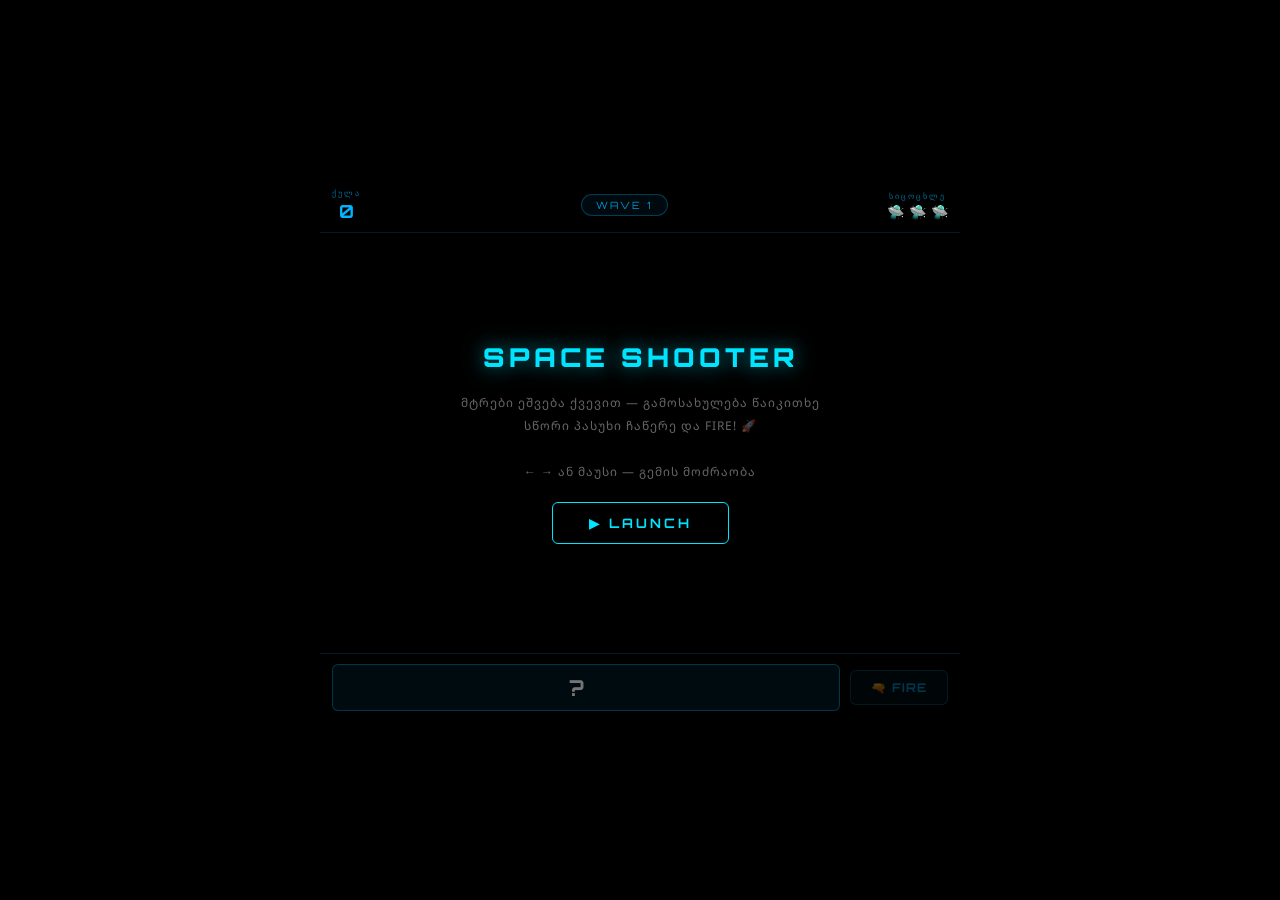
<file: games/space_shooter.html>
<!DOCTYPE html>
<html lang="ka">
<head>
<meta charset="UTF-8">
<meta name="viewport" content="width=device-width, initial-scale=1.0">
<title>Space Shooter — კოსმოსური მათემატიკა</title>
<link href="https://fonts.googleapis.com/css2?family=Orbitron:wght@700;900&family=Noto+Sans+Georgian:wght@600;900&display=swap" rel="stylesheet">
<style>
*{box-sizing:border-box;margin:0;padding:0;}
body{
  background:#000;
  display:flex;flex-direction:column;align-items:center;justify-content:center;
  min-height:100vh;overflow:hidden;
  font-family:'Orbitron',sans-serif;
  color:#fff;
}
#wrap{position:relative;width:100%;max-width:640px;}

/* HUD */
#hud{
  display:flex;justify-content:space-between;align-items:center;
  padding:0.6rem 0.75rem;
  background:rgba(0,0,0,0.7);
  border-bottom:1px solid rgba(0,180,255,0.15);
}
.hud-item{display:flex;flex-direction:column;align-items:center;gap:2px;}
.hud-lbl{font-size:8px;letter-spacing:2px;color:rgba(0,180,255,0.6);text-transform:uppercase;}
.hud-val{font-size:18px;font-weight:700;color:#00b4ff;}
#lives-row{display:flex;gap:5px;}
.life-icon{font-size:14px;transition:opacity 0.3s;}
.life-icon.dead{opacity:0.2;filter:grayscale(1);}
#wave-badge{
  padding:4px 14px;border-radius:20px;
  border:1px solid rgba(0,180,255,0.3);
  font-size:10px;letter-spacing:2px;color:rgba(0,180,255,0.8);
  background:rgba(0,180,255,0.05);
}

/* Canvas */
#canvas-wrap{position:relative;overflow:hidden;background:#000;}
canvas{display:block;}

/* Input */
#ctrl{
  background:rgba(0,0,0,0.85);
  border-top:1px solid rgba(0,180,255,0.15);
  padding:0.65rem 0.75rem;
  display:flex;gap:10px;align-items:center;
}
#ans{
  flex:1;
  background:rgba(0,180,255,0.06);
  border:1.5px solid rgba(0,180,255,0.25);
  border-radius:6px;
  color:#00e5ff;
  font-family:'Orbitron',sans-serif;
  font-size:22px;font-weight:700;
  text-align:center;padding:9px;outline:none;
  letter-spacing:4px;
  transition:border-color 0.15s,background 0.15s;
  caret-color:#00e5ff;
}
#ans:focus{border-color:rgba(0,229,255,0.6);}
#ans.ok{border-color:#39ff7a;background:rgba(57,255,122,0.1);color:#39ff7a;}
#ans.err{border-color:#ff3d71;background:rgba(255,61,113,0.1);color:#ff3d71;animation:shake 0.25s;}
@keyframes shake{0%,100%{transform:translateX(0);}25%{transform:translateX(-5px);}75%{transform:translateX(5px);}}
#fire-btn{
  padding:9px 20px;
  background:rgba(0,180,255,0.1);
  border:1.5px solid rgba(0,180,255,0.4);
  border-radius:6px;color:#00b4ff;
  font-family:'Orbitron',sans-serif;
  font-size:12px;font-weight:700;
  cursor:pointer;letter-spacing:1px;
  transition:background 0.15s;white-space:nowrap;
}
#fire-btn:hover{background:rgba(0,180,255,0.2);}
#fire-btn:disabled{opacity:0.3;cursor:default;}

/* Overlays */
.ov{
  position:absolute;inset:0;
  display:flex;flex-direction:column;
  align-items:center;justify-content:center;
  background:rgba(0,0,0,0.9);z-index:20;gap:1.2rem;padding:2rem;
}
.ov h2{
  font-size:26px;font-weight:900;letter-spacing:4px;
  color:#00e5ff;text-shadow:0 0 20px rgba(0,229,255,0.6);
}
.ov p{font-size:12px;color:rgba(255,255,255,0.4);letter-spacing:1px;text-align:center;
  font-family:'Noto Sans Georgian',sans-serif;line-height:1.9;}
.ov button{
  padding:12px 36px;background:transparent;
  border:1.5px solid #00e5ff;border-radius:6px;
  color:#00e5ff;font-family:'Orbitron',sans-serif;
  font-size:13px;font-weight:700;letter-spacing:3px;cursor:pointer;
  transition:background 0.15s,box-shadow 0.15s;
}
.ov button:hover{background:rgba(0,229,255,0.1);box-shadow:0 0 20px rgba(0,229,255,0.3);}
.res-row{display:flex;gap:10px;flex-wrap:wrap;justify-content:center;}
.res-box{
  background:rgba(255,255,255,0.04);border:0.5px solid rgba(255,255,255,0.08);
  border-radius:8px;padding:12px 18px;text-align:center;min-width:90px;
}
.res-box .rl{font-size:8px;letter-spacing:2px;color:rgba(255,255,255,0.3);margin-bottom:4px;}
.res-box .rv{font-size:22px;font-weight:700;}
</style>
</head>
<body>
<div id="wrap">
  <div id="hud">
    <div class="hud-item">
      <div class="hud-lbl">ქულა</div>
      <div class="hud-val" id="hud-score">0</div>
    </div>
    <div id="wave-badge">WAVE <span id="hud-wave">1</span></div>
    <div class="hud-item">
      <div class="hud-lbl">სიცოცხლე</div>
      <div id="lives-row">
        <span class="life-icon" id="li0">🛸</span>
        <span class="life-icon" id="li1">🛸</span>
        <span class="life-icon" id="li2">🛸</span>
      </div>
    </div>
  </div>

  <div id="canvas-wrap">
    <canvas id="gc"></canvas>

    <div class="ov" id="ov-start">
      <h2>SPACE SHOOTER</h2>
      <p>მტრები ეშვება ქვევით — გამოსახულება წაიკითხე<br>სწორი პასუხი ჩაწერე და FIRE! 🚀<br><br>← → ან მაუსი — გემის მოძრაობა</p>
      <button onclick="startGame()">▶ LAUNCH</button>
    </div>

    <div class="ov" id="ov-dead" style="display:none">
      <h2 style="color:#ff3d71;text-shadow:0 0 20px rgba(255,61,113,0.6);">GAME OVER</h2>
      <div class="res-row">
        <div class="res-box"><div class="rl">SCORE</div><div class="rv" style="color:#00e5ff" id="r-score">0</div></div>
        <div class="res-box"><div class="rl">WAVE</div><div class="rv" style="color:#ffe600" id="r-wave">1</div></div>
        <div class="res-box"><div class="rl">KILLS</div><div class="rv" style="color:#39ff7a" id="r-kills">0</div></div>
      </div>
      <button onclick="startGame()">↺ RETRY</button>
    </div>

    <div class="ov" id="ov-wave" style="display:none">
      <h2 id="ov-wave-title">WAVE 1</h2>
      <p id="ov-wave-sub" style="font-size:14px;color:#ffe600;"></p>
      <p>მოემზადე!</p>
    </div>
  </div>

  <div id="ctrl">
    <input id="ans" type="number" placeholder="?" autocomplete="off" inputmode="numeric" disabled/>
    <button id="fire-btn" onclick="fireShot()" disabled>🔫 FIRE</button>
  </div>
</div>

<script>
const canvas = document.getElementById('gc');
const ctx = canvas.getContext('2d');
const wrap = document.getElementById('canvas-wrap');

// Responsive sizing
function resize(){
  const mw = Math.min(640, window.innerWidth);
  canvas.width = mw;
  canvas.height = Math.min(420, window.innerHeight - 160);
  wrap.style.height = canvas.height + 'px';
}
resize();
window.addEventListener('resize', resize);

const W = ()=>canvas.width, H = ()=>canvas.height;

// State
let score=0, lives=3, wave=1, kills=0, gameOn=false;
let ship={x:0,y:0,w:36,h:28,vx:0,targetX:0};
let enemies=[], bullets=[], particles=[], stars=[], lasers=[];
let keys={}, frameId, lastSpawn=0, spawnInterval=2200;

// Stars
function initStars(){
  stars=[];
  for(let i=0;i<120;i++){
    stars.push({
      x:Math.random()*W(), y:Math.random()*H(),
      r:Math.random()*1.2+0.2,
      speed:0.3+Math.random()*0.8,
      a:0.3+Math.random()*0.7
    });
  }
}

function ri(a,b){return Math.floor(Math.random()*(b-a+1))+a;}

// Enemies
const ENEMY_COLORS=[
  {fill:'#0a1a3a',stroke:'#00b4ff',glow:'rgba(0,180,255,0.4)',text:'#7de8ff'},
  {fill:'#1a0a30',stroke:'#a855f7',glow:'rgba(168,85,247,0.4)',text:'#d4a0ff'},
  {fill:'#1a1000',stroke:'#ffe600',glow:'rgba(255,230,0,0.4)',text:'#fff380'},
  {fill:'#1a0010',stroke:'#ff3d71',glow:'rgba(255,61,113,0.4)',text:'#ff9ab0'},
  {fill:'#001a12',stroke:'#39ff7a',glow:'rgba(57,255,122,0.4)',text:'#90ffc0'},
];

function genProblem(){
  const ops = wave<2?['+','-']: wave<3?['+','-','×']: wave<5?['+','-','×','÷']:['×','÷','²','+×'];
  const op=ops[ri(0,ops.length-1)];
  let a,b,ans,expr;
  if(op==='+'){a=ri(1,10+wave*2);b=ri(1,10+wave*2);ans=a+b;expr=`${a}+${b}`;}
  else if(op==='-'){a=ri(5,20+wave*2);b=ri(1,a);ans=a-b;expr=`${a}−${b}`;}
  else if(op==='×'){a=ri(2,5+wave);b=ri(2,5+wave);ans=a*b;expr=`${a}×${b}`;}
  else if(op==='÷'){ans=ri(2,9+wave);b=ri(2,9);a=ans*b;expr=`${a}÷${b}`;}
  else{a=ri(2,12);ans=a*a;expr=`${a}²`;}
  return{expr,ans};
}

function spawnEnemy(){
  const col=ENEMY_COLORS[ri(0,ENEMY_COLORS.length-1)];
  const {expr,ans}=genProblem();
  const w=72+expr.length*5, h=44;
  // avoid edge overlap
  const maxX=W()-w/2-10;
  const minX=w/2+10;
  let x,tries=0;
  do{ x=ri(minX,maxX); tries++; }
  while(tries<20 && enemies.some(e=>Math.abs(e.x-x)<w+12 && e.y<h*2));
  const speed=0.4+wave*0.12+Math.random()*0.2;
  enemies.push({x,y:-h/2-10,w,h,ans,expr,col,speed,hp:1,shaking:0,alpha:1});
}

// Draw ship (vector art)
function drawShip(x,y){
  ctx.save();
  ctx.translate(x,y);
  // engine glow
  ctx.shadowColor='#00e5ff';
  ctx.shadowBlur=18;
  // body
  ctx.fillStyle='#0d2a4a';
  ctx.beginPath();
  ctx.moveTo(0,-14);ctx.lineTo(12,10);ctx.lineTo(6,6);
  ctx.lineTo(0,14);ctx.lineTo(-6,6);ctx.lineTo(-12,10);
  ctx.closePath();ctx.fill();
  // cockpit
  ctx.fillStyle='#00e5ff';
  ctx.beginPath();ctx.ellipse(0,-4,4,7,0,0,Math.PI*2);ctx.fill();
  // wings
  ctx.fillStyle='#1a4a7a';
  ctx.beginPath();ctx.moveTo(-6,2);ctx.lineTo(-18,12);ctx.lineTo(-10,12);ctx.lineTo(-4,6);ctx.closePath();ctx.fill();
  ctx.beginPath();ctx.moveTo(6,2);ctx.lineTo(18,12);ctx.lineTo(10,12);ctx.lineTo(4,6);ctx.closePath();ctx.fill();
  // thruster
  ctx.fillStyle='rgba(0,229,255,0.8)';
  ctx.beginPath();ctx.moveTo(-5,12);ctx.lineTo(5,12);ctx.lineTo(3,18+Math.random()*4);ctx.lineTo(-3,18+Math.random()*4);ctx.closePath();ctx.fill();
  ctx.shadowBlur=0;
  ctx.restore();
}

function drawEnemy(e){
  ctx.save();
  if(e.shaking>0){
    ctx.translate(Math.sin(e.shaking*30)*4,0);
    e.shaking=Math.max(0,e.shaking-0.07);
  }
  ctx.globalAlpha=e.alpha;
  const x=e.x-e.w/2, y=e.y-e.h/2;
  const r=8;
  // glow
  ctx.shadowColor=e.col.glow;
  ctx.shadowBlur=16;
  // bg
  ctx.fillStyle=e.col.fill;
  rrect(ctx,x,y,e.w,e.h,r);ctx.fill();
  // border
  ctx.strokeStyle=e.col.stroke;
  ctx.lineWidth=1.5;
  rrect(ctx,x,y,e.w,e.h,r);ctx.stroke();
  ctx.shadowBlur=0;
  // alien icon
  ctx.font='14px serif';
  ctx.textBaseline='middle';ctx.textAlign='left';
  ctx.fillText('👾',x+6,e.y);
  // expression
  ctx.fillStyle=e.col.text;
  ctx.font=`bold 14px "Orbitron",monospace`;
  ctx.textAlign='center';ctx.textBaseline='middle';
  ctx.fillText(e.expr,e.x+8,e.y);
  ctx.restore();
}

function rrect(ctx,x,y,w,h,r){
  ctx.beginPath();
  ctx.moveTo(x+r,y);ctx.lineTo(x+w-r,y);ctx.arcTo(x+w,y,x+w,y+r,r);
  ctx.lineTo(x+w,y+h-r);ctx.arcTo(x+w,y+h,x+w-r,y+h,r);
  ctx.lineTo(x+r,y+h);ctx.arcTo(x,y+h,x,y+h-r,r);
  ctx.lineTo(x,y+r);ctx.arcTo(x,y,x+r,y,r);ctx.closePath();
}

// Laser beam
function drawLasers(){
  lasers=lasers.filter(l=>l.life>0);
  lasers.forEach(l=>{
    ctx.save();
    ctx.globalAlpha=l.life;
    ctx.strokeStyle='#00e5ff';
    ctx.shadowColor='#00e5ff';
    ctx.shadowBlur=12;
    ctx.lineWidth=3;
    ctx.beginPath();ctx.moveTo(l.x,l.y1);ctx.lineTo(l.x,l.y2);ctx.stroke();
    ctx.shadowBlur=0;
    ctx.restore();
    l.life-=0.12;
  });
}

// Particles
function spawnExp(x,y,color,n){
  for(let i=0;i<n;i++){
    const a=Math.PI*2/n*i+Math.random()*0.5;
    const s=2+Math.random()*5;
    particles.push({x,y,vx:Math.cos(a)*s,vy:Math.sin(a)*s,life:1,color,r:1.5+Math.random()*3});
  }
}

function drawParticles(){
  particles.forEach(p=>{
    ctx.save();ctx.globalAlpha=p.life;
    ctx.fillStyle=p.color;ctx.shadowColor=p.color;ctx.shadowBlur=4;
    ctx.beginPath();ctx.arc(p.x,p.y,p.r*p.life,0,Math.PI*2);ctx.fill();
    ctx.restore();
    p.x+=p.vx;p.y+=p.vy;p.vy+=0.1;p.life-=0.03;
  });
  particles=particles.filter(p=>p.life>0);
}

// Float score text
const floats2=[];
function spawnFloat(x,y,text,color){
  floats2.push({x,y,text,color,life:1});
}
function drawFloats(){
  floats2.forEach(f=>{
    ctx.save();ctx.globalAlpha=f.life;
    ctx.fillStyle=f.color;ctx.shadowColor=f.color;ctx.shadowBlur=8;
    ctx.font='bold 16px "Orbitron",monospace';
    ctx.textAlign='center';ctx.textBaseline='middle';
    ctx.fillText(f.text,f.x,f.y);ctx.restore();
    f.y-=1.2;f.life-=0.025;
  });
  for(let i=floats2.length-1;i>=0;i--) if(floats2[i].life<=0) floats2.splice(i,1);
}

// Ship control
let mouseX=null;
canvas.addEventListener('mousemove',e=>{
  const r=canvas.getBoundingClientRect();
  mouseX=e.clientX-r.left;
});
canvas.addEventListener('touchmove',e=>{
  e.preventDefault();
  const r=canvas.getBoundingClientRect();
  mouseX=e.touches[0].clientX-r.left;
},{passive:false});
document.addEventListener('keydown',e=>{keys[e.key]=true;});
document.addEventListener('keyup',e=>{keys[e.key]=false;});

// Fire
function fireShot(){
  if(!gameOn) return;
  const val=parseInt(document.getElementById('ans').value);
  if(isNaN(val)) return;

  // find first matching enemy (closest to bottom = highest y)
  const matching=enemies.filter(e=>e.ans===val).sort((a,b)=>b.y-a.y);
  if(matching.length>0){
    const target=matching[0];
    // laser
    lasers.push({x:ship.x,y1:ship.y-14,y2:target.y,life:1});
    // explosion
    spawnExp(target.x,target.y,target.col.stroke,20);
    const pts=10*wave;
    score+=pts;kills++;
    spawnFloat(target.x,target.y-20,`+${pts}`,target.col.stroke);
    enemies=enemies.filter(e=>e!==target);
    flashAns('ok');
    updateHUD();
    checkWave();
  } else {
    flashAns('err');
    // shake all enemies
    enemies.forEach(e=>e.shaking=0.6);
  }
  document.getElementById('ans').value='';
  document.getElementById('ans').focus();
}

function flashAns(type){
  const el=document.getElementById('ans');
  el.classList.remove('ok','err');void el.offsetWidth;
  el.classList.add(type);
  setTimeout(()=>el.classList.remove('ok','err'),350);
}

function updateHUD(){
  document.getElementById('hud-score').textContent=score;
  document.getElementById('hud-wave').textContent=wave;
  for(let i=0;i<3;i++) document.getElementById('li'+i).classList.toggle('dead',i>=lives);
}

function loseLife(){
  lives--;updateHUD();
  if(lives<=0) endGame();
}

function checkWave(){
  if(kills>0 && kills%10===0){
    wave++;
    spawnInterval=Math.max(900,2200-wave*180);
    document.getElementById('hud-wave').textContent=wave;
    showWaveBanner();
  }
}

function showWaveBanner(){
  const ov=document.getElementById('ov-wave');
  document.getElementById('ov-wave-title').textContent=`WAVE ${wave}`;
  const msgs=['','','+ გამრავლება!','+ გაყოფა!','+ ხარისხი!','+ რთული!','NIGHTMARE!'];
  document.getElementById('ov-wave-sub').textContent=msgs[Math.min(wave-1,msgs.length-1)]||'';
  ov.style.display='flex';
  setTimeout(()=>ov.style.display='none',1800);
}

// Main loop
let lastT=0;
function loop(ts){
  if(!gameOn){frameId=requestAnimationFrame(loop);return;}
  const dt=ts-lastT;lastT=ts;

  const cw=W(),ch=H();
  ctx.clearRect(0,0,cw,ch);

  // Stars
  ctx.fillStyle='#000';ctx.fillRect(0,0,cw,ch);
  stars.forEach(s=>{
    s.y+=s.speed;if(s.y>ch){s.y=0;s.x=Math.random()*cw;}
    ctx.globalAlpha=s.a;ctx.fillStyle='#fff';
    ctx.beginPath();ctx.arc(s.x,s.y,s.r,0,Math.PI*2);ctx.fill();
  });
  ctx.globalAlpha=1;

  // Ship movement
  if(mouseX!==null){
    ship.targetX=mouseX;
  }
  if(keys['ArrowLeft']||keys['a']) ship.targetX=Math.max(20,ship.targetX-5);
  if(keys['ArrowRight']||keys['d']) ship.targetX=Math.min(cw-20,ship.targetX+5);
  ship.x+=(ship.targetX-ship.x)*0.12;
  ship.x=Math.max(24,Math.min(cw-24,ship.x));
  ship.y=ch-40;

  // Spawn
  if(ts-lastSpawn>spawnInterval && enemies.length<5+wave){
    spawnEnemy();lastSpawn=ts;
  }

  // Update enemies
  for(let i=enemies.length-1;i>=0;i--){
    enemies[i].y+=enemies[i].speed;
    if(enemies[i].y>ch+30){
      loseLife();
      spawnExp(enemies[i].x,ch-20,'#ff3d71',12);
      spawnFloat(enemies[i].x,ch-30,'−1 🛸','#ff3d71');
      enemies.splice(i,1);
    } else {
      drawEnemy(enemies[i]);
    }
  }

  drawLasers();
  drawParticles();
  drawFloats();
  drawShip(ship.x,ship.y);

  frameId=requestAnimationFrame(loop);
}

function startGame(){
  score=0;lives=3;wave=1;kills=0;
  enemies=[];bullets=[];particles=[];lasers=[];floats2.length=0;
  spawnInterval=2200;lastSpawn=0;gameOn=true;
  resize();
  ship={x:W()/2,y:H()-40,w:36,h:28,targetX:W()/2};
  mouseX=null;
  initStars();
  updateHUD();
  document.getElementById('ov-start').style.display='none';
  document.getElementById('ov-dead').style.display='none';
  document.getElementById('ov-wave').style.display='none';
  document.getElementById('ans').disabled=false;
  document.getElementById('fire-btn').disabled=false;
  document.getElementById('ans').focus();
  cancelAnimationFrame(frameId);
  lastT=performance.now();
  frameId=requestAnimationFrame(loop);
}

function endGame(){
  gameOn=false;
  document.getElementById('r-score').textContent=score;
  document.getElementById('r-wave').textContent=wave;
  document.getElementById('r-kills').textContent=kills;
  document.getElementById('ov-dead').style.display='flex';
  document.getElementById('ans').disabled=true;
  document.getElementById('fire-btn').disabled=true;
}

document.getElementById('ans').addEventListener('keydown',e=>{if(e.key==='Enter')fireShot();});

// Initial star draw
initStars();
requestAnimationFrame(loop);
</script>
</body>
</html>
</file>
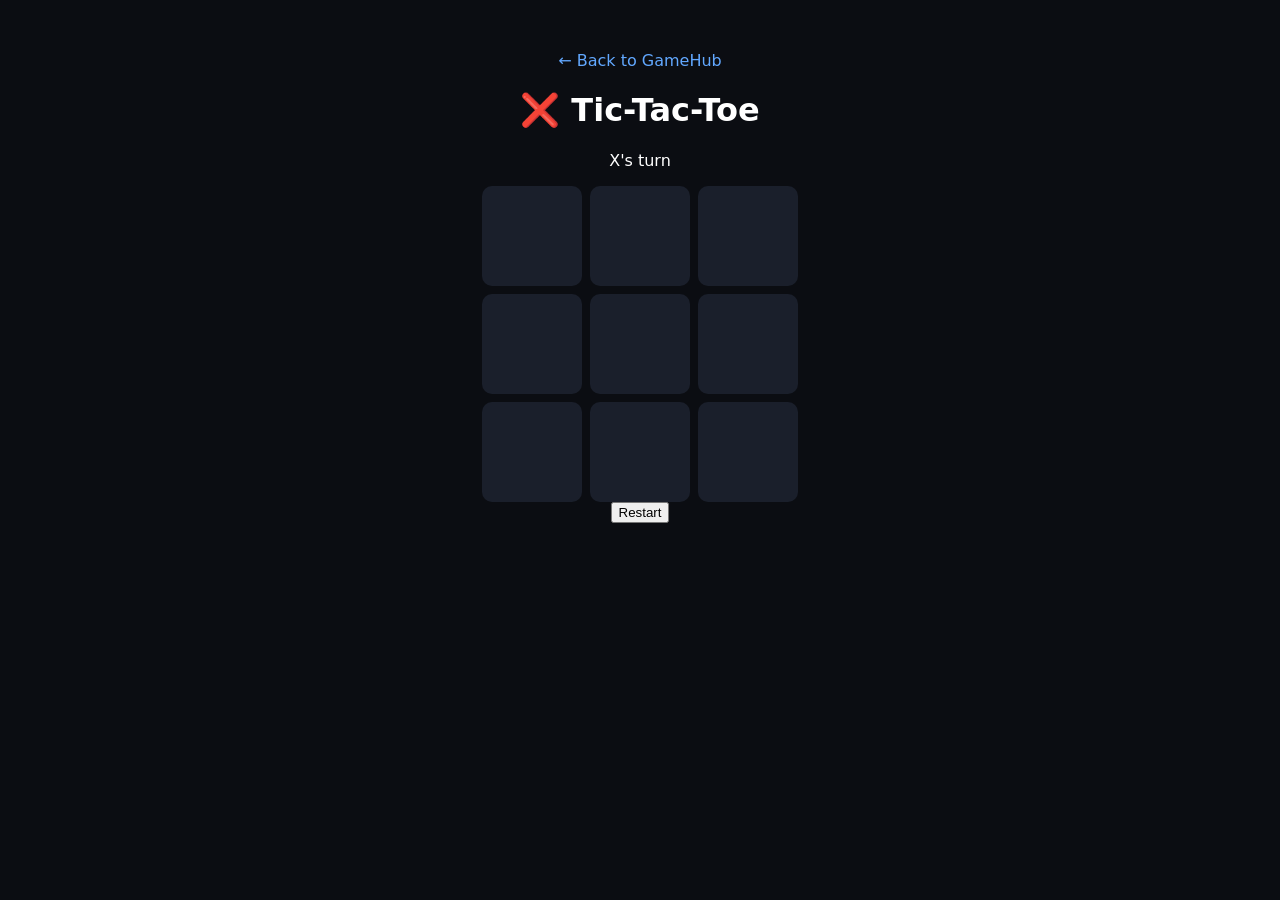
<file: games/tictactoe.html>
<!DOCTYPE html>
<html lang="en"><head><meta charset="UTF-8"><meta name="viewport" content="width=device-width,initial-scale=1"><title>Tic-Tac-Toe</title>
<style>body{margin:0;background:#0b0d12;color:white;font-family:system-ui;text-align:center}main{padding:35px}.board{display:grid;grid-template-columns:repeat(3,100px);gap:8px;justify-content:center}.cell{height:100px;font-size:3rem;border:0;border-radius:10px;background:#1a1f2b;color:white;cursor:pointer}.cell:hover{background:#242b3b}a{color:#62a8ff;text-decoration:none}</style></head>
<body><main><p><a href="../index.html">← Back to GameHub</a></p><h1>❌ Tic-Tac-Toe</h1><p id="status">X's turn</p><div class="board" id="board"></div><button onclick="reset()">Restart</button></main>
<script>
let cells=Array(9).fill(""),turn="X",over=false;
const board=document.getElementById("board"),status=document.getElementById("status");
function render(){board.innerHTML=cells.map((v,i)=>`<button class="cell" onclick="move(${i})">${v}</button>`).join("");}
function move(i){if(cells[i]||over)return;cells[i]=turn;let win=[[0,1,2],[3,4,5],[6,7,8],[0,3,6],[1,4,7],[2,5,8],[0,4,8],[2,4,6]].some(a=>a.every(x=>cells[x]===turn));if(win){status.textContent=turn+" wins!";over=true}else if(cells.every(Boolean)){status.textContent="Draw!";over=true}else{turn=turn==="X"?"O":"X";status.textContent=turn+"'s turn"}render()}
function reset(){cells=Array(9).fill("");turn="X";over=false;status.textContent="X's turn";render()}reset();
</script></body></html>
</file>
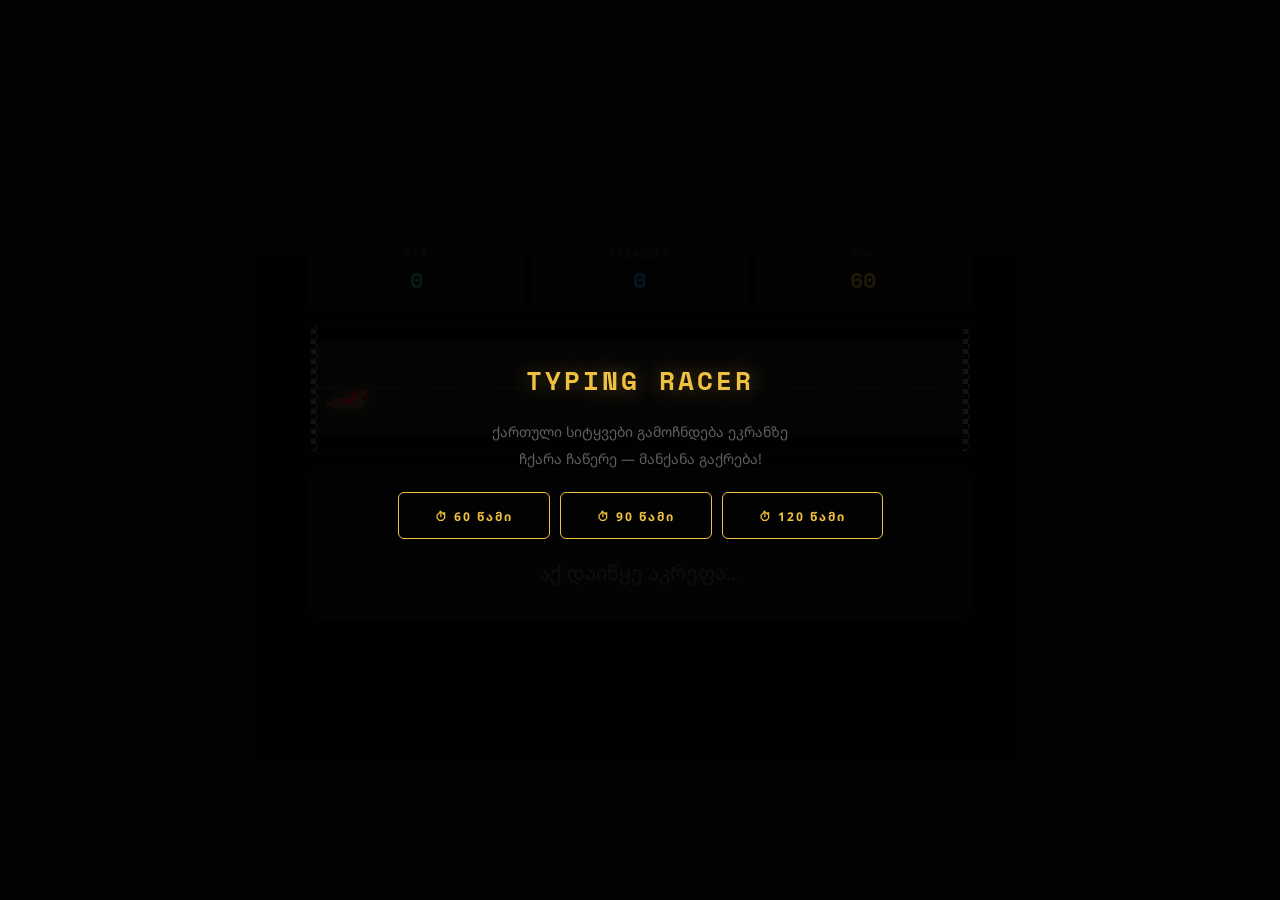
<file: games/typing_racer.html>
<!DOCTYPE html>
<html lang="ka">
<head>
<meta charset="UTF-8">
<meta name="viewport" content="width=device-width, initial-scale=1.0">
<title>Typing Racer — ქართული ანბანი</title>
<link href="https://fonts.googleapis.com/css2?family=Space+Mono:wght@400;700&family=Noto+Sans+Georgian:wght@400;600;900&display=swap" rel="stylesheet">
<style>
:root {
  --bg: #0d0d0d;
  --surface: #161616;
  --border: #2a2a2a;
  --accent: #f0c040;
  --accent2: #e84040;
  --green: #3ddc84;
  --blue: #4da6ff;
  --text: #f0ede8;
  --muted: #606060;
  --track-bg: #1a1a1a;
  --asphalt: #222222;
  --line: #444;
}
*{box-sizing:border-box;margin:0;padding:0;}
body{
  background:var(--bg);
  color:var(--text);
  font-family:'Space Mono',monospace;
  min-height:100vh;
  display:flex;
  flex-direction:column;
  align-items:center;
  justify-content:center;
  padding:1.5rem 1rem;
}

#wrap{width:100%;max-width:660px;}

/* HUD */
#hud{
  display:grid;
  grid-template-columns:1fr 1fr 1fr;
  gap:10px;
  margin-bottom:1rem;
}
.hud-card{
  background:var(--surface);
  border:0.5px solid var(--border);
  border-radius:6px;
  padding:10px 12px;
  text-align:center;
}
.hud-label{font-size:9px;letter-spacing:2px;color:var(--muted);text-transform:uppercase;margin-bottom:4px;}
.hud-value{font-size:22px;font-weight:700;color:var(--accent);}
.hud-value.green{color:var(--green);}
.hud-value.blue{color:var(--blue);}

/* Track */
#track-wrap{
  background:var(--asphalt);
  border:0.5px solid var(--border);
  border-radius:8px;
  overflow:hidden;
  position:relative;
  height:130px;
  margin-bottom:1rem;
}
/* road lines */
#track-wrap::before{
  content:'';
  position:absolute;
  top:50%;
  left:0;right:0;
  height:2px;
  background:repeating-linear-gradient(90deg, var(--line) 0, var(--line) 30px, transparent 30px, transparent 60px);
  transform:translateY(-50%);
  animation:roadMove 0.4s linear infinite;
}
@keyframes roadMove{from{background-position:0 0;}to{background-position:-60px 0;}}
/* side strips */
#track-wrap::after{
  content:'';
  position:absolute;
  inset:0;
  background:
    linear-gradient(var(--bg) 0, var(--bg) 18px, transparent 18px, transparent calc(100% - 18px), var(--bg) calc(100% - 18px));
  pointer-events:none;
}
/* checkered flags at ends */
.flag-start, .flag-end{
  position:absolute;
  top:0;bottom:0;
  width:6px;
  background:repeating-conic-gradient(#fff 0% 25%, #111 0% 50%) 0 0/10px 10px;
  z-index:2;
  opacity:0.5;
}
.flag-start{left:0;}
.flag-end{right:0;}

#progress-bar{
  position:absolute;
  bottom:0;left:0;right:0;
  height:3px;
  background:var(--border);
}
#progress-fill{
  height:100%;
  background:var(--accent);
  transition:width 0.2s;
  width:0%;
}

/* Car */
#car{
  position:absolute;
  top:50%;
  transform:translateY(-50%);
  font-size:36px;
  line-height:1;
  transition:left 0.25s cubic-bezier(.4,0,.2,1);
  left:2%;
  filter:drop-shadow(0 0 8px rgba(240,192,64,0.6));
  z-index:3;
}
#car.boost{animation:carBoost 0.3s ease;}
@keyframes carBoost{0%{transform:translateY(-50%) scale(1);}50%{transform:translateY(-50%) scale(1.2);}100%{transform:translateY(-50%) scale(1);}}

/* Typing area */
#typing-section{
  background:var(--surface);
  border:0.5px solid var(--border);
  border-radius:8px;
  padding:1.25rem;
  margin-bottom:1rem;
}
#word-display{
  font-family:'Noto Sans Georgian',sans-serif;
  font-size:28px;
  font-weight:600;
  text-align:center;
  letter-spacing:3px;
  margin-bottom:1rem;
  min-height:42px;
  display:flex;
  justify-content:center;
  flex-wrap:wrap;
  gap:2px;
}
.char{color:var(--muted);transition:color 0.08s;}
.char.correct{color:var(--green);}
.char.wrong{color:var(--accent2);text-decoration:underline;}
.char.cursor{
  border-bottom:2px solid var(--accent);
  color:var(--text);
}

#typing-input{
  width:100%;
  background:rgba(255,255,255,0.04);
  border:1.5px solid var(--border);
  border-radius:6px;
  color:var(--text);
  font-family:'Noto Sans Georgian',sans-serif;
  font-size:20px;
  text-align:center;
  padding:10px;
  outline:none;
  transition:border-color 0.15s;
  caret-color:var(--accent);
}
#typing-input:focus{border-color:rgba(240,192,64,0.5);}
#typing-input.flash-ok{border-color:var(--green);background:rgba(61,220,132,0.08);}
#typing-input.flash-err{border-color:var(--accent2);background:rgba(232,64,64,0.08);animation:shake 0.25s;}
@keyframes shake{0%,100%{transform:translateX(0);}25%{transform:translateX(-5px);}75%{transform:translateX(5px);}}

/* Words queue */
#queue-wrap{
  display:flex;
  gap:8px;
  flex-wrap:wrap;
  justify-content:center;
  min-height:32px;
}
.queue-word{
  font-family:'Noto Sans Georgian',sans-serif;
  font-size:13px;
  padding:4px 10px;
  border-radius:4px;
  background:var(--bg);
  border:0.5px solid var(--border);
  color:var(--muted);
}
.queue-word.next{border-color:rgba(240,192,64,0.4);color:var(--text);}

/* Overlay */
.overlay{
  position:fixed;
  inset:0;
  display:flex;
  flex-direction:column;
  align-items:center;
  justify-content:center;
  background:rgba(0,0,0,0.88);
  z-index:20;
  gap:1.25rem;
  padding:2rem;
}
.overlay h2{
  font-size:26px;font-weight:700;
  letter-spacing:3px;
  color:var(--accent);
  text-shadow:0 0 20px rgba(240,192,64,0.4);
}
.overlay .ka{font-family:'Noto Sans Georgian',sans-serif;}
.stats-grid{
  display:grid;
  grid-template-columns:1fr 1fr;
  gap:10px;
  width:100%;
  max-width:320px;
}
.stat-box{
  background:var(--surface);
  border:0.5px solid var(--border);
  border-radius:6px;
  padding:12px;
  text-align:center;
}
.stat-box .lbl{font-size:9px;letter-spacing:2px;color:var(--muted);margin-bottom:4px;}
.stat-box .val{font-size:24px;font-weight:700;color:var(--accent);}
.stat-box .val.g{color:var(--green);}
.stat-box .val.b{color:var(--blue);}
.overlay button{
  padding:12px 36px;
  background:transparent;
  border:1.5px solid var(--accent);
  border-radius:6px;
  color:var(--accent);
  font-family:'Space Mono',monospace;
  font-size:14px;
  font-weight:700;
  letter-spacing:2px;
  cursor:pointer;
  transition:background 0.15s;
}
.overlay button:hover{background:rgba(240,192,64,0.1);}
.level-badge-big{
  font-size:13px;
  padding:6px 18px;
  border-radius:20px;
  border:1px solid var(--border);
  color:var(--muted);
  letter-spacing:2px;
}
.timer-ring{
  font-size:48px;
  font-weight:700;
  color:var(--accent);
  min-width:80px;
  text-align:center;
}
.timer-ring.danger{color:var(--accent2);animation:pulse 0.5s infinite;}
@keyframes pulse{0%,100%{opacity:1;}50%{opacity:0.5;}}
</style>
</head>
<body>
<div id="wrap">
  <div id="hud">
    <div class="hud-card">
      <div class="hud-label">WPM</div>
      <div class="hud-value green" id="wpm-val">0</div>
    </div>
    <div class="hud-card">
      <div class="hud-label">სიტყვები</div>
      <div class="hud-value blue" id="words-val">0</div>
    </div>
    <div class="hud-card">
      <div class="hud-label">დრო</div>
      <div class="hud-value" id="timer-val">60</div>
    </div>
  </div>

  <div id="track-wrap">
    <div class="flag-start"></div>
    <div class="flag-end"></div>
    <div id="car">🏎️</div>
    <div id="progress-bar"><div id="progress-fill"></div></div>
  </div>

  <div id="typing-section">
    <div id="word-display"></div>
    <input id="typing-input" type="text" autocomplete="off" autocorrect="off" autocapitalize="off" spellcheck="false" placeholder="აქ დაიწყე აკრეფა..." disabled />
  </div>

  <div id="queue-wrap"></div>
</div>

<!-- Start overlay -->
<div class="overlay" id="start-overlay">
  <h2>TYPING RACER</h2>
  <p class="ka" style="text-align:center;color:var(--muted);font-size:14px;line-height:1.9;">ქართული სიტყვები გამოჩნდება ეკრანზე<br>ჩქარა ჩაწერე — მანქანა გაქრება!</p>
  <div style="display:flex;gap:10px;flex-wrap:wrap;justify-content:center;">
    <button onclick="startGame(60)"><span class="ka" style="font-size:12px;">⏱ 60 წამი</span></button>
    <button onclick="startGame(90)"><span class="ka" style="font-size:12px;">⏱ 90 წამი</span></button>
    <button onclick="startGame(120)"><span class="ka" style="font-size:12px;">⏱ 120 წამი</span></button>
  </div>
</div>

<!-- End overlay -->
<div class="overlay" id="end-overlay" style="display:none;">
  <h2 class="ka">დასრულდა!</h2>
  <div class="stats-grid">
    <div class="stat-box"><div class="lbl">WPM</div><div class="val g" id="res-wpm">0</div></div>
    <div class="stat-box"><div class="lbl">სიტყვები</div><div class="val b" id="res-words">0</div></div>
    <div class="stat-box"><div class="lbl">სიზუსტე</div><div class="val" id="res-acc">0%</div></div>
    <div class="stat-box"><div class="lbl">შეცდომები</div><div class="val" style="color:var(--accent2)" id="res-err">0</div></div>
  </div>
  <button onclick="location.reload()">↺ <span class="ka">თავიდან</span></button>
</div>

<script>
const WORDS = [
  // მარტივი
  'მამა','დედა','შვილი','სახლი','მზე','მთა','ველი','წყალი','ცა','ქვა',
  'ხელი','თვალი','ყური','პური','ღვინო','კარი','მაგიდა','სკამი','წიგნი','კალამი',
  'ძაღლი','კატა','ფრინველი','ხე','ყვავილი','მდინარე','ტყე','ქალაქი','სოფელი','გზა',
  // საშუალო
  'სწავლა','მასწავლებელი','მოსწავლე','სკოლა','კლასი','გაკვეთილი','საქართველო',
  'თბილისი','მეგობარი','ოჯახი','სიყვარული','ბედნიერება','მუსიკა','ხელოვნება',
  'კომპიუტერი','ტელეფონი','ინტერნეტი','პროგრამა','ტექნოლოგია',
  // რთული
  'განათლება','დემოკრატია','კულტურა','ისტორია','გეოგრაფია','მათემატიკა',
  'ლიტერატურა','ფიზიკა','ქიმია','ბიოლოგია','ეკონომიკა','ფილოსოფია',
  'გარემოსდაცვა','მდგრადობა','ინოვაცია','განვითარება','თანამშრომლობა',
];

let timeLeft, totalTime, timerInterval, startTs;
let wordsTyped = 0, errors = 0, attempts = 0;
let queue = [], currentWord = '', currentIdx = 0;
let gameActive = false;

function shuffle(a){ return [...a].sort(()=>Math.random()-0.5); }

function buildQueue(){
  const pool = shuffle(WORDS);
  queue = [...pool, ...shuffle(WORDS), ...shuffle(WORDS)];
}

function startGame(secs){
  totalTime = secs; timeLeft = secs;
  wordsTyped = 0; errors = 0; attempts = 0; currentIdx = 0;
  gameActive = true;
  document.getElementById('start-overlay').style.display = 'none';
  document.getElementById('end-overlay').style.display = 'none';
  buildQueue();
  nextWord();
  renderQueue();
  document.getElementById('typing-input').disabled = false;
  document.getElementById('typing-input').focus();
  document.getElementById('timer-val').textContent = timeLeft;
  document.getElementById('car').style.left = '2%';
  document.getElementById('progress-fill').style.width = '0%';
  startTs = Date.now();
  timerInterval = setInterval(tick, 1000);
}

function tick(){
  timeLeft--;
  const el = document.getElementById('timer-val');
  el.textContent = timeLeft;
  el.className = 'hud-value' + (timeLeft <= 10 ? ' danger' : '');
  if(timeLeft <= 0){ clearInterval(timerInterval); endGame(); }
  updateWPM();
}

function nextWord(){
  currentWord = queue[currentIdx % queue.length];
  currentIdx++;
  renderWord('');
  document.getElementById('typing-input').value = '';
}

function renderWord(typed){
  const display = document.getElementById('word-display');
  display.innerHTML = '';
  for(let i=0;i<currentWord.length;i++){
    const span = document.createElement('span');
    span.className = 'char';
    span.textContent = currentWord[i];
    if(i < typed.length){
      span.className = 'char ' + (typed[i] === currentWord[i] ? 'correct' : 'wrong');
    } else if(i === typed.length){
      span.className = 'char cursor';
    }
    display.appendChild(span);
  }
}

function renderQueue(){
  const wrap = document.getElementById('queue-wrap');
  wrap.innerHTML = '';
  for(let i=0;i<6;i++){
    const w = queue[(currentIdx + i) % queue.length];
    const div = document.createElement('div');
    div.className = 'queue-word' + (i===0?' next':'');
    div.textContent = w;
    wrap.appendChild(div);
  }
}

function updateWPM(){
  const elapsed = Math.max((Date.now()-startTs)/60000, 0.001);
  const wpm = Math.round(wordsTyped / elapsed);
  document.getElementById('wpm-val').textContent = wpm;
  document.getElementById('words-val').textContent = wordsTyped;
}

function updateCar(){
  const maxWords = totalTime / 2;
  const pct = Math.min(wordsTyped / maxWords * 100, 96);
  document.getElementById('car').style.left = pct + '%';
  document.getElementById('progress-fill').style.width = pct + '%';
  const car = document.getElementById('car');
  car.classList.remove('boost');
  void car.offsetWidth;
  car.classList.add('boost');
}

function flashInput(type){
  const inp = document.getElementById('typing-input');
  inp.classList.remove('flash-ok','flash-err');
  void inp.offsetWidth;
  inp.classList.add(type==='ok'?'flash-ok':'flash-err');
  setTimeout(()=>inp.classList.remove('flash-ok','flash-err'),300);
}

document.getElementById('typing-input').addEventListener('input', function(e){
  if(!gameActive) return;
  const val = this.value;
  renderWord(val);

  // check if space or word complete
  const trimmed = val.trimEnd();
  const hasSpace = val.endsWith(' ');

  if(hasSpace && trimmed.length > 0){
    attempts++;
    if(trimmed === currentWord){
      wordsTyped++;
      flashInput('ok');
    } else {
      errors++;
      flashInput('err');
    }
    nextWord();
    renderQueue();
    updateWPM();
    updateCar();
    return;
  }

  // auto-complete if exact match and same length
  if(val === currentWord && val.length === currentWord.length){
    attempts++;
    wordsTyped++;
    flashInput('ok');
    nextWord();
    renderQueue();
    updateWPM();
    updateCar();
  }
});

function endGame(){
  gameActive = false;
  document.getElementById('typing-input').disabled = true;
  const elapsed = Math.max((Date.now()-startTs)/60000, 0.001);
  const wpm = Math.round(wordsTyped/elapsed);
  const acc = attempts > 0 ? Math.round((wordsTyped/attempts)*100) : 100;
  document.getElementById('res-wpm').textContent = wpm;
  document.getElementById('res-words').textContent = wordsTyped;
  document.getElementById('res-acc').textContent = acc+'%';
  document.getElementById('res-err').textContent = errors;
  document.getElementById('end-overlay').style.display = 'flex';
}
</script>
</body>
</html>
</file>
<file: style.css>
:root {
  --bg: #0b0d12;
  --surface: #131720;
  --surface-2: #1a1f2b;
  --text: #f4f7fb;
  --muted: #9da6b7;
  --accent: #62a8ff;
  --accent-2: #8b6cff;
  --border: rgba(255,255,255,.09);
  --shadow: 0 18px 50px rgba(0,0,0,.25);
}

body.light {
  --bg: #f5f7fb;
  --surface: #ffffff;
  --surface-2: #edf1f7;
  --text: #111827;
  --muted: #64748b;
  --border: rgba(15,23,42,.1);
  --shadow: 0 18px 50px rgba(15,23,42,.1);
}

* { box-sizing: border-box; }
html { scroll-behavior: smooth; }

body {
  margin: 0;
  background:
    radial-gradient(circle at 20% 0%, rgba(98,168,255,.12), transparent 30rem),
    radial-gradient(circle at 90% 10%, rgba(139,108,255,.10), transparent 28rem),
    var(--bg);
  color: var(--text);
  font-family: Inter, ui-sans-serif, system-ui, -apple-system, BlinkMacSystemFont, "Segoe UI", sans-serif;
  min-height: 100vh;
}

a { color: inherit; text-decoration: none; }

.site-header {
  position: sticky;
  top: 0;
  z-index: 20;
  display: flex;
  align-items: center;
  justify-content: space-between;
  padding: 16px max(5vw, 24px);
  background: color-mix(in srgb, var(--bg) 82%, transparent);
  backdrop-filter: blur(16px);
  border-bottom: 1px solid var(--border);
}

.logo {
  font-size: 1.25rem;
  font-weight: 900;
  letter-spacing: -.04em;
}
.logo span { color: var(--accent); }

nav {
  display: flex;
  align-items: center;
  gap: 22px;
  color: var(--muted);
  font-size: .95rem;
}
nav a:hover { color: var(--text); }

.icon-button {
  border: 1px solid var(--border);
  background: var(--surface);
  color: var(--text);
  border-radius: 10px;
  width: 38px;
  height: 38px;
  cursor: pointer;
  font-size: 1rem;
}

main { max-width: 1200px; margin: auto; }

.hero {
  min-height: 460px;
  display: grid;
  align-items: center;
  padding: 80px 5vw;
}

.eyebrow {
  margin: 0 0 10px;
  color: var(--accent);
  font-size: .76rem;
  font-weight: 800;
  letter-spacing: .16em;
}

h1 {
  margin: 0;
  max-width: 700px;
  font-size: clamp(3.2rem, 9vw, 7rem);
  line-height: .9;
  letter-spacing: -.07em;
}
h1 span {
  background: linear-gradient(100deg, var(--accent), var(--accent-2));
  -webkit-background-clip: text;
  background-clip: text;
  color: transparent;
}

.hero-text {
  max-width: 590px;
  color: var(--muted);
  line-height: 1.7;
  font-size: 1.05rem;
  margin: 26px 0;
}

.primary-button {
  display: inline-block;
  padding: 13px 20px;
  border-radius: 11px;
  background: var(--text);
  color: var(--bg);
  font-weight: 800;
  transition: transform .2s, opacity .2s;
}
.primary-button:hover { transform: translateY(-2px); opacity: .9; }

.section { padding: 70px 5vw; }
.section-heading {
  display: flex;
  justify-content: space-between;
  gap: 25px;
  align-items: end;
  margin-bottom: 25px;
}
h2 {
  margin: 0;
  font-size: 2rem;
  letter-spacing: -.04em;
}

.controls {
  display: flex;
  gap: 10px;
  flex-wrap: wrap;
}

.search {
  display: flex;
  align-items: center;
  gap: 8px;
  padding: 0 13px;
  height: 42px;
  min-width: 230px;
  background: var(--surface);
  border: 1px solid var(--border);
  border-radius: 10px;
  color: var(--muted);
}
.search input {
  width: 100%;
  border: 0;
  outline: 0;
  background: transparent;
  color: var(--text);
  font: inherit;
}

select {
  height: 42px;
  padding: 0 12px;
  border: 1px solid var(--border);
  border-radius: 10px;
  background: var(--surface);
  color: var(--text);
  outline: none;
}

.game-grid {
  display: grid;
  grid-template-columns: repeat(4, minmax(0, 1fr));
  gap: 16px;
}

.game-card {
  overflow: hidden;
  background: var(--surface);
  border: 1px solid var(--border);
  border-radius: 16px;
  box-shadow: var(--shadow);
  transition: transform .2s, border-color .2s;
}
.game-card:hover {
  transform: translateY(-5px);
  border-color: color-mix(in srgb, var(--accent) 50%, var(--border));
}

.game-thumb {
  aspect-ratio: 16 / 10;
  display: grid;
  place-items: center;
  font-size: 3rem;
  background:
    linear-gradient(135deg, rgba(98,168,255,.25), rgba(139,108,255,.2)),
    var(--surface-2);
}
.game-info { padding: 15px; }
.game-info h3 { margin: 0 0 5px; font-size: 1rem; }
.game-info p { margin: 0; color: var(--muted); font-size: .82rem; }
.play {
  display: block;
  margin-top: 13px;
  padding: 9px 12px;
  border-radius: 9px;
  text-align: center;
  background: var(--surface-2);
  font-weight: 750;
  font-size: .85rem;
}
.play:hover { background: var(--accent); color: white; }

.no-results {
  padding: 40px 0;
  color: var(--muted);
  text-align: center;
}

footer {
  max-width: 1200px;
  margin: 50px auto 0;
  padding: 30px 5vw 45px;
  border-top: 1px solid var(--border);
  display: flex;
  justify-content: space-between;
  gap: 20px;
  color: var(--muted);
  font-size: .85rem;
}

@media (max-width: 900px) {
  .game-grid { grid-template-columns: repeat(2, minmax(0, 1fr)); }
}
@media (max-width: 600px) {
  nav a { display: none; }
  .hero { min-height: 400px; }
  .section-heading { align-items: stretch; flex-direction: column; }
  .controls { flex-direction: column; }
  .search { min-width: 0; }
  select { width: 100%; }
  .game-grid { grid-template-columns: 1fr; }
  footer { flex-direction: column; }
}
</file>
